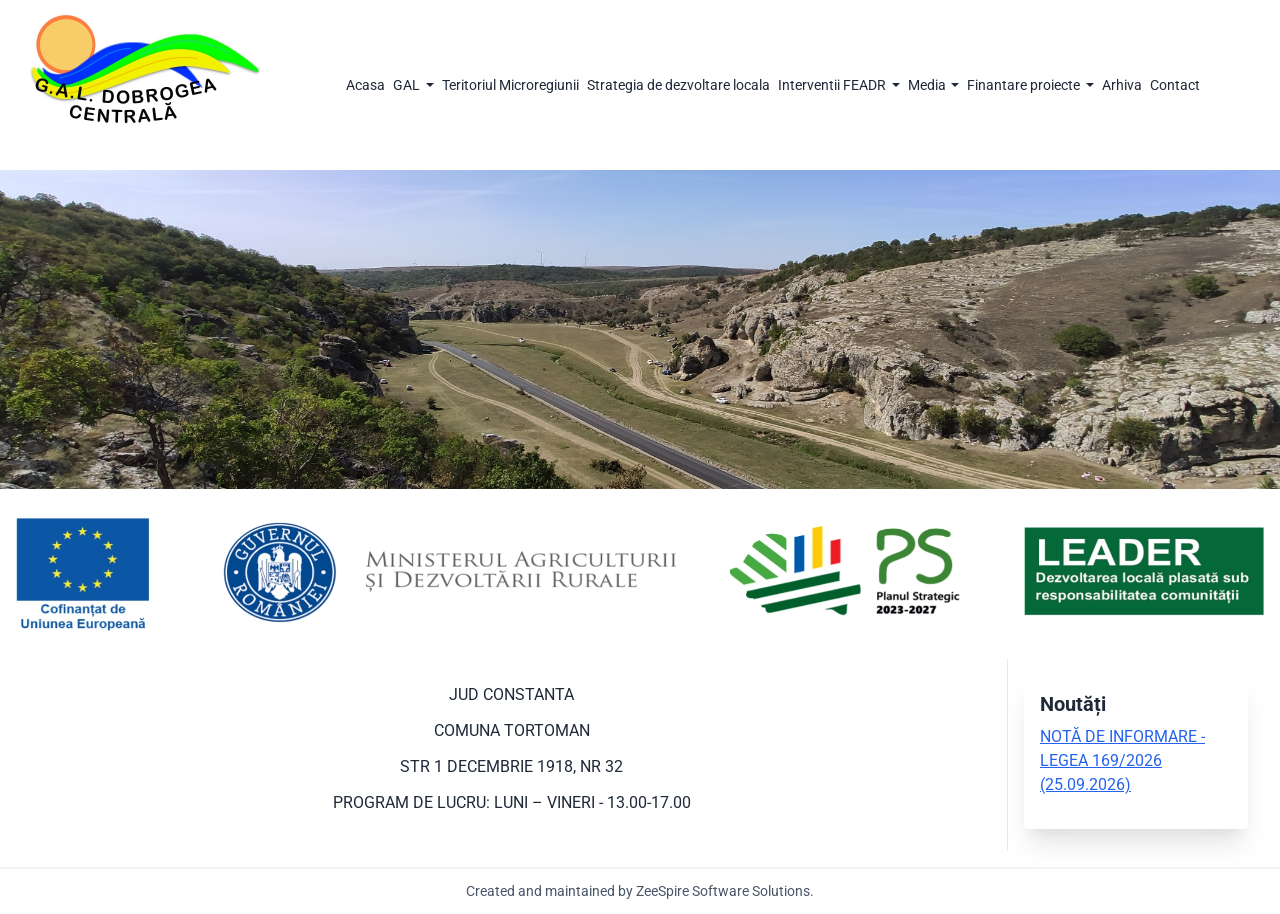
<file: acasa/index.html>
<!doctype html>
<html lang="ro" data-theme="corporate">
<head>
<meta charset="utf-8">
<meta name="viewport" content="width=device-width, initial-scale=1">
<title>GALDC - Grupul de Actiune Locala Dobrogea Centrala</title>
<meta name="description" content="Grupul de Actiune Locala Dobrogea Centrala este un parteneriat public privat constituit conform programului LEADER">
<link rel="icon" href="../favicon.ico" type="image/x-icon">
<link rel="preconnect" href="https://fonts.googleapis.com">
<link rel="preconnect" href="https://fonts.gstatic.com" crossorigin>
<link rel="stylesheet" href="https://fonts.googleapis.com/css2?family=Roboto:ital,wght@0,100;0,300;0,400;0,700;1,100;1,300;1,400;1,700&display=swap">
<link rel="stylesheet" href="../assets/css/site.css?v=2026-05-26-5">
</head>
<body>
<div class="flex-col-min-screen">
<header>
  <div class="container navbar">
    <div class="navbar-start">
      <a href="../acasa/index.html"><img src="../helper/gal-logo-new.jpg" alt="gal logo" width="250" height="139"></a>
    </div>
    <nav class="navbar-center" aria-label="Navigație principală">
      <ul class="menu-horizontal">
        <li><a href="../acasa/index.html">Acasa</a></li>
        <li class="dropdown">
          <button class="dropdown-trigger" type="button" aria-haspopup="true" aria-expanded="false">GAL<span class="dropdown-caret" aria-hidden="true"></span></button>
          <ul class="dropdown-content">
            <li><a href="../details-of-organisations/index.html">Details of organisation</a></li>
            <li><a href="../implementarea-sdl-prin-leader/index.html">Implementarea SDL prin LEADER</a></li>
            <li><a href="https://ec.europa.eu/enrd/leader-clld_en.html" target="_blank" rel="noopener">Informatii generale</a></li>
          </ul>
        </li>
        <li><a href="../teritoriul-microregiunii/index.html">Teritoriul Microregiunii</a></li>
        <li><a href="../strategia-de-dezvoltare-locala/SDL_GAL_DOBROGEA_CENTRALA_REVIZIE_1.pdf" target="_blank" rel="noopener">Strategia de dezvoltare locala</a></li>
        <li class="dropdown">
          <button class="dropdown-trigger" type="button" aria-haspopup="true" aria-expanded="false">Interventii FEADR<span class="dropdown-caret" aria-hidden="true"></span></button>
          <ul class="dropdown-content">
            <li><a href="../interventii/1-durabilitatea-mediului-in-satul-dobrogean.pdf">Durabilitatea mediului in satul dobrogean</a></li>
            <li><a href="../interventii/2-investitii-in-domeniul-sanatatii.pdf">Investitii in domeniul sănătăţii</a></li>
            <li><a href="../interventii/3-investitii-si-servicii-de-baza-destinate-comunitatii.pdf">Investiţii şi servicii de baza destinate comunității</a></li>
            <li><a href="../interventii/4-investitii-colective-in-domeniul-agricol.pdf">Investitii colective in domeniul agricol</a></li>
            <li><a href="../interventii/5-start-up-neagricol.pdf">Start-up neagricol</a></li>
            <li><a href="../interventii/6-activitati-neagricole-in-satul-dobrogean.pdf">Activitati neagricole in satul dobrogean</a></li>
            <li><a href="../interventii/7-cooperare-inter-teritoriala.pdf">Cooperare inter-teritoriala pentru agricultura si turism</a></li>
          </ul>
        </li>
        <li class="dropdown">
          <button class="dropdown-trigger" type="button" aria-haspopup="true" aria-expanded="false">Media<span class="dropdown-caret" aria-hidden="true"></span></button>
          <ul class="dropdown-content">
            <li><a href="../media/actiuni-animare/index.html">Actiuni animare</a></li>
            <li><a href="../media/calendar-animare-tr2-an-2.pdf" target="_blank" rel="noopener">Calendar</a></li>
            <li><a href="../media/comunicate/index.html">Comunicate</a></li>
            <li><a href="../acasa/index.html">Comunicari: AM, RRN, AFIR</a></li>
            <li><a href="../media/materiale-publicitare/index.html">Materiale publicitare</a></li>
          </ul>
        </li>
        <li class="dropdown">
          <button class="dropdown-trigger" type="button" aria-haspopup="true" aria-expanded="false">Finantare proiecte<span class="dropdown-caret" aria-hidden="true"></span></button>
          <ul class="dropdown-content">
            <li><a href="../finantare-proiecte/calendar-apeluri-selectie/index.html">Calendar apeluri selectie</a></li>
            <li><a href="../finantare-proiecte/apeluri-selectie/index.html">Apeluri selectie</a></li>
            <li><a href="../finantare-proiecte/rapoarte-selectie/index.html">Rapoarte selectie</a></li>
            <li><a href="../acasa/index.html">Proiecte finalizate</a></li>
          </ul>
        </li>
        <li><a href="../arhiva/index.html">Arhiva</a></li>
        <li><a href="../contact/index.html">Contact</a></li>
      </ul>
    </nav>
    <div class="mobile-menu-wrap">
      <button class="navbar-toggle" type="button" data-mobile-toggle aria-label="Meniu" aria-expanded="false">
        <svg xmlns="http://www.w3.org/2000/svg" viewBox="0 0 24 24" fill="none" stroke="currentColor" stroke-width="2" stroke-linecap="round" stroke-linejoin="round" aria-hidden="true"><path d="M4 6h16M4 12h8m-8 6h16"/></svg>
      </button>
      <ul class="mobile-menu" data-mobile-menu>
        <li><a href="../acasa/index.html">Acasa</a></li>
        <li>
          <span class="menu-title">GAL</span>
          <ul>
            <li><a href="../details-of-organisations/index.html">Details of organisation</a></li>
            <li><a href="../implementarea-sdl-prin-leader/index.html">Implementarea SDL prin LEADER</a></li>
            <li><a href="https://ec.europa.eu/enrd/leader-clld_en.html" target="_blank" rel="noopener">Informatii generale</a></li>
          </ul>
        </li>
        <li><a href="../teritoriul-microregiunii/index.html">Teritoriul Microregiunii</a></li>
        <li><a href="../strategia-de-dezvoltare-locala/SDL_GAL_DOBROGEA_CENTRALA_REVIZIE_1.pdf" target="_blank" rel="noopener">Strategia de dezvoltare locala</a></li>
        <li>
          <span class="menu-title">Interventii FEADR</span>
          <ul>
            <li><a href="../interventii/1-durabilitatea-mediului-in-satul-dobrogean.pdf">Durabilitatea mediului in satul dobrogean</a></li>
            <li><a href="../interventii/2-investitii-in-domeniul-sanatatii.pdf">Investitii in domeniul sănătăţii</a></li>
            <li><a href="../interventii/3-investitii-si-servicii-de-baza-destinate-comunitatii.pdf">Investiţii şi servicii de baza destinate comunității</a></li>
            <li><a href="../interventii/4-investitii-colective-in-domeniul-agricol.pdf">Investitii colective in domeniul agricol</a></li>
            <li><a href="../interventii/5-start-up-neagricol.pdf">Start-up neagricol</a></li>
            <li><a href="../interventii/6-activitati-neagricole-in-satul-dobrogean.pdf">Activitati neagricole in satul dobrogean</a></li>
            <li><a href="../interventii/7-cooperare-inter-teritoriala.pdf">Cooperare inter-teritoriala pentru agricultura si turism</a></li>
          </ul>
        </li>
        <li>
          <span class="menu-title">Media</span>
          <ul>
            <li><a href="../media/actiuni-animare/index.html">Actiuni animare</a></li>
            <li><a href="../media/calendar-animare-tr2-an-2.pdf" target="_blank" rel="noopener">Calendar</a></li>
            <li><a href="../media/comunicate/index.html">Comunicate</a></li>
            <li><a href="../acasa/index.html">Comunicari: AM, RRN, AFIR</a></li>
            <li><a href="../media/materiale-publicitare/index.html">Materiale publicitare</a></li>
          </ul>
        </li>
        <li>
          <span class="menu-title">Finantare proiecte</span>
          <ul>
            <li><a href="../finantare-proiecte/calendar-apeluri-selectie/index.html">Calendar apeluri selectie</a></li>
            <li><a href="../finantare-proiecte/apeluri-selectie/index.html">Apeluri selectie</a></li>
            <li><a href="../finantare-proiecte/rapoarte-selectie/index.html">Rapoarte selectie</a></li>
            <li><a href="../acasa/index.html">Proiecte finalizate</a></li>
          </ul>
        </li>
        <li><a href="../arhiva/index.html">Arhiva</a></li>
        <li><a href="../contact/index.html">Contact</a></li>
      </ul>
    </div>
  </div>
  <div class="hero-strip">
    <img src="../helper/IMG_20200920_125334-small.jpg" alt="Hero background" width="2000" height="800">
  </div>
</header>
<div class="container page-banner">
  <img src="../helper/banner-gal.jpg" alt="banner gal" width="1280" height="170">
</div>
<div class="container page-body">
<main>
<p class="text-center">JUD CONSTANTA</p>
<p class="text-center">COMUNA TORTOMAN</p>
<p class="text-center">STR 1 DECEMBRIE 1918, NR 32</p>
<p class="text-center">PROGRAM DE LUCRU:  LUNI – VINERI  - 13.00-17.00 </p>
</main>
<aside class="sidebar">
  <div class="card">
    <h2>Noutăți</h2>
    <ul class="list-none">
      <li><a class="link" href="../media/nota-informare-legea-169-2026.pdf" target="_blank" rel="noopener">NOTĂ DE INFORMARE - LEGEA 169/2026 (25.09.2026)</a></li>
    </ul>
  </div>
</aside>
</div>
<footer class="site-footer">
  <div class="container">
    Created and maintained by <a href="https://zeespire.com" target="_blank" rel="noopener noreferrer">ZeeSpire Software Solutions</a>.
  </div>
</footer>
</div>
<script src="../assets/js/site.js" defer></script>
</body>
</html>
</file>
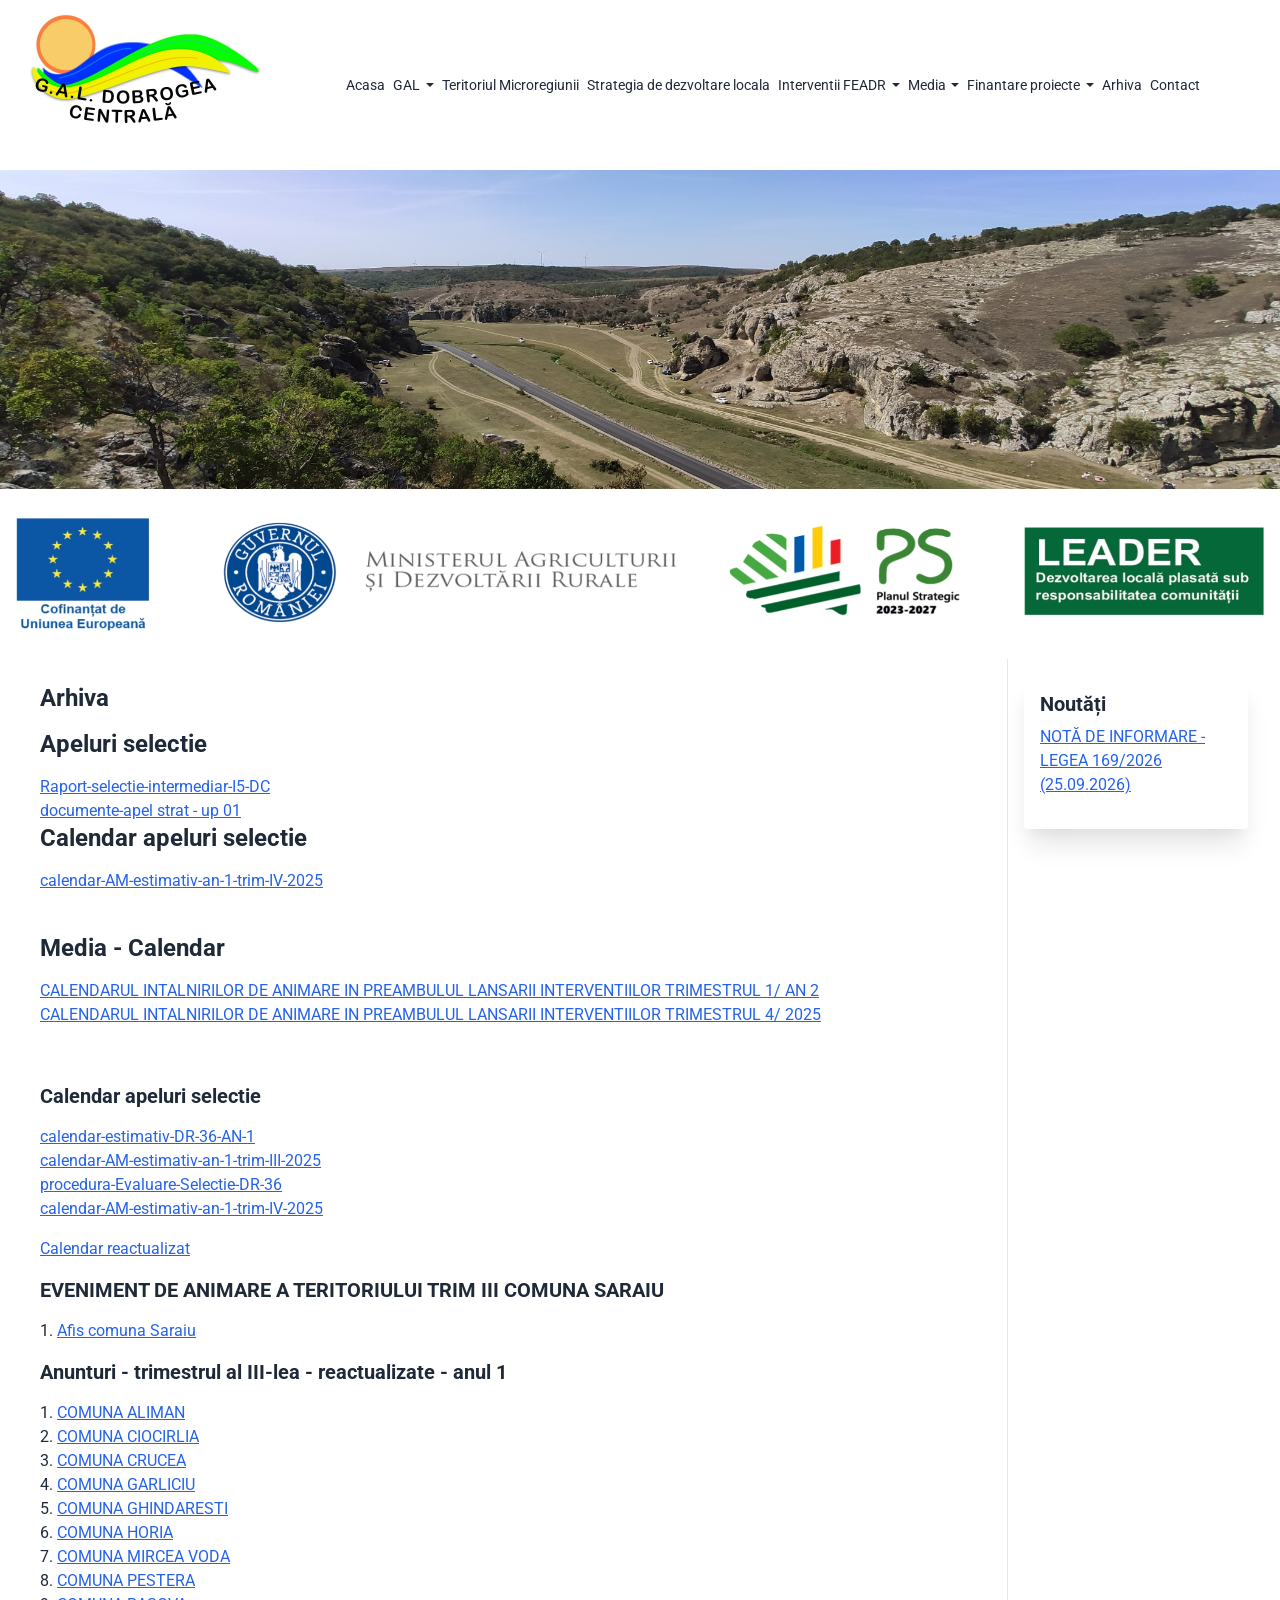
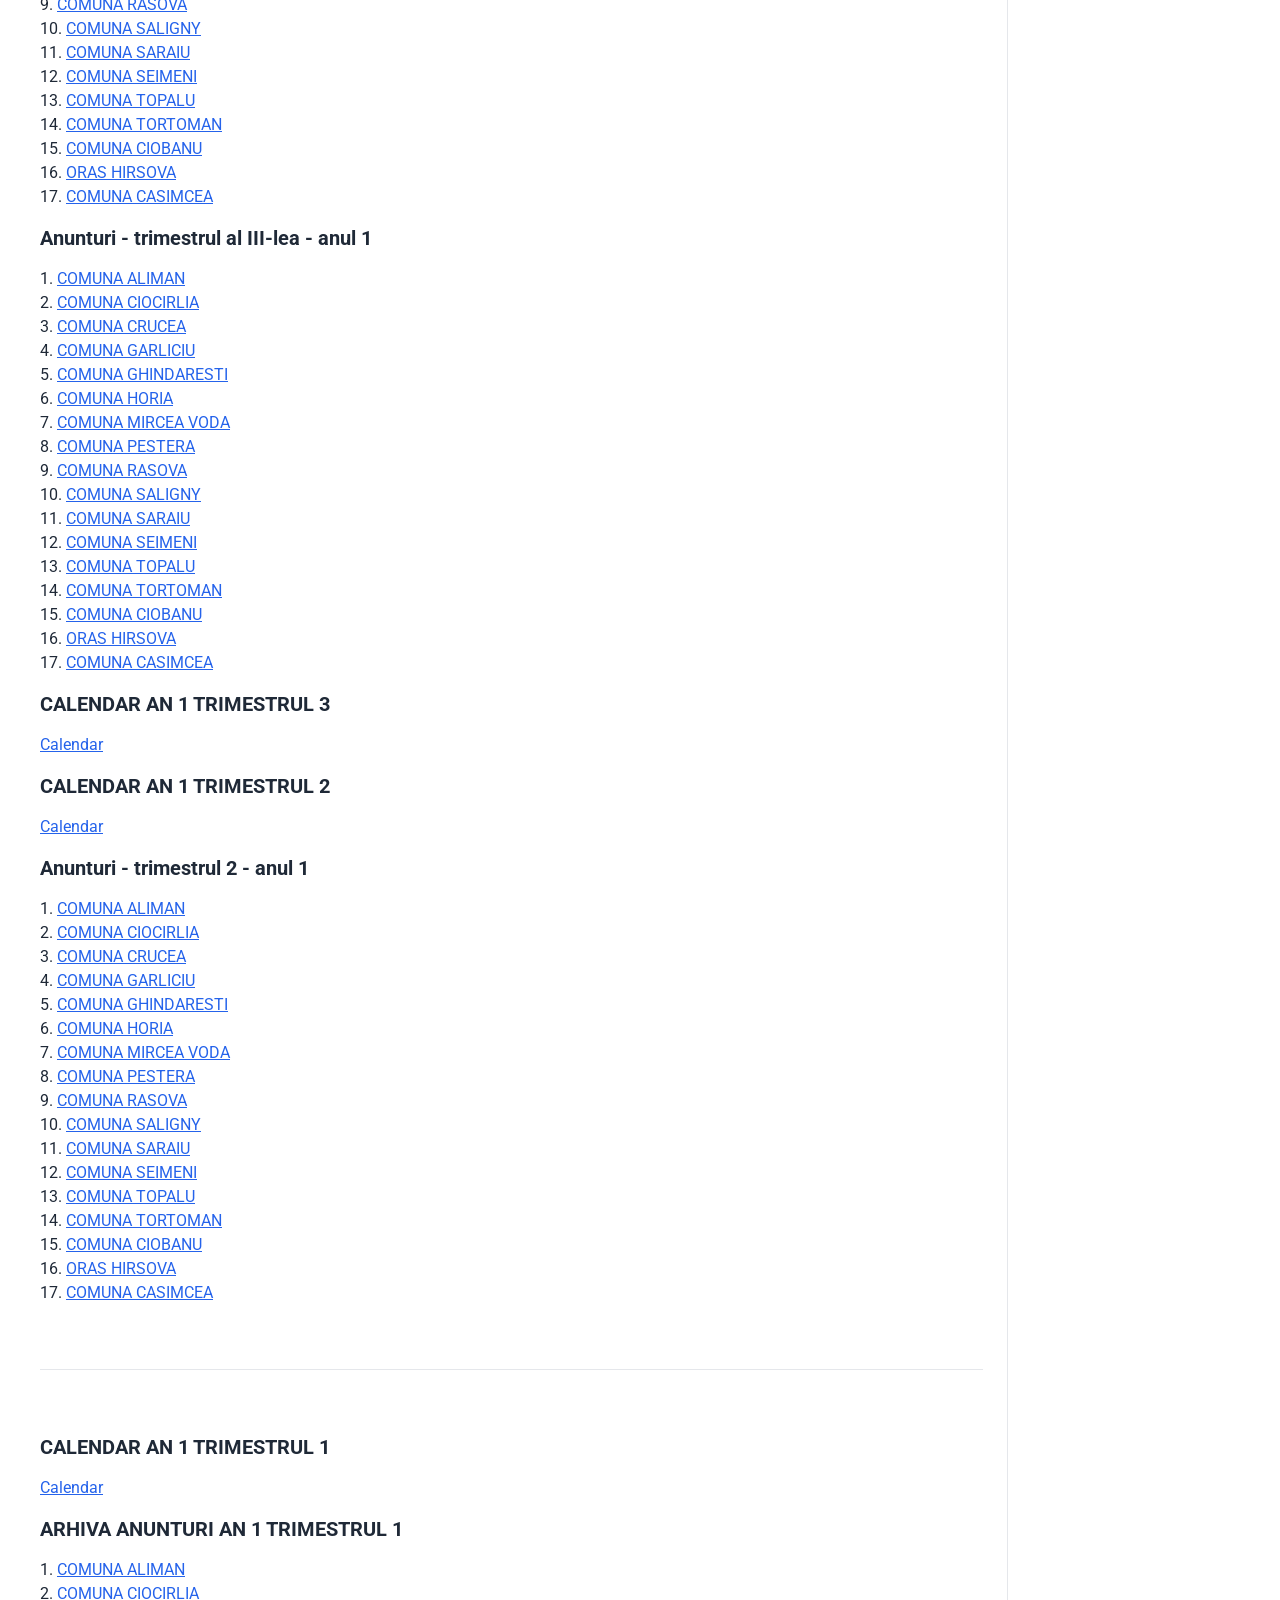
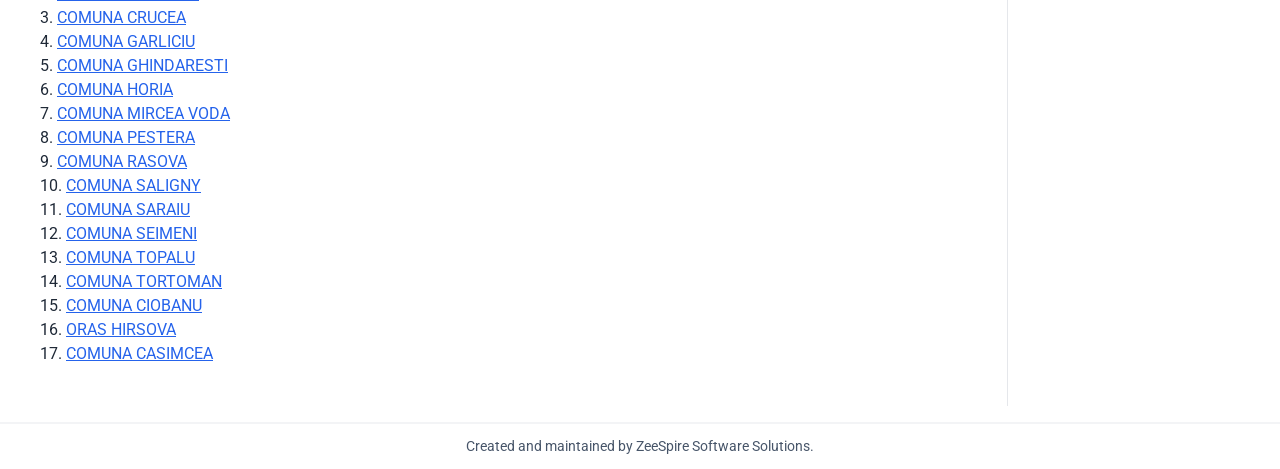
<file: arhiva/index.html>
<!doctype html>
<html lang="ro" data-theme="corporate">
<head>
<meta charset="utf-8">
<meta name="viewport" content="width=device-width, initial-scale=1">
<title>GALDC - Grupul de Actiune Locala Dobrogea Centrala</title>
<meta name="description" content="Grupul de Actiune Locala Dobrogea Centrala este un parteneriat public privat constituit conform programului LEADER">
<link rel="icon" href="../favicon.ico" type="image/x-icon">
<link rel="preconnect" href="https://fonts.googleapis.com">
<link rel="preconnect" href="https://fonts.gstatic.com" crossorigin>
<link rel="stylesheet" href="https://fonts.googleapis.com/css2?family=Roboto:ital,wght@0,100;0,300;0,400;0,700;1,100;1,300;1,400;1,700&display=swap">
<link rel="stylesheet" href="../assets/css/site.css?v=2026-05-26-5">
</head>
<body>
<div class="flex-col-min-screen">
<header>
  <div class="container navbar">
    <div class="navbar-start">
      <a href="../acasa/index.html"><img src="../helper/gal-logo-new.jpg" alt="gal logo" width="250" height="139"></a>
    </div>
    <nav class="navbar-center" aria-label="Navigație principală">
      <ul class="menu-horizontal">
        <li><a href="../acasa/index.html">Acasa</a></li>
        <li class="dropdown">
          <button class="dropdown-trigger" type="button" aria-haspopup="true" aria-expanded="false">GAL<span class="dropdown-caret" aria-hidden="true"></span></button>
          <ul class="dropdown-content">
            <li><a href="../details-of-organisations/index.html">Details of organisation</a></li>
            <li><a href="../implementarea-sdl-prin-leader/index.html">Implementarea SDL prin LEADER</a></li>
            <li><a href="https://ec.europa.eu/enrd/leader-clld_en.html" target="_blank" rel="noopener">Informatii generale</a></li>
          </ul>
        </li>
        <li><a href="../teritoriul-microregiunii/index.html">Teritoriul Microregiunii</a></li>
        <li><a href="../strategia-de-dezvoltare-locala/SDL_GAL_DOBROGEA_CENTRALA_REVIZIE_1.pdf" target="_blank" rel="noopener">Strategia de dezvoltare locala</a></li>
        <li class="dropdown">
          <button class="dropdown-trigger" type="button" aria-haspopup="true" aria-expanded="false">Interventii FEADR<span class="dropdown-caret" aria-hidden="true"></span></button>
          <ul class="dropdown-content">
            <li><a href="../interventii/1-durabilitatea-mediului-in-satul-dobrogean.pdf">Durabilitatea mediului in satul dobrogean</a></li>
            <li><a href="../interventii/2-investitii-in-domeniul-sanatatii.pdf">Investitii in domeniul sănătăţii</a></li>
            <li><a href="../interventii/3-investitii-si-servicii-de-baza-destinate-comunitatii.pdf">Investiţii şi servicii de baza destinate comunității</a></li>
            <li><a href="../interventii/4-investitii-colective-in-domeniul-agricol.pdf">Investitii colective in domeniul agricol</a></li>
            <li><a href="../interventii/5-start-up-neagricol.pdf">Start-up neagricol</a></li>
            <li><a href="../interventii/6-activitati-neagricole-in-satul-dobrogean.pdf">Activitati neagricole in satul dobrogean</a></li>
            <li><a href="../interventii/7-cooperare-inter-teritoriala.pdf">Cooperare inter-teritoriala pentru agricultura si turism</a></li>
          </ul>
        </li>
        <li class="dropdown">
          <button class="dropdown-trigger" type="button" aria-haspopup="true" aria-expanded="false">Media<span class="dropdown-caret" aria-hidden="true"></span></button>
          <ul class="dropdown-content">
            <li><a href="../media/actiuni-animare/index.html">Actiuni animare</a></li>
            <li><a href="../media/calendar-animare-tr2-an-2.pdf" target="_blank" rel="noopener">Calendar</a></li>
            <li><a href="../media/comunicate/index.html">Comunicate</a></li>
            <li><a href="../acasa/index.html">Comunicari: AM, RRN, AFIR</a></li>
            <li><a href="../media/materiale-publicitare/index.html">Materiale publicitare</a></li>
          </ul>
        </li>
        <li class="dropdown">
          <button class="dropdown-trigger" type="button" aria-haspopup="true" aria-expanded="false">Finantare proiecte<span class="dropdown-caret" aria-hidden="true"></span></button>
          <ul class="dropdown-content">
            <li><a href="../finantare-proiecte/calendar-apeluri-selectie/index.html">Calendar apeluri selectie</a></li>
            <li><a href="../finantare-proiecte/apeluri-selectie/index.html">Apeluri selectie</a></li>
            <li><a href="../finantare-proiecte/rapoarte-selectie/index.html">Rapoarte selectie</a></li>
            <li><a href="../acasa/index.html">Proiecte finalizate</a></li>
          </ul>
        </li>
        <li><a href="../arhiva/index.html">Arhiva</a></li>
        <li><a href="../contact/index.html">Contact</a></li>
      </ul>
    </nav>
    <div class="mobile-menu-wrap">
      <button class="navbar-toggle" type="button" data-mobile-toggle aria-label="Meniu" aria-expanded="false">
        <svg xmlns="http://www.w3.org/2000/svg" viewBox="0 0 24 24" fill="none" stroke="currentColor" stroke-width="2" stroke-linecap="round" stroke-linejoin="round" aria-hidden="true"><path d="M4 6h16M4 12h8m-8 6h16"/></svg>
      </button>
      <ul class="mobile-menu" data-mobile-menu>
        <li><a href="../acasa/index.html">Acasa</a></li>
        <li>
          <span class="menu-title">GAL</span>
          <ul>
            <li><a href="../details-of-organisations/index.html">Details of organisation</a></li>
            <li><a href="../implementarea-sdl-prin-leader/index.html">Implementarea SDL prin LEADER</a></li>
            <li><a href="https://ec.europa.eu/enrd/leader-clld_en.html" target="_blank" rel="noopener">Informatii generale</a></li>
          </ul>
        </li>
        <li><a href="../teritoriul-microregiunii/index.html">Teritoriul Microregiunii</a></li>
        <li><a href="../strategia-de-dezvoltare-locala/SDL_GAL_DOBROGEA_CENTRALA_REVIZIE_1.pdf" target="_blank" rel="noopener">Strategia de dezvoltare locala</a></li>
        <li>
          <span class="menu-title">Interventii FEADR</span>
          <ul>
            <li><a href="../interventii/1-durabilitatea-mediului-in-satul-dobrogean.pdf">Durabilitatea mediului in satul dobrogean</a></li>
            <li><a href="../interventii/2-investitii-in-domeniul-sanatatii.pdf">Investitii in domeniul sănătăţii</a></li>
            <li><a href="../interventii/3-investitii-si-servicii-de-baza-destinate-comunitatii.pdf">Investiţii şi servicii de baza destinate comunității</a></li>
            <li><a href="../interventii/4-investitii-colective-in-domeniul-agricol.pdf">Investitii colective in domeniul agricol</a></li>
            <li><a href="../interventii/5-start-up-neagricol.pdf">Start-up neagricol</a></li>
            <li><a href="../interventii/6-activitati-neagricole-in-satul-dobrogean.pdf">Activitati neagricole in satul dobrogean</a></li>
            <li><a href="../interventii/7-cooperare-inter-teritoriala.pdf">Cooperare inter-teritoriala pentru agricultura si turism</a></li>
          </ul>
        </li>
        <li>
          <span class="menu-title">Media</span>
          <ul>
            <li><a href="../media/actiuni-animare/index.html">Actiuni animare</a></li>
            <li><a href="../media/calendar-animare-tr2-an-2.pdf" target="_blank" rel="noopener">Calendar</a></li>
            <li><a href="../media/comunicate/index.html">Comunicate</a></li>
            <li><a href="../acasa/index.html">Comunicari: AM, RRN, AFIR</a></li>
            <li><a href="../media/materiale-publicitare/index.html">Materiale publicitare</a></li>
          </ul>
        </li>
        <li>
          <span class="menu-title">Finantare proiecte</span>
          <ul>
            <li><a href="../finantare-proiecte/calendar-apeluri-selectie/index.html">Calendar apeluri selectie</a></li>
            <li><a href="../finantare-proiecte/apeluri-selectie/index.html">Apeluri selectie</a></li>
            <li><a href="../finantare-proiecte/rapoarte-selectie/index.html">Rapoarte selectie</a></li>
            <li><a href="../acasa/index.html">Proiecte finalizate</a></li>
          </ul>
        </li>
        <li><a href="../arhiva/index.html">Arhiva</a></li>
        <li><a href="../contact/index.html">Contact</a></li>
      </ul>
    </div>
  </div>
  <div class="hero-strip">
    <img src="../helper/IMG_20200920_125334-small.jpg" alt="Hero background" width="2000" height="800">
  </div>
</header>
<div class="container page-banner">
  <img src="../helper/banner-gal.jpg" alt="banner gal" width="1280" height="170">
</div>
<div class="container page-body">
<main>
<h1>Arhiva</h1>
<h1>Apeluri selectie</h1>
<a class="link" href="../media/Raport-selectie-intermediar-I5-DC.pdf" target="_blank" rel="noopener">Raport-selectie-intermediar-I5-DC</a><br>
<a class="link" href="../media/documente-apel%20strat%20-%20up%2001.zip" target="_blank" rel="noopener">documente-apel strat - up 01</a><br>

<h1>Calendar apeluri selectie</h1>
<ul class="list-none">
  <li><a class="link" href="../media/calendar%20estimativ%20DR%2036%20AN%201%20trim%204%20r.jpg" target="_blank" rel="noopener">calendar-AM-estimativ-an-1-trim-IV-2025</a></li>
</ul>
<br>
<h1>Media - Calendar</h1>
<ul class="list-none">
  <li><a class="link" href="../media/calendar-animare-tr1-an-2.pdf" target="_blank" rel="noopener">CALENDARUL INTALNIRILOR DE ANIMARE IN PREAMBULUL LANSARII INTERVENTIILOR TRIMESTRUL 1/ AN 2</a></li>
  <li><a class="link" href="../media/calendar%20animare%20TR4.pdf" target="_blank" rel="noopener">CALENDARUL INTALNIRILOR DE ANIMARE IN PREAMBULUL LANSARII INTERVENTIILOR TRIMESTRUL 4/ 2025</a></li>
</ul>
<br>
<h2>Calendar apeluri selectie</h2>
<ul class="list-none">
  <li><a class="link" href="../media/calendar-estimativ-DR-36-AN-1.jpg" target="_blank" rel="noopener">calendar-estimativ-DR-36-AN-1</a></li>
  <li><a class="link" href="../media/calendar-AM-estimativ-an-1-trim-III-2025.pdf" target="_blank" rel="noopener">calendar-AM-estimativ-an-1-trim-III-2025</a></li>
  <li><a class="link" href="../media/procedura-Evaluare-Selectie-DR-36.pdf" target="_blank" rel="noopener">procedura-Evaluare-Selectie-DR-36</a></li>
  <li><a class="link" href="../media/calendar-AM-estimativ-an-1-trim-IV-2025.pdf" target="_blank" rel="noopener">calendar-AM-estimativ-an-1-trim-IV-2025</a></li>
</ul>
<a class="link" href="../media/calendar-trim-3_2.pdf" target="_blank" rel="noopener">Calendar reactualizat</a>

<h2>EVENIMENT DE ANIMARE A TERITORIULUI TRIM III COMUNA SARAIU</h2>
<ul class="list-none">
  <li>1. <a class="link" href="../media/actiuni-animare/anunturi-an-1-sem-3/afis-saraiu-trim-3.pdf">Afis comuna Saraiu</a></li>
</ul>
<h2>Anunturi - trimestrul al III-lea - reactualizate - anul 1</h2>
<ul class="list-none">
  <li>1. <a class="link" href="../media/actiuni-animare/anunturi-an-1-sem-3-reactualizat/anunt-aliman.pdf">COMUNA ALIMAN</a></li>
  <li>2. <a class="link" href="../media/actiuni-animare/anunturi-an-1-sem-3-reactualizat/anunt-ciocirlia.pdf">COMUNA CIOCIRLIA</a></li>
  <li>3. <a class="link" href="../media/actiuni-animare/anunturi-an-1-sem-3-reactualizat/anunt-crucea.pdf">COMUNA CRUCEA</a></li>
  <li>4. <a class="link" href="../media/actiuni-animare/anunturi-an-1-sem-3-reactualizat/anunt-garliciu.pdf">COMUNA GARLICIU</a></li>
  <li>5. <a class="link" href="../media/actiuni-animare/anunturi-an-1-sem-3-reactualizat/anunt-ghindaresti.pdf">COMUNA GHINDARESTI</a></li>
  <li>6. <a class="link" href="../media/actiuni-animare/anunturi-an-1-sem-3-reactualizat/anunt-horia.pdf">COMUNA HORIA</a></li>
  <li>7. <a class="link" href="../media/actiuni-animare/anunturi-an-1-sem-3-reactualizat/anunt-mircea-voda.pdf">COMUNA MIRCEA VODA</a></li>
  <li>8. <a class="link" href="../media/actiuni-animare/anunturi-an-1-sem-3-reactualizat/anunt-pestera.pdf">COMUNA PESTERA</a></li>
  <li>9. <a class="link" href="../media/actiuni-animare/anunturi-an-1-sem-3-reactualizat/anunt-rasova.pdf">COMUNA RASOVA</a></li>
  <li>10. <a class="link" href="../media/actiuni-animare/anunturi-an-1-sem-3-reactualizat/anunt-saligny.pdf">COMUNA SALIGNY</a></li>
  <li>11. <a class="link" href="../media/actiuni-animare/anunturi-an-1-sem-3-reactualizat/anunt-saraiu.pdf">COMUNA SARAIU</a></li>
  <li>12. <a class="link" href="../media/actiuni-animare/anunturi-an-1-sem-3-reactualizat/anunt-seimeni.pdf">COMUNA SEIMENI</a></li>
  <li>13. <a class="link" href="../media/actiuni-animare/anunturi-an-1-sem-3-reactualizat/anunt-topalu.pdf">COMUNA TOPALU</a></li>
  <li>14. <a class="link" href="../media/actiuni-animare/anunturi-an-1-sem-3-reactualizat/anunt-tortoman.pdf">COMUNA TORTOMAN</a></li>
  <li>15. <a class="link" href="../media/actiuni-animare/anunturi-an-1-sem-3-reactualizat/anunt-ciobanu.pdf">COMUNA CIOBANU</a></li>
  <li>16. <a class="link" href="../media/actiuni-animare/anunturi-an-1-sem-3-reactualizat/anunt-harsova.pdf">ORAS HIRSOVA</a></li>
  <li>17. <a class="link" href="../media/actiuni-animare/anunturi-an-1-sem-3-reactualizat/anunt-casimcea.pdf">COMUNA CASIMCEA</a></li>
</ul>

<h2>Anunturi - trimestrul al III-lea - anul 1</h2>
<ul class="list-none">
  <li>1. <a class="link" href="../media/actiuni-animare/anunturi-an-1-sem-3/anunt-aliman.pdf">COMUNA ALIMAN</a></li>
  <li>2. <a class="link" href="../media/actiuni-animare/anunturi-an-1-sem-3/anunt-ciocirlia.pdf">COMUNA CIOCIRLIA</a></li>
  <li>3. <a class="link" href="../media/actiuni-animare/anunturi-an-1-sem-3/anunt-crucea.pdf">COMUNA CRUCEA</a></li>
  <li>4. <a class="link" href="../media/actiuni-animare/anunturi-an-1-sem-3/anunt-garliciu.pdf">COMUNA GARLICIU</a></li>
  <li>5. <a class="link" href="../media/actiuni-animare/anunturi-an-1-sem-3/anunt-ghindaresti.pdf">COMUNA GHINDARESTI</a></li>
  <li>6. <a class="link" href="../media/actiuni-animare/anunturi-an-1-sem-3/anunt-horia.pdf">COMUNA HORIA</a></li>
  <li>7. <a class="link" href="../media/actiuni-animare/anunturi-an-1-sem-3/anunt-mircea-voda.pdf">COMUNA MIRCEA VODA</a></li>
  <li>8. <a class="link" href="../media/actiuni-animare/anunturi-an-1-sem-3/anunt-pestera.pdf">COMUNA PESTERA</a></li>
  <li>9. <a class="link" href="../media/actiuni-animare/anunturi-an-1-sem-3/anunt-rasova.pdf">COMUNA RASOVA</a></li>
  <li>10. <a class="link" href="../media/actiuni-animare/anunturi-an-1-sem-3/anunt-saligny.pdf">COMUNA SALIGNY</a></li>
  <li>11. <a class="link" href="../media/actiuni-animare/anunturi-an-1-sem-3/anunt-saraiu.pdf">COMUNA SARAIU</a></li>
  <li>12. <a class="link" href="../media/actiuni-animare/anunturi-an-1-sem-3/anunt-seimeni.pdf">COMUNA SEIMENI</a></li>
  <li>13. <a class="link" href="../media/actiuni-animare/anunturi-an-1-sem-3/anunt-topalu.pdf">COMUNA TOPALU</a></li>
  <li>14. <a class="link" href="../media/actiuni-animare/anunturi-an-1-sem-3/anunt-tortoman.pdf">COMUNA TORTOMAN</a></li>
  <li>15. <a class="link" href="../media/actiuni-animare/anunturi-an-1-sem-3/anunt-ciobanu.pdf">COMUNA CIOBANU</a></li>
  <li>16. <a class="link" href="../media/actiuni-animare/anunturi-an-1-sem-3/anunt-harsova.pdf">ORAS HIRSOVA</a></li>
  <li>17. <a class="link" href="../media/actiuni-animare/anunturi-an-1-sem-3/anunt-casimcea.pdf">COMUNA CASIMCEA</a></li>
</ul>
<h2>CALENDAR AN 1 TRIMESTRUL 3</h2>
<a class="link" href="../media/calendar-trim-3.pdf">Calendar</a>
<h2>CALENDAR AN 1 TRIMESTRUL 2</h2>
<a class="link" href="../media/calendar-trim-2.pdf">Calendar</a>
<h2>Anunturi - trimestrul 2 - anul 1</h2>
<ul class="list-none">
  <li>1. <a class="link" href="../media/actiuni-animare/anunturi-an-1-sem-2/anunt-aliman.pdf">COMUNA ALIMAN</a></li>
  <li>2. <a class="link" href="../media/actiuni-animare/anunturi-an-1-sem-2/anunt-ciocirlia.pdf">COMUNA CIOCIRLIA</a></li>
  <li>3. <a class="link" href="../media/actiuni-animare/anunturi-an-1-sem-2/anunt-crucea.pdf">COMUNA CRUCEA</a></li>
  <li>4. <a class="link" href="../media/actiuni-animare/anunturi-an-1-sem-2/anunt-garliciu.pdf">COMUNA GARLICIU</a></li>
  <li>5. <a class="link" href="../media/actiuni-animare/anunturi-an-1-sem-2/anunt-ghindaresti.pdf">COMUNA GHINDARESTI</a></li>
  <li>6. <a class="link" href="../media/actiuni-animare/anunturi-an-1-sem-2/anunt-horia.pdf">COMUNA HORIA</a></li>
  <li>7. <a class="link" href="../media/actiuni-animare/anunturi-an-1-sem-2/anunt-mircea-voda.pdf">COMUNA MIRCEA VODA</a></li>
  <li>8. <a class="link" href="../media/actiuni-animare/anunturi-an-1-sem-2/anunt-pestera.pdf">COMUNA PESTERA</a></li>
  <li>9. <a class="link" href="../media/actiuni-animare/anunturi-an-1-sem-2/anunt-rasova.pdf">COMUNA RASOVA</a></li>
  <li>10. <a class="link" href="../media/actiuni-animare/anunturi-an-1-sem-2/anunt-saligny.pdf">COMUNA SALIGNY</a></li>
  <li>11. <a class="link" href="../media/actiuni-animare/anunturi-an-1-sem-2/anunt-saraiu.pdf">COMUNA SARAIU</a></li>
  <li>12. <a class="link" href="../media/actiuni-animare/anunturi-an-1-sem-2/anunt-seimeni.pdf">COMUNA SEIMENI</a></li>
  <li>13. <a class="link" href="../media/actiuni-animare/anunturi-an-1-sem-2/anunt-topalu.pdf">COMUNA TOPALU</a></li>
  <li>14. <a class="link" href="../media/actiuni-animare/anunturi-an-1-sem-2/anunt-tortoman.pdf">COMUNA TORTOMAN</a></li>
  <li>15. <a class="link" href="../media/actiuni-animare/anunturi-an-1-sem-2/anunt-ciobanu.pdf">COMUNA CIOBANU</a></li>
  <li>16. <a class="link" href="../media/actiuni-animare/anunturi-an-1-sem-2/anunt-harsova.pdf">ORAS HIRSOVA</a></li>
  <li>17. <a class="link" href="../media/actiuni-animare/anunturi-an-1-sem-2/anunt-casimcea.pdf">COMUNA CASIMCEA</a></li>
</ul>
<br>
<hr>
<br>
<h2>CALENDAR AN 1 TRIMESTRUL 1</h2>
<a class="link" href="../media/calendar.pdf">Calendar</a>
<h2>ARHIVA ANUNTURI AN 1 TRIMESTRUL 1</h2>
<ul class="list-none">
  <li>1. <a class="link" href="../media/actiuni-animare/anunturi/anunt-aliman.pdf">COMUNA ALIMAN</a></li>
  <li>2. <a class="link" href="../media/actiuni-animare/anunturi/anunt-ciocirlia.pdf">COMUNA CIOCIRLIA</a></li>
  <li>3. <a class="link" href="../media/actiuni-animare/anunturi/anunt-crucea.pdf">COMUNA CRUCEA</a></li>
  <li>4. <a class="link" href="../media/actiuni-animare/anunturi/anunt-garliciu.pdf">COMUNA GARLICIU</a></li>
  <li>5. <a class="link" href="../media/actiuni-animare/anunturi/anunt-ghindaresti.pdf">COMUNA GHINDARESTI</a></li>
  <li>6. <a class="link" href="../media/actiuni-animare/anunturi/anunt-horia.pdf">COMUNA HORIA</a></li>
  <li>7. <a class="link" href="../media/actiuni-animare/anunturi/anunt-mircea-voda.pdf">COMUNA MIRCEA VODA</a></li>
  <li>8. <a class="link" href="../media/actiuni-animare/anunturi/anunt-pestera.pdf">COMUNA PESTERA</a></li>
  <li>9. <a class="link" href="../media/actiuni-animare/anunturi/anunt-rasova.pdf">COMUNA RASOVA</a></li>
  <li>10. <a class="link" href="../media/actiuni-animare/anunturi/anunt-saligny.pdf">COMUNA SALIGNY</a></li>
  <li>11. <a class="link" href="../media/actiuni-animare/anunturi/anunt-saraiu.pdf">COMUNA SARAIU</a></li>
  <li>12. <a class="link" href="../media/actiuni-animare/anunturi/anunt-seimeni.pdf">COMUNA SEIMENI</a></li>
  <li>13. <a class="link" href="../media/actiuni-animare/anunturi/anunt-topalu.pdf">COMUNA TOPALU</a></li>
  <li>14. <a class="link" href="../media/actiuni-animare/anunturi/anunt-tortoman.pdf">COMUNA TORTOMAN</a></li>
  <li>15. <a class="link" href="../media/actiuni-animare/anunturi/anunt-ciobanu.pdf">COMUNA CIOBANU</a></li>
  <li>16. <a class="link" href="../media/actiuni-animare/anunturi/anunt-harsova.pdf">ORAS HIRSOVA</a></li>
  <li>17. <a class="link" href="../media/actiuni-animare/anunturi/anunt-casimcea.pdf">COMUNA CASIMCEA</a></li>
</ul>
</main>
<aside class="sidebar">
  <div class="card">
    <h2>Noutăți</h2>
    <ul class="list-none">
      <li><a class="link" href="../media/nota-informare-legea-169-2026.pdf" target="_blank" rel="noopener">NOTĂ DE INFORMARE - LEGEA 169/2026 (25.09.2026)</a></li>
    </ul>
  </div>
</aside>
</div>
<footer class="site-footer">
  <div class="container">
    Created and maintained by <a href="https://zeespire.com" target="_blank" rel="noopener noreferrer">ZeeSpire Software Solutions</a>.
  </div>
</footer>
</div>
<script src="../assets/js/site.js" defer></script>
</body>
</html>
</file>
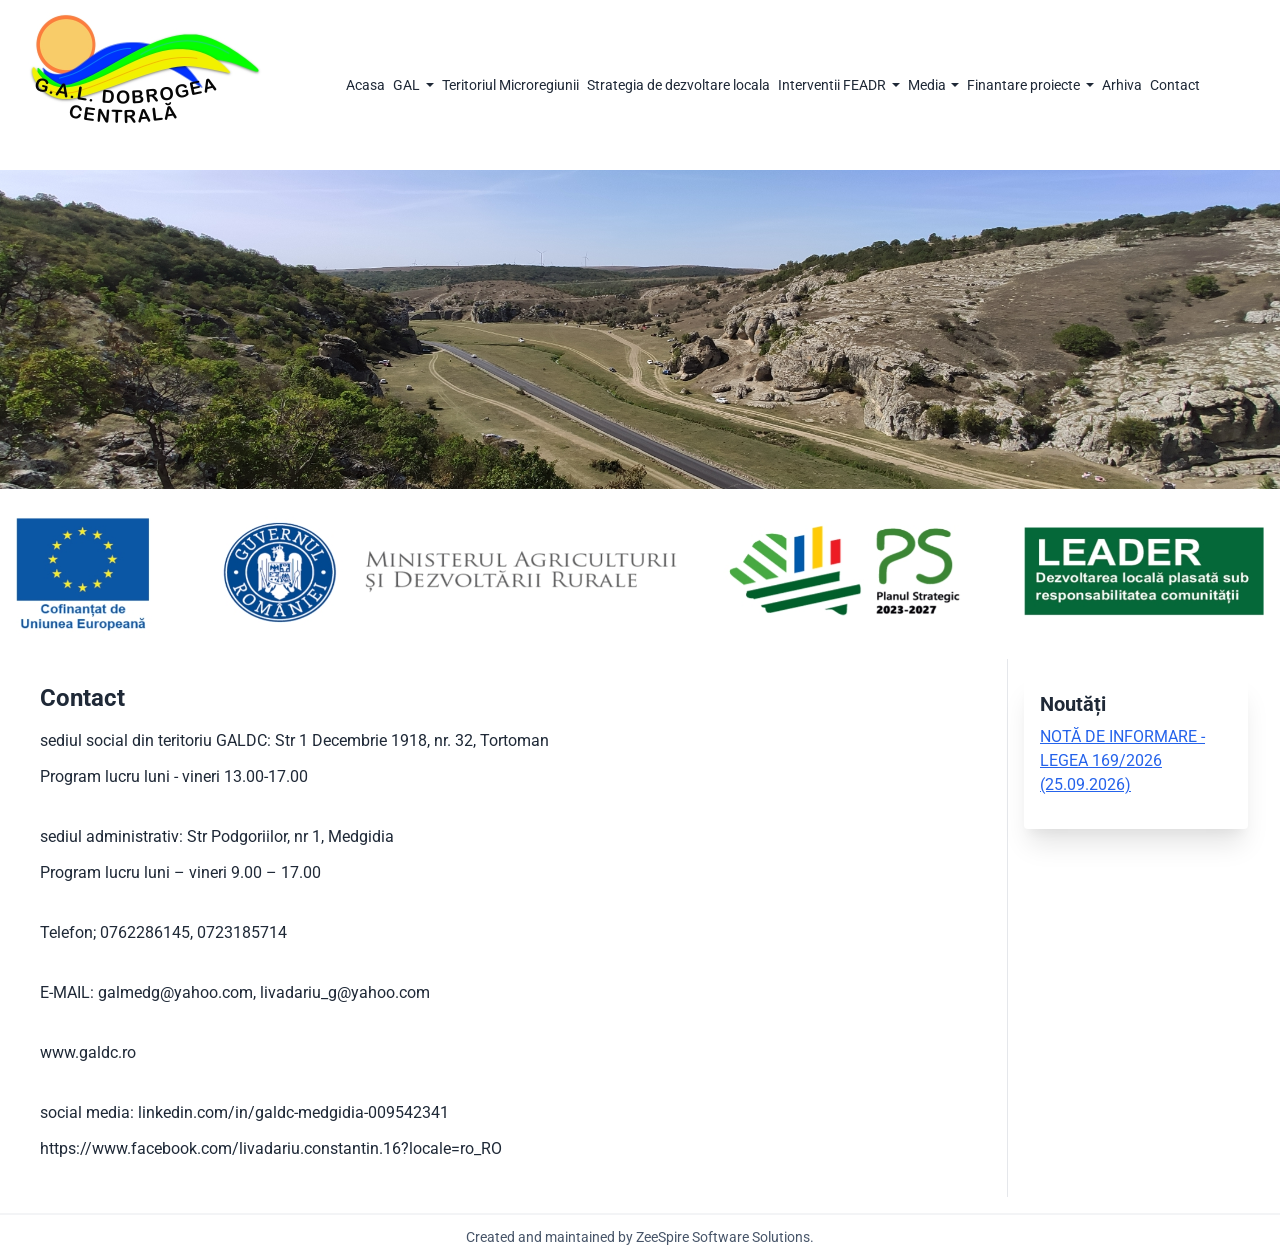
<file: contact/index.html>
<!doctype html>
<html lang="ro" data-theme="corporate">
<head>
<meta charset="utf-8">
<meta name="viewport" content="width=device-width, initial-scale=1">
<title>GALDC - Grupul de Actiune Locala Dobrogea Centrala</title>
<meta name="description" content="Grupul de Actiune Locala Dobrogea Centrala este un parteneriat public privat constituit conform programului LEADER">
<link rel="icon" href="../favicon.ico" type="image/x-icon">
<link rel="preconnect" href="https://fonts.googleapis.com">
<link rel="preconnect" href="https://fonts.gstatic.com" crossorigin>
<link rel="stylesheet" href="https://fonts.googleapis.com/css2?family=Roboto:ital,wght@0,100;0,300;0,400;0,700;1,100;1,300;1,400;1,700&display=swap">
<link rel="stylesheet" href="../assets/css/site.css?v=2026-05-26-5">
</head>
<body>
<div class="flex-col-min-screen">
<header>
  <div class="container navbar">
    <div class="navbar-start">
      <a href="../acasa/index.html"><img src="../helper/gal-logo-new.jpg" alt="gal logo" width="250" height="139"></a>
    </div>
    <nav class="navbar-center" aria-label="Navigație principală">
      <ul class="menu-horizontal">
        <li><a href="../acasa/index.html">Acasa</a></li>
        <li class="dropdown">
          <button class="dropdown-trigger" type="button" aria-haspopup="true" aria-expanded="false">GAL<span class="dropdown-caret" aria-hidden="true"></span></button>
          <ul class="dropdown-content">
            <li><a href="../details-of-organisations/index.html">Details of organisation</a></li>
            <li><a href="../implementarea-sdl-prin-leader/index.html">Implementarea SDL prin LEADER</a></li>
            <li><a href="https://ec.europa.eu/enrd/leader-clld_en.html" target="_blank" rel="noopener">Informatii generale</a></li>
          </ul>
        </li>
        <li><a href="../teritoriul-microregiunii/index.html">Teritoriul Microregiunii</a></li>
        <li><a href="../strategia-de-dezvoltare-locala/SDL_GAL_DOBROGEA_CENTRALA_REVIZIE_1.pdf" target="_blank" rel="noopener">Strategia de dezvoltare locala</a></li>
        <li class="dropdown">
          <button class="dropdown-trigger" type="button" aria-haspopup="true" aria-expanded="false">Interventii FEADR<span class="dropdown-caret" aria-hidden="true"></span></button>
          <ul class="dropdown-content">
            <li><a href="../interventii/1-durabilitatea-mediului-in-satul-dobrogean.pdf">Durabilitatea mediului in satul dobrogean</a></li>
            <li><a href="../interventii/2-investitii-in-domeniul-sanatatii.pdf">Investitii in domeniul sănătăţii</a></li>
            <li><a href="../interventii/3-investitii-si-servicii-de-baza-destinate-comunitatii.pdf">Investiţii şi servicii de baza destinate comunității</a></li>
            <li><a href="../interventii/4-investitii-colective-in-domeniul-agricol.pdf">Investitii colective in domeniul agricol</a></li>
            <li><a href="../interventii/5-start-up-neagricol.pdf">Start-up neagricol</a></li>
            <li><a href="../interventii/6-activitati-neagricole-in-satul-dobrogean.pdf">Activitati neagricole in satul dobrogean</a></li>
            <li><a href="../interventii/7-cooperare-inter-teritoriala.pdf">Cooperare inter-teritoriala pentru agricultura si turism</a></li>
          </ul>
        </li>
        <li class="dropdown">
          <button class="dropdown-trigger" type="button" aria-haspopup="true" aria-expanded="false">Media<span class="dropdown-caret" aria-hidden="true"></span></button>
          <ul class="dropdown-content">
            <li><a href="../media/actiuni-animare/index.html">Actiuni animare</a></li>
            <li><a href="../media/calendar-animare-tr2-an-2.pdf" target="_blank" rel="noopener">Calendar</a></li>
            <li><a href="../media/comunicate/index.html">Comunicate</a></li>
            <li><a href="../acasa/index.html">Comunicari: AM, RRN, AFIR</a></li>
            <li><a href="../media/materiale-publicitare/index.html">Materiale publicitare</a></li>
          </ul>
        </li>
        <li class="dropdown">
          <button class="dropdown-trigger" type="button" aria-haspopup="true" aria-expanded="false">Finantare proiecte<span class="dropdown-caret" aria-hidden="true"></span></button>
          <ul class="dropdown-content">
            <li><a href="../finantare-proiecte/calendar-apeluri-selectie/index.html">Calendar apeluri selectie</a></li>
            <li><a href="../finantare-proiecte/apeluri-selectie/index.html">Apeluri selectie</a></li>
            <li><a href="../finantare-proiecte/rapoarte-selectie/index.html">Rapoarte selectie</a></li>
            <li><a href="../acasa/index.html">Proiecte finalizate</a></li>
          </ul>
        </li>
        <li><a href="../arhiva/index.html">Arhiva</a></li>
        <li><a href="../contact/index.html">Contact</a></li>
      </ul>
    </nav>
    <div class="mobile-menu-wrap">
      <button class="navbar-toggle" type="button" data-mobile-toggle aria-label="Meniu" aria-expanded="false">
        <svg xmlns="http://www.w3.org/2000/svg" viewBox="0 0 24 24" fill="none" stroke="currentColor" stroke-width="2" stroke-linecap="round" stroke-linejoin="round" aria-hidden="true"><path d="M4 6h16M4 12h8m-8 6h16"/></svg>
      </button>
      <ul class="mobile-menu" data-mobile-menu>
        <li><a href="../acasa/index.html">Acasa</a></li>
        <li>
          <span class="menu-title">GAL</span>
          <ul>
            <li><a href="../details-of-organisations/index.html">Details of organisation</a></li>
            <li><a href="../implementarea-sdl-prin-leader/index.html">Implementarea SDL prin LEADER</a></li>
            <li><a href="https://ec.europa.eu/enrd/leader-clld_en.html" target="_blank" rel="noopener">Informatii generale</a></li>
          </ul>
        </li>
        <li><a href="../teritoriul-microregiunii/index.html">Teritoriul Microregiunii</a></li>
        <li><a href="../strategia-de-dezvoltare-locala/SDL_GAL_DOBROGEA_CENTRALA_REVIZIE_1.pdf" target="_blank" rel="noopener">Strategia de dezvoltare locala</a></li>
        <li>
          <span class="menu-title">Interventii FEADR</span>
          <ul>
            <li><a href="../interventii/1-durabilitatea-mediului-in-satul-dobrogean.pdf">Durabilitatea mediului in satul dobrogean</a></li>
            <li><a href="../interventii/2-investitii-in-domeniul-sanatatii.pdf">Investitii in domeniul sănătăţii</a></li>
            <li><a href="../interventii/3-investitii-si-servicii-de-baza-destinate-comunitatii.pdf">Investiţii şi servicii de baza destinate comunității</a></li>
            <li><a href="../interventii/4-investitii-colective-in-domeniul-agricol.pdf">Investitii colective in domeniul agricol</a></li>
            <li><a href="../interventii/5-start-up-neagricol.pdf">Start-up neagricol</a></li>
            <li><a href="../interventii/6-activitati-neagricole-in-satul-dobrogean.pdf">Activitati neagricole in satul dobrogean</a></li>
            <li><a href="../interventii/7-cooperare-inter-teritoriala.pdf">Cooperare inter-teritoriala pentru agricultura si turism</a></li>
          </ul>
        </li>
        <li>
          <span class="menu-title">Media</span>
          <ul>
            <li><a href="../media/actiuni-animare/index.html">Actiuni animare</a></li>
            <li><a href="../media/calendar-animare-tr2-an-2.pdf" target="_blank" rel="noopener">Calendar</a></li>
            <li><a href="../media/comunicate/index.html">Comunicate</a></li>
            <li><a href="../acasa/index.html">Comunicari: AM, RRN, AFIR</a></li>
            <li><a href="../media/materiale-publicitare/index.html">Materiale publicitare</a></li>
          </ul>
        </li>
        <li>
          <span class="menu-title">Finantare proiecte</span>
          <ul>
            <li><a href="../finantare-proiecte/calendar-apeluri-selectie/index.html">Calendar apeluri selectie</a></li>
            <li><a href="../finantare-proiecte/apeluri-selectie/index.html">Apeluri selectie</a></li>
            <li><a href="../finantare-proiecte/rapoarte-selectie/index.html">Rapoarte selectie</a></li>
            <li><a href="../acasa/index.html">Proiecte finalizate</a></li>
          </ul>
        </li>
        <li><a href="../arhiva/index.html">Arhiva</a></li>
        <li><a href="../contact/index.html">Contact</a></li>
      </ul>
    </div>
  </div>
  <div class="hero-strip">
    <img src="../helper/IMG_20200920_125334-small.jpg" alt="Hero background" width="2000" height="800">
  </div>
</header>
<div class="container page-banner">
  <img src="../helper/banner-gal.jpg" alt="banner gal" width="1280" height="170">
</div>
<div class="container page-body">
<main>
<h1>Contact</h1>
<p>sediul social din teritoriu GALDC:  Str 1 Decembrie 1918, nr. 32, Tortoman</p>
<p> Program lucru luni - vineri 13.00-17.00</p>
<br>
<p>sediul administrativ:  Str Podgoriilor, nr 1, Medgidia </p>
<p>Program lucru luni – vineri 9.00 – 17.00</p>
<br>
<p>Telefon; 0762286145, 0723185714</p>
<br>
<p>E-MAIL: galmedg@yahoo.com, livadariu_g@yahoo.com</p>
<br>
<p>www.galdc.ro</p>
<br>
<p>social media: linkedin.com/in/galdc-medgidia-009542341</p>
<p>https://www.facebook.com/livadariu.constantin.16?locale=ro_RO</p>
</main>
<aside class="sidebar">
  <div class="card">
    <h2>Noutăți</h2>
    <ul class="list-none">
      <li><a class="link" href="../media/nota-informare-legea-169-2026.pdf" target="_blank" rel="noopener">NOTĂ DE INFORMARE - LEGEA 169/2026 (25.09.2026)</a></li>
    </ul>
  </div>
</aside>
</div>
<footer class="site-footer">
  <div class="container">
    Created and maintained by <a href="https://zeespire.com" target="_blank" rel="noopener noreferrer">ZeeSpire Software Solutions</a>.
  </div>
</footer>
</div>
<script src="../assets/js/site.js" defer></script>
</body>
</html>
</file>
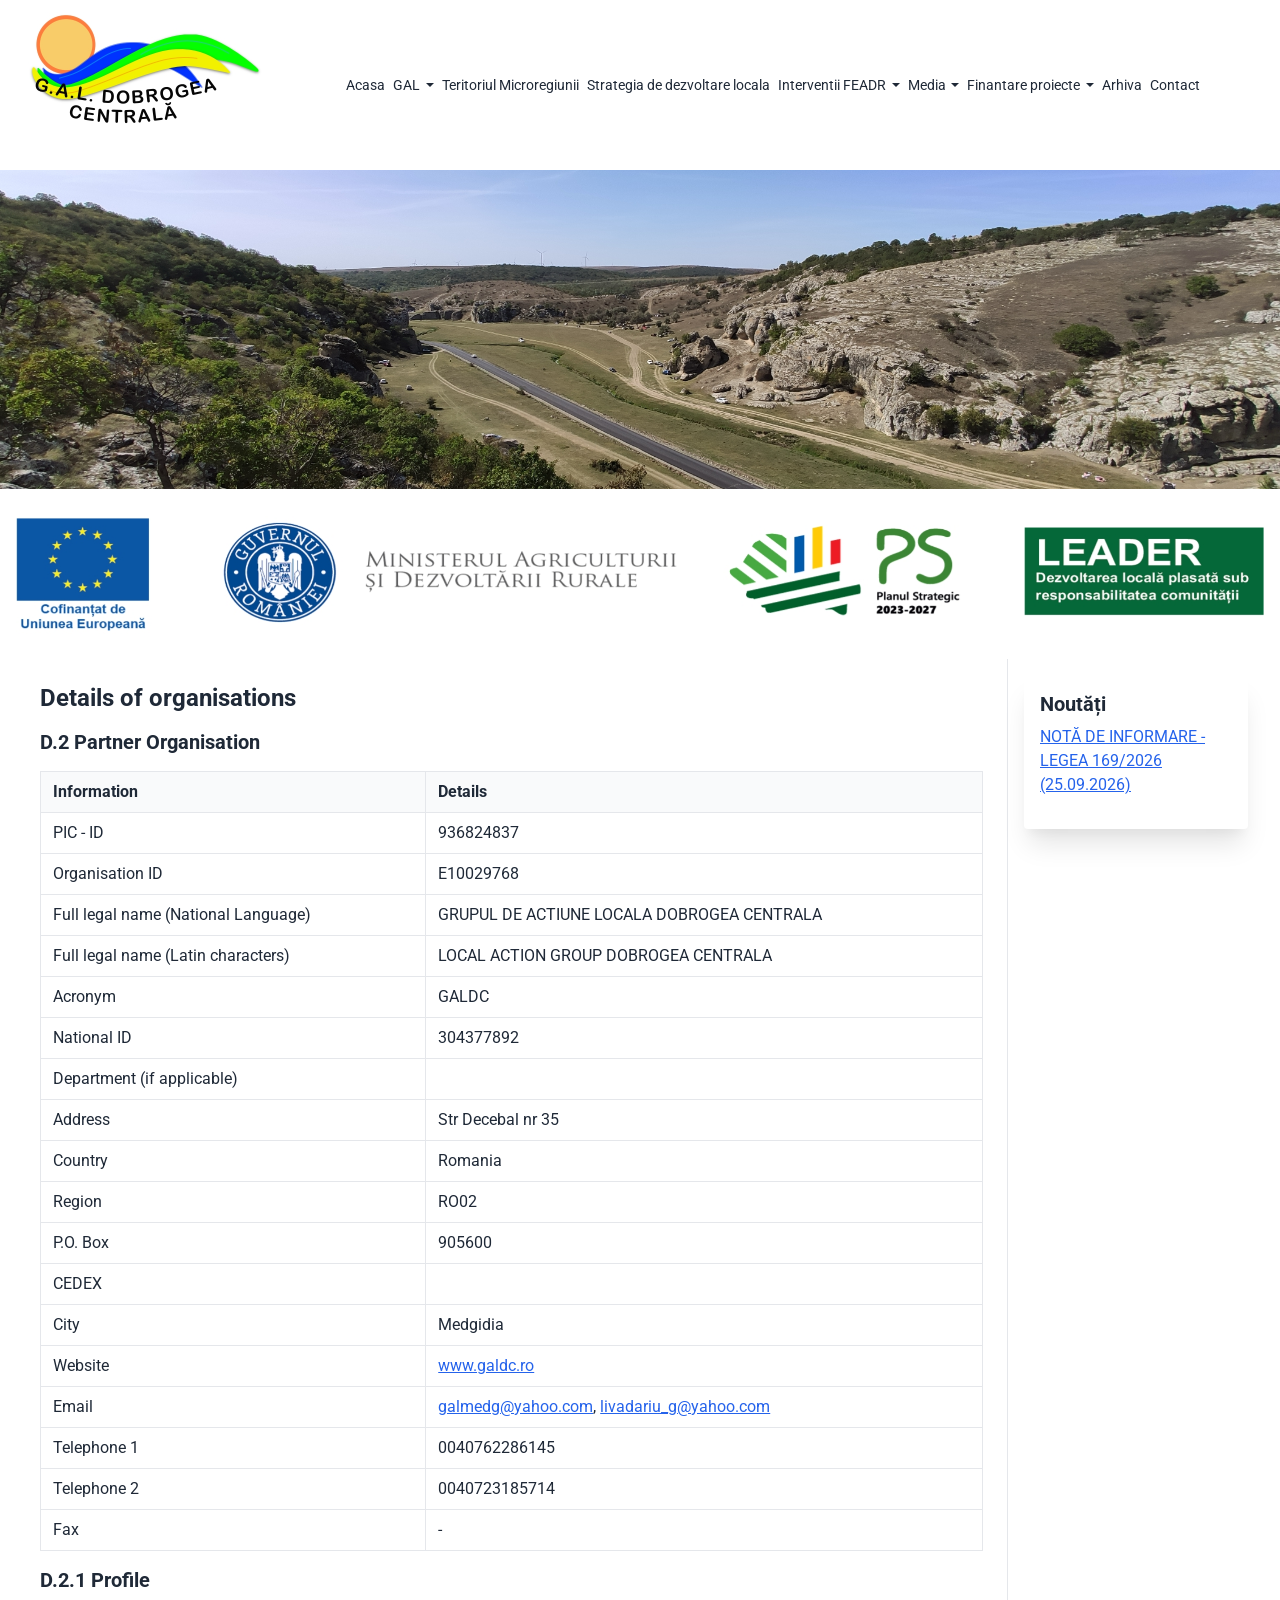
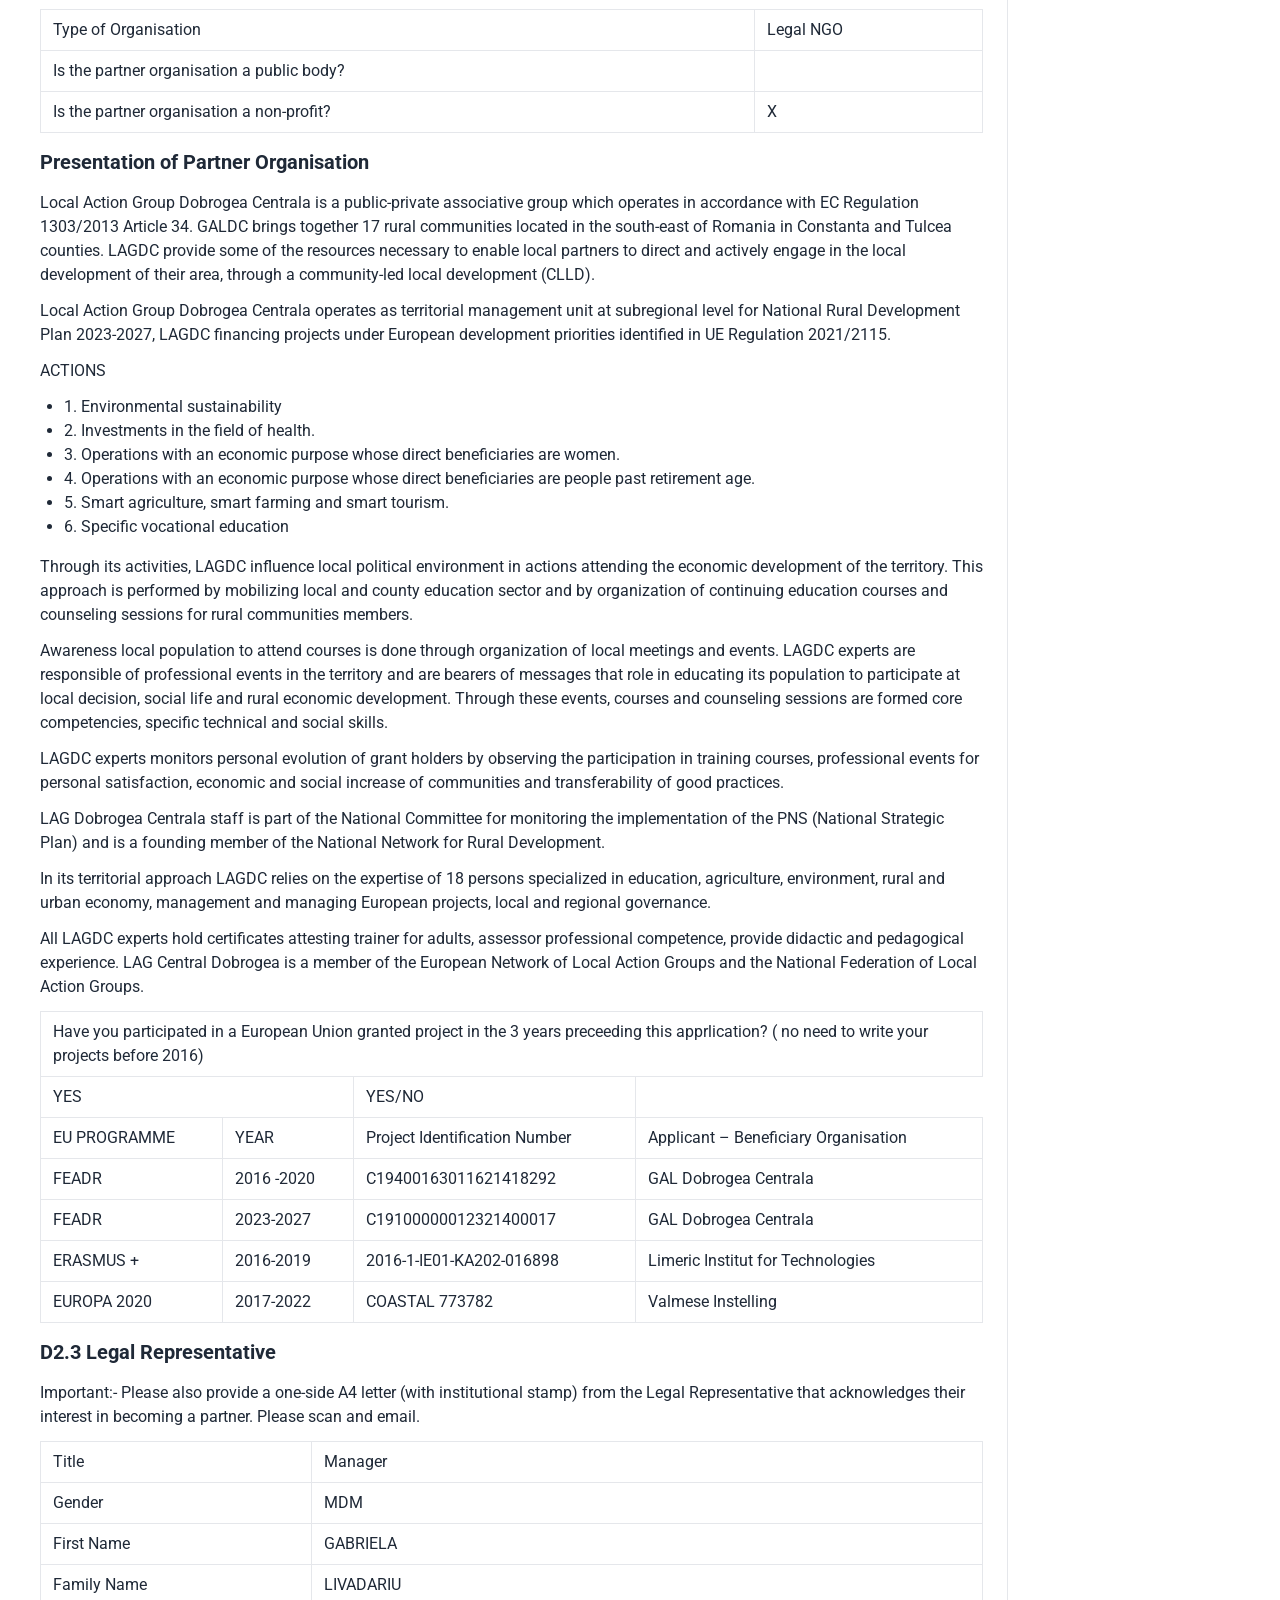
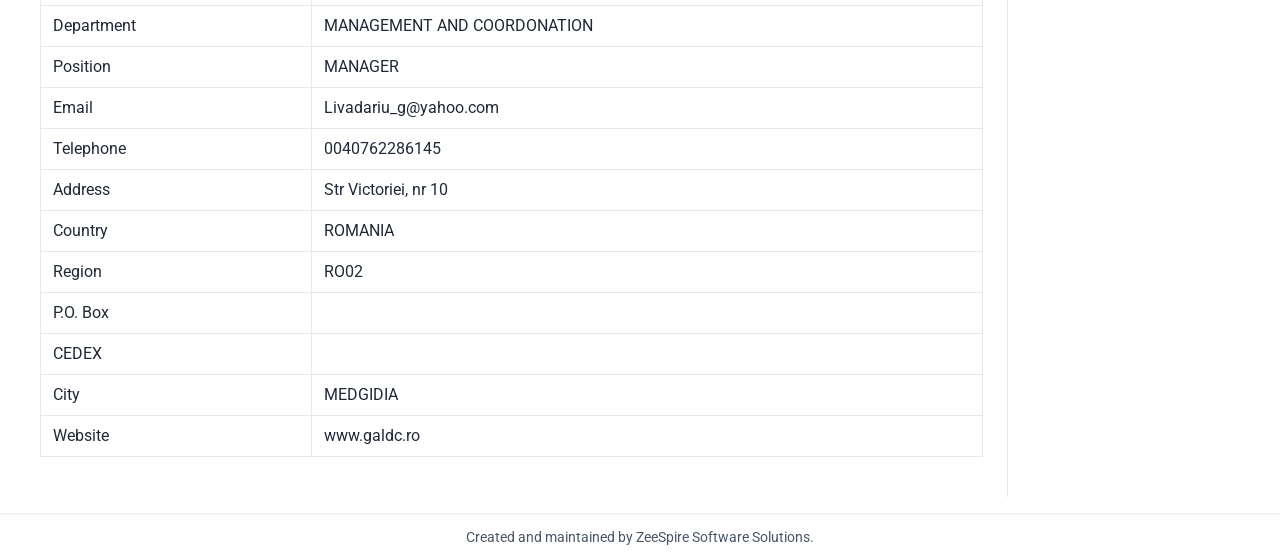
<file: details-of-organisations/index.html>
<!doctype html>
<html lang="ro" data-theme="corporate">
<head>
<meta charset="utf-8">
<meta name="viewport" content="width=device-width, initial-scale=1">
<title>GALDC - Grupul de Actiune Locala Dobrogea Centrala</title>
<meta name="description" content="Grupul de Actiune Locala Dobrogea Centrala este un parteneriat public privat constituit conform programului LEADER">
<link rel="icon" href="../favicon.ico" type="image/x-icon">
<link rel="preconnect" href="https://fonts.googleapis.com">
<link rel="preconnect" href="https://fonts.gstatic.com" crossorigin>
<link rel="stylesheet" href="https://fonts.googleapis.com/css2?family=Roboto:ital,wght@0,100;0,300;0,400;0,700;1,100;1,300;1,400;1,700&display=swap">
<link rel="stylesheet" href="../assets/css/site.css?v=2026-05-26-5">
</head>
<body>
<div class="flex-col-min-screen">
<header>
  <div class="container navbar">
    <div class="navbar-start">
      <a href="../acasa/index.html"><img src="../helper/gal-logo-new.jpg" alt="gal logo" width="250" height="139"></a>
    </div>
    <nav class="navbar-center" aria-label="Navigație principală">
      <ul class="menu-horizontal">
        <li><a href="../acasa/index.html">Acasa</a></li>
        <li class="dropdown">
          <button class="dropdown-trigger" type="button" aria-haspopup="true" aria-expanded="false">GAL<span class="dropdown-caret" aria-hidden="true"></span></button>
          <ul class="dropdown-content">
            <li><a href="../details-of-organisations/index.html">Details of organisation</a></li>
            <li><a href="../implementarea-sdl-prin-leader/index.html">Implementarea SDL prin LEADER</a></li>
            <li><a href="https://ec.europa.eu/enrd/leader-clld_en.html" target="_blank" rel="noopener">Informatii generale</a></li>
          </ul>
        </li>
        <li><a href="../teritoriul-microregiunii/index.html">Teritoriul Microregiunii</a></li>
        <li><a href="../strategia-de-dezvoltare-locala/SDL_GAL_DOBROGEA_CENTRALA_REVIZIE_1.pdf" target="_blank" rel="noopener">Strategia de dezvoltare locala</a></li>
        <li class="dropdown">
          <button class="dropdown-trigger" type="button" aria-haspopup="true" aria-expanded="false">Interventii FEADR<span class="dropdown-caret" aria-hidden="true"></span></button>
          <ul class="dropdown-content">
            <li><a href="../interventii/1-durabilitatea-mediului-in-satul-dobrogean.pdf">Durabilitatea mediului in satul dobrogean</a></li>
            <li><a href="../interventii/2-investitii-in-domeniul-sanatatii.pdf">Investitii in domeniul sănătăţii</a></li>
            <li><a href="../interventii/3-investitii-si-servicii-de-baza-destinate-comunitatii.pdf">Investiţii şi servicii de baza destinate comunității</a></li>
            <li><a href="../interventii/4-investitii-colective-in-domeniul-agricol.pdf">Investitii colective in domeniul agricol</a></li>
            <li><a href="../interventii/5-start-up-neagricol.pdf">Start-up neagricol</a></li>
            <li><a href="../interventii/6-activitati-neagricole-in-satul-dobrogean.pdf">Activitati neagricole in satul dobrogean</a></li>
            <li><a href="../interventii/7-cooperare-inter-teritoriala.pdf">Cooperare inter-teritoriala pentru agricultura si turism</a></li>
          </ul>
        </li>
        <li class="dropdown">
          <button class="dropdown-trigger" type="button" aria-haspopup="true" aria-expanded="false">Media<span class="dropdown-caret" aria-hidden="true"></span></button>
          <ul class="dropdown-content">
            <li><a href="../media/actiuni-animare/index.html">Actiuni animare</a></li>
            <li><a href="../media/calendar-animare-tr2-an-2.pdf" target="_blank" rel="noopener">Calendar</a></li>
            <li><a href="../media/comunicate/index.html">Comunicate</a></li>
            <li><a href="../acasa/index.html">Comunicari: AM, RRN, AFIR</a></li>
            <li><a href="../media/materiale-publicitare/index.html">Materiale publicitare</a></li>
          </ul>
        </li>
        <li class="dropdown">
          <button class="dropdown-trigger" type="button" aria-haspopup="true" aria-expanded="false">Finantare proiecte<span class="dropdown-caret" aria-hidden="true"></span></button>
          <ul class="dropdown-content">
            <li><a href="../finantare-proiecte/calendar-apeluri-selectie/index.html">Calendar apeluri selectie</a></li>
            <li><a href="../finantare-proiecte/apeluri-selectie/index.html">Apeluri selectie</a></li>
            <li><a href="../finantare-proiecte/rapoarte-selectie/index.html">Rapoarte selectie</a></li>
            <li><a href="../acasa/index.html">Proiecte finalizate</a></li>
          </ul>
        </li>
        <li><a href="../arhiva/index.html">Arhiva</a></li>
        <li><a href="../contact/index.html">Contact</a></li>
      </ul>
    </nav>
    <div class="mobile-menu-wrap">
      <button class="navbar-toggle" type="button" data-mobile-toggle aria-label="Meniu" aria-expanded="false">
        <svg xmlns="http://www.w3.org/2000/svg" viewBox="0 0 24 24" fill="none" stroke="currentColor" stroke-width="2" stroke-linecap="round" stroke-linejoin="round" aria-hidden="true"><path d="M4 6h16M4 12h8m-8 6h16"/></svg>
      </button>
      <ul class="mobile-menu" data-mobile-menu>
        <li><a href="../acasa/index.html">Acasa</a></li>
        <li>
          <span class="menu-title">GAL</span>
          <ul>
            <li><a href="../details-of-organisations/index.html">Details of organisation</a></li>
            <li><a href="../implementarea-sdl-prin-leader/index.html">Implementarea SDL prin LEADER</a></li>
            <li><a href="https://ec.europa.eu/enrd/leader-clld_en.html" target="_blank" rel="noopener">Informatii generale</a></li>
          </ul>
        </li>
        <li><a href="../teritoriul-microregiunii/index.html">Teritoriul Microregiunii</a></li>
        <li><a href="../strategia-de-dezvoltare-locala/SDL_GAL_DOBROGEA_CENTRALA_REVIZIE_1.pdf" target="_blank" rel="noopener">Strategia de dezvoltare locala</a></li>
        <li>
          <span class="menu-title">Interventii FEADR</span>
          <ul>
            <li><a href="../interventii/1-durabilitatea-mediului-in-satul-dobrogean.pdf">Durabilitatea mediului in satul dobrogean</a></li>
            <li><a href="../interventii/2-investitii-in-domeniul-sanatatii.pdf">Investitii in domeniul sănătăţii</a></li>
            <li><a href="../interventii/3-investitii-si-servicii-de-baza-destinate-comunitatii.pdf">Investiţii şi servicii de baza destinate comunității</a></li>
            <li><a href="../interventii/4-investitii-colective-in-domeniul-agricol.pdf">Investitii colective in domeniul agricol</a></li>
            <li><a href="../interventii/5-start-up-neagricol.pdf">Start-up neagricol</a></li>
            <li><a href="../interventii/6-activitati-neagricole-in-satul-dobrogean.pdf">Activitati neagricole in satul dobrogean</a></li>
            <li><a href="../interventii/7-cooperare-inter-teritoriala.pdf">Cooperare inter-teritoriala pentru agricultura si turism</a></li>
          </ul>
        </li>
        <li>
          <span class="menu-title">Media</span>
          <ul>
            <li><a href="../media/actiuni-animare/index.html">Actiuni animare</a></li>
            <li><a href="../media/calendar-animare-tr2-an-2.pdf" target="_blank" rel="noopener">Calendar</a></li>
            <li><a href="../media/comunicate/index.html">Comunicate</a></li>
            <li><a href="../acasa/index.html">Comunicari: AM, RRN, AFIR</a></li>
            <li><a href="../media/materiale-publicitare/index.html">Materiale publicitare</a></li>
          </ul>
        </li>
        <li>
          <span class="menu-title">Finantare proiecte</span>
          <ul>
            <li><a href="../finantare-proiecte/calendar-apeluri-selectie/index.html">Calendar apeluri selectie</a></li>
            <li><a href="../finantare-proiecte/apeluri-selectie/index.html">Apeluri selectie</a></li>
            <li><a href="../finantare-proiecte/rapoarte-selectie/index.html">Rapoarte selectie</a></li>
            <li><a href="../acasa/index.html">Proiecte finalizate</a></li>
          </ul>
        </li>
        <li><a href="../arhiva/index.html">Arhiva</a></li>
        <li><a href="../contact/index.html">Contact</a></li>
      </ul>
    </div>
  </div>
  <div class="hero-strip">
    <img src="../helper/IMG_20200920_125334-small.jpg" alt="Hero background" width="2000" height="800">
  </div>
</header>
<div class="container page-banner">
  <img src="../helper/banner-gal.jpg" alt="banner gal" width="1280" height="170">
</div>
<div class="container page-body">
<main>
<h1>Details of organisations</h1>

<h2>D.2 Partner Organisation</h2>
<div class="table-wrap">
<table>
  <thead>
    <tr><th>Information</th><th>Details</th></tr>
  </thead>
  <tbody>
    <tr><td>PIC - ID</td><td>936824837</td></tr>
    <tr><td>Organisation ID</td><td>E10029768</td></tr>
    <tr><td>Full legal name (National Language)</td><td>GRUPUL DE ACTIUNE LOCALA DOBROGEA CENTRALA</td></tr>
    <tr><td>Full legal name (Latin characters)</td><td>LOCAL ACTION GROUP DOBROGEA CENTRALA</td></tr>
    <tr><td>Acronym</td><td>GALDC</td></tr>
    <tr><td>National ID</td><td>304377892</td></tr>
    <tr><td>Department (if applicable)</td><td></td></tr>
    <tr><td>Address</td><td>Str Decebal nr 35</td></tr>
    <tr><td>Country</td><td>Romania</td></tr>
    <tr><td>Region</td><td>RO02</td></tr>
    <tr><td>P.O. Box</td><td>905600</td></tr>
    <tr><td>CEDEX</td><td></td></tr>
    <tr><td>City</td><td>Medgidia</td></tr>
    <tr><td>Website</td><td><a class="link" href="http://www.galdc.ro">www.galdc.ro</a></td></tr>
    <tr><td>Email</td><td><a class="link" href="mailto:galmedg@yahoo.com">galmedg@yahoo.com</a>, <a class="link" href="mailto:livadariu_g@yahoo.com">livadariu_g@yahoo.com</a></td></tr>
    <tr><td>Telephone 1</td><td>0040762286145</td></tr>
    <tr><td>Telephone 2</td><td>0040723185714</td></tr>
    <tr><td>Fax</td><td>-</td></tr>
  </tbody>
</table>
</div>

<h2>D.2.1 Profile</h2>
<div class="table-wrap">
<table>
  <tbody>
    <tr><td>Type of Organisation</td><td>Legal NGO</td></tr>
    <tr><td>Is the partner organisation a public body?</td><td></td></tr>
    <tr><td>Is the partner organisation a non-profit?</td><td>X</td></tr>
  </tbody>
</table>
</div>

<h2>Presentation of Partner Organisation</h2>
<p>Local Action Group Dobrogea Centrala is a public-private associative group which operates in accordance with EC Regulation 1303/2013 Article 34. GALDC brings together 17 rural communities located in the south-east of Romania in Constanta and Tulcea counties. LAGDC provide some of the resources necessary to enable local partners to direct and actively engage in the local development of their area, through a community-led local development (CLLD).</p>
<p>Local Action Group Dobrogea Centrala operates as territorial management unit at subregional level for National Rural Development Plan 2023-2027, LAGDC financing projects under European development priorities identified in UE Regulation 2021/2115. </p>

<p>ACTIONS</p>
<ul>
  <li>1. Environmental sustainability</li>
  <li>2. Investments in the field of health.</li>
  <li>3. Operations with an economic purpose whose direct beneficiaries are women.</li>
  <li>4. Operations with an economic purpose whose direct beneficiaries are people past retirement age.</li>
  <li>5. Smart agriculture, smart farming and smart tourism.</li>
  <li>6. Specific vocational education</li>
</ul>
<p>Through its activities, LAGDC influence local political environment in actions attending the economic development of the territory. This approach is performed by mobilizing local and county education sector and by organization of continuing education courses and counseling sessions for rural communities members.</p>
<p>Awareness local population to attend courses is done through organization of local meetings and events. LAGDC experts are responsible of professional events in the territory and are bearers of messages that role in educating its population to participate at local decision, social life and rural economic development. Through these events, courses and counseling sessions are formed core competencies, specific technical and social skills.</p>
<p>LAGDC experts monitors personal evolution of grant holders by observing the participation in training courses, professional events for personal satisfaction, economic and social increase of communities and transferability of good practices.</p>
<p>LAG Dobrogea Centrala staff is part of the National Committee for monitoring the implementation of the PNS (National Strategic Plan) and is a founding member of the National Network for Rural Development.</p>
<p>In its territorial approach LAGDC relies on the expertise of 18 persons specialized in education, agriculture, environment, rural and urban economy, management and managing European projects, local and regional governance.</p>
<p>All LAGDC experts hold certificates attesting trainer for adults, assessor professional competence, provide didactic and pedagogical experience. LAG Central Dobrogea is a member of the European Network of Local Action Groups and the National Federation of Local Action Groups.</p>

<div class="table-wrap">
<table>
  <tbody>
    <tr><td colspan="4">Have you participated in a European Union granted project in the 3 years preceeding this apprlication? ( no need to write your projects before 2016)</td></tr>
    <tr><td colspan="2">YES</td><td>YES/NO</td></tr>
    <tr><td>EU PROGRAMME</td><td>YEAR</td><td>Project Identification Number</td><td>Applicant – Beneficiary Organisation</td></tr>
    <tr><td>FEADR</td><td>2016 -2020</td><td>C19400163011621418292</td><td>GAL Dobrogea Centrala</td></tr>
    <tr><td>FEADR</td><td>2023-2027</td><td>C19100000012321400017</td><td>GAL Dobrogea Centrala</td></tr>
    <tr><td>ERASMUS +</td><td>2016-2019</td><td>2016-1-IE01-KA202-016898</td><td>Limeric Institut for Technologies</td></tr>
    <tr><td>EUROPA 2020</td><td>2017-2022</td><td>COASTAL 773782</td><td>Valmese Instelling</td></tr>
  </tbody>
</table>
</div>

<h2>D2.3 Legal Representative</h2>
<p>Important:- Please also provide a one-side A4 letter (with institutional stamp) from the Legal Representative that acknowledges their interest in becoming a partner. Please scan and email.</p>
<div class="table-wrap">
<table>
  <tbody>
    <tr><td>Title</td><td>Manager</td></tr>
    <tr><td>Gender</td><td>MDM</td></tr>
    <tr><td>First Name</td><td>GABRIELA</td></tr>
    <tr><td>Family Name</td><td>LIVADARIU</td></tr>
    <tr><td>Department</td><td>MANAGEMENT AND COORDONATION</td></tr>
    <tr><td>Position</td><td>MANAGER</td></tr>
    <tr><td>Email</td><td>Livadariu_g@yahoo.com</td></tr>
    <tr><td>Telephone</td><td>0040762286145</td></tr>
    <tr><td>Address</td><td>Str Victoriei, nr 10</td></tr>
    <tr><td>Country</td><td>ROMANIA</td></tr>
    <tr><td>Region</td><td>RO02</td></tr>
    <tr><td>P.O. Box</td><td></td></tr>
    <tr><td>CEDEX</td><td></td></tr>
    <tr><td>City</td><td>MEDGIDIA</td></tr>
    <tr><td>Website</td><td>www.galdc.ro</td></tr>
  </tbody>
</table>
</div>
</main>
<aside class="sidebar">
  <div class="card">
    <h2>Noutăți</h2>
    <ul class="list-none">
      <li><a class="link" href="../media/nota-informare-legea-169-2026.pdf" target="_blank" rel="noopener">NOTĂ DE INFORMARE - LEGEA 169/2026 (25.09.2026)</a></li>
    </ul>
  </div>
</aside>
</div>
<footer class="site-footer">
  <div class="container">
    Created and maintained by <a href="https://zeespire.com" target="_blank" rel="noopener noreferrer">ZeeSpire Software Solutions</a>.
  </div>
</footer>
</div>
<script src="../assets/js/site.js" defer></script>
</body>
</html>
</file>
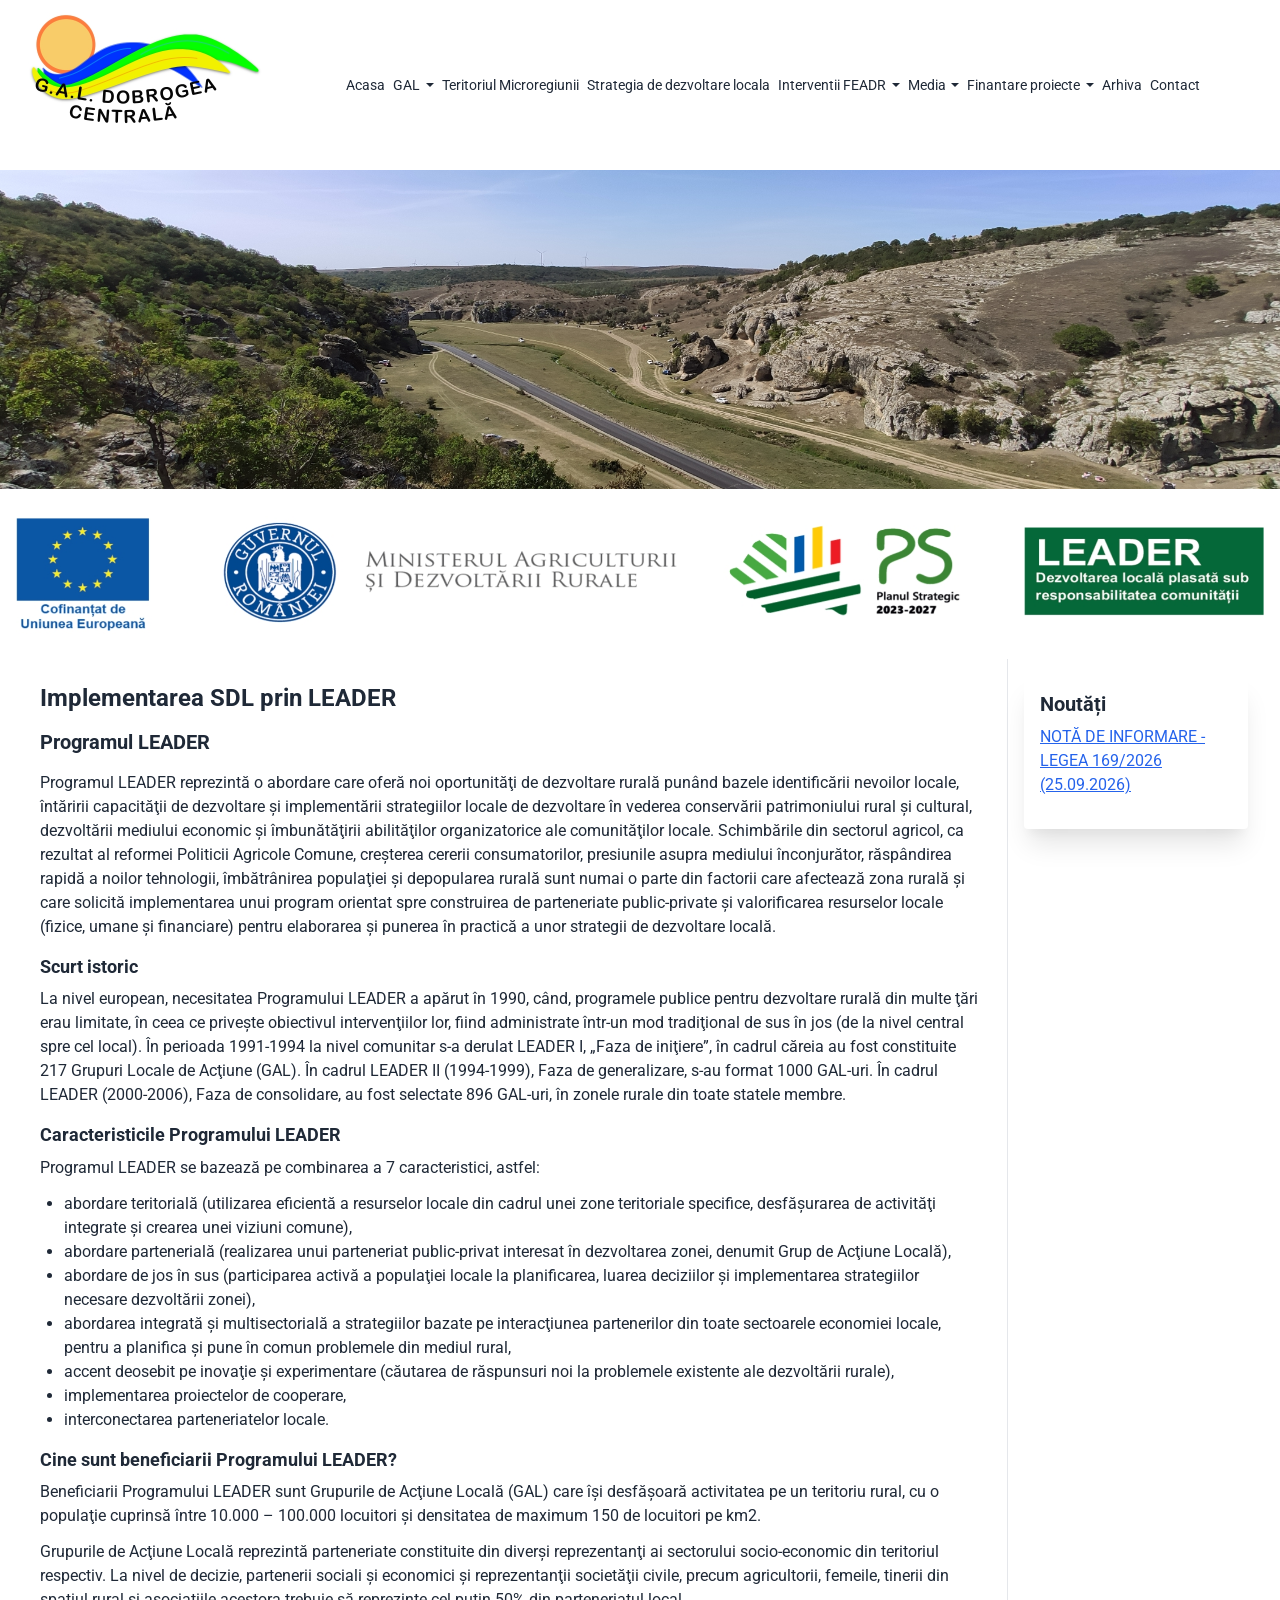
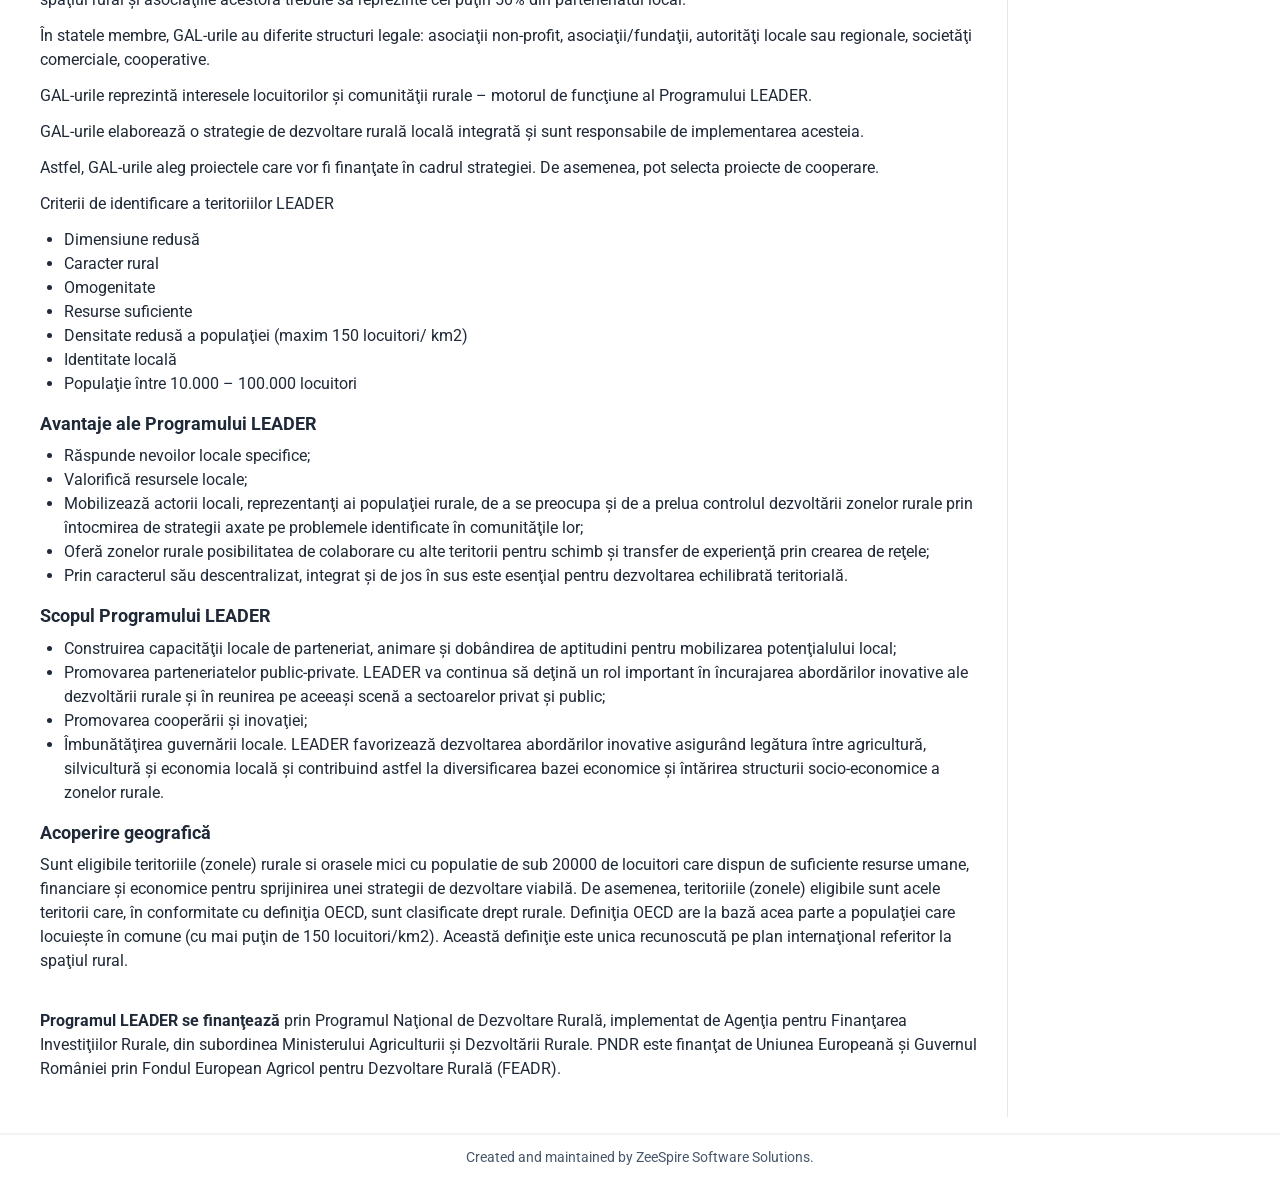
<file: implementarea-sdl-prin-leader/index.html>
<!doctype html>
<html lang="ro" data-theme="corporate">
<head>
<meta charset="utf-8">
<meta name="viewport" content="width=device-width, initial-scale=1">
<title>GALDC - Grupul de Actiune Locala Dobrogea Centrala</title>
<meta name="description" content="Grupul de Actiune Locala Dobrogea Centrala este un parteneriat public privat constituit conform programului LEADER">
<link rel="icon" href="../favicon.ico" type="image/x-icon">
<link rel="preconnect" href="https://fonts.googleapis.com">
<link rel="preconnect" href="https://fonts.gstatic.com" crossorigin>
<link rel="stylesheet" href="https://fonts.googleapis.com/css2?family=Roboto:ital,wght@0,100;0,300;0,400;0,700;1,100;1,300;1,400;1,700&display=swap">
<link rel="stylesheet" href="../assets/css/site.css?v=2026-05-26-5">
</head>
<body>
<div class="flex-col-min-screen">
<header>
  <div class="container navbar">
    <div class="navbar-start">
      <a href="../acasa/index.html"><img src="../helper/gal-logo-new.jpg" alt="gal logo" width="250" height="139"></a>
    </div>
    <nav class="navbar-center" aria-label="Navigație principală">
      <ul class="menu-horizontal">
        <li><a href="../acasa/index.html">Acasa</a></li>
        <li class="dropdown">
          <button class="dropdown-trigger" type="button" aria-haspopup="true" aria-expanded="false">GAL<span class="dropdown-caret" aria-hidden="true"></span></button>
          <ul class="dropdown-content">
            <li><a href="../details-of-organisations/index.html">Details of organisation</a></li>
            <li><a href="../implementarea-sdl-prin-leader/index.html">Implementarea SDL prin LEADER</a></li>
            <li><a href="https://ec.europa.eu/enrd/leader-clld_en.html" target="_blank" rel="noopener">Informatii generale</a></li>
          </ul>
        </li>
        <li><a href="../teritoriul-microregiunii/index.html">Teritoriul Microregiunii</a></li>
        <li><a href="../strategia-de-dezvoltare-locala/SDL_GAL_DOBROGEA_CENTRALA_REVIZIE_1.pdf" target="_blank" rel="noopener">Strategia de dezvoltare locala</a></li>
        <li class="dropdown">
          <button class="dropdown-trigger" type="button" aria-haspopup="true" aria-expanded="false">Interventii FEADR<span class="dropdown-caret" aria-hidden="true"></span></button>
          <ul class="dropdown-content">
            <li><a href="../interventii/1-durabilitatea-mediului-in-satul-dobrogean.pdf">Durabilitatea mediului in satul dobrogean</a></li>
            <li><a href="../interventii/2-investitii-in-domeniul-sanatatii.pdf">Investitii in domeniul sănătăţii</a></li>
            <li><a href="../interventii/3-investitii-si-servicii-de-baza-destinate-comunitatii.pdf">Investiţii şi servicii de baza destinate comunității</a></li>
            <li><a href="../interventii/4-investitii-colective-in-domeniul-agricol.pdf">Investitii colective in domeniul agricol</a></li>
            <li><a href="../interventii/5-start-up-neagricol.pdf">Start-up neagricol</a></li>
            <li><a href="../interventii/6-activitati-neagricole-in-satul-dobrogean.pdf">Activitati neagricole in satul dobrogean</a></li>
            <li><a href="../interventii/7-cooperare-inter-teritoriala.pdf">Cooperare inter-teritoriala pentru agricultura si turism</a></li>
          </ul>
        </li>
        <li class="dropdown">
          <button class="dropdown-trigger" type="button" aria-haspopup="true" aria-expanded="false">Media<span class="dropdown-caret" aria-hidden="true"></span></button>
          <ul class="dropdown-content">
            <li><a href="../media/actiuni-animare/index.html">Actiuni animare</a></li>
            <li><a href="../media/calendar-animare-tr2-an-2.pdf" target="_blank" rel="noopener">Calendar</a></li>
            <li><a href="../media/comunicate/index.html">Comunicate</a></li>
            <li><a href="../acasa/index.html">Comunicari: AM, RRN, AFIR</a></li>
            <li><a href="../media/materiale-publicitare/index.html">Materiale publicitare</a></li>
          </ul>
        </li>
        <li class="dropdown">
          <button class="dropdown-trigger" type="button" aria-haspopup="true" aria-expanded="false">Finantare proiecte<span class="dropdown-caret" aria-hidden="true"></span></button>
          <ul class="dropdown-content">
            <li><a href="../finantare-proiecte/calendar-apeluri-selectie/index.html">Calendar apeluri selectie</a></li>
            <li><a href="../finantare-proiecte/apeluri-selectie/index.html">Apeluri selectie</a></li>
            <li><a href="../finantare-proiecte/rapoarte-selectie/index.html">Rapoarte selectie</a></li>
            <li><a href="../acasa/index.html">Proiecte finalizate</a></li>
          </ul>
        </li>
        <li><a href="../arhiva/index.html">Arhiva</a></li>
        <li><a href="../contact/index.html">Contact</a></li>
      </ul>
    </nav>
    <div class="mobile-menu-wrap">
      <button class="navbar-toggle" type="button" data-mobile-toggle aria-label="Meniu" aria-expanded="false">
        <svg xmlns="http://www.w3.org/2000/svg" viewBox="0 0 24 24" fill="none" stroke="currentColor" stroke-width="2" stroke-linecap="round" stroke-linejoin="round" aria-hidden="true"><path d="M4 6h16M4 12h8m-8 6h16"/></svg>
      </button>
      <ul class="mobile-menu" data-mobile-menu>
        <li><a href="../acasa/index.html">Acasa</a></li>
        <li>
          <span class="menu-title">GAL</span>
          <ul>
            <li><a href="../details-of-organisations/index.html">Details of organisation</a></li>
            <li><a href="../implementarea-sdl-prin-leader/index.html">Implementarea SDL prin LEADER</a></li>
            <li><a href="https://ec.europa.eu/enrd/leader-clld_en.html" target="_blank" rel="noopener">Informatii generale</a></li>
          </ul>
        </li>
        <li><a href="../teritoriul-microregiunii/index.html">Teritoriul Microregiunii</a></li>
        <li><a href="../strategia-de-dezvoltare-locala/SDL_GAL_DOBROGEA_CENTRALA_REVIZIE_1.pdf" target="_blank" rel="noopener">Strategia de dezvoltare locala</a></li>
        <li>
          <span class="menu-title">Interventii FEADR</span>
          <ul>
            <li><a href="../interventii/1-durabilitatea-mediului-in-satul-dobrogean.pdf">Durabilitatea mediului in satul dobrogean</a></li>
            <li><a href="../interventii/2-investitii-in-domeniul-sanatatii.pdf">Investitii in domeniul sănătăţii</a></li>
            <li><a href="../interventii/3-investitii-si-servicii-de-baza-destinate-comunitatii.pdf">Investiţii şi servicii de baza destinate comunității</a></li>
            <li><a href="../interventii/4-investitii-colective-in-domeniul-agricol.pdf">Investitii colective in domeniul agricol</a></li>
            <li><a href="../interventii/5-start-up-neagricol.pdf">Start-up neagricol</a></li>
            <li><a href="../interventii/6-activitati-neagricole-in-satul-dobrogean.pdf">Activitati neagricole in satul dobrogean</a></li>
            <li><a href="../interventii/7-cooperare-inter-teritoriala.pdf">Cooperare inter-teritoriala pentru agricultura si turism</a></li>
          </ul>
        </li>
        <li>
          <span class="menu-title">Media</span>
          <ul>
            <li><a href="../media/actiuni-animare/index.html">Actiuni animare</a></li>
            <li><a href="../media/calendar-animare-tr2-an-2.pdf" target="_blank" rel="noopener">Calendar</a></li>
            <li><a href="../media/comunicate/index.html">Comunicate</a></li>
            <li><a href="../acasa/index.html">Comunicari: AM, RRN, AFIR</a></li>
            <li><a href="../media/materiale-publicitare/index.html">Materiale publicitare</a></li>
          </ul>
        </li>
        <li>
          <span class="menu-title">Finantare proiecte</span>
          <ul>
            <li><a href="../finantare-proiecte/calendar-apeluri-selectie/index.html">Calendar apeluri selectie</a></li>
            <li><a href="../finantare-proiecte/apeluri-selectie/index.html">Apeluri selectie</a></li>
            <li><a href="../finantare-proiecte/rapoarte-selectie/index.html">Rapoarte selectie</a></li>
            <li><a href="../acasa/index.html">Proiecte finalizate</a></li>
          </ul>
        </li>
        <li><a href="../arhiva/index.html">Arhiva</a></li>
        <li><a href="../contact/index.html">Contact</a></li>
      </ul>
    </div>
  </div>
  <div class="hero-strip">
    <img src="../helper/IMG_20200920_125334-small.jpg" alt="Hero background" width="2000" height="800">
  </div>
</header>
<div class="container page-banner">
  <img src="../helper/banner-gal.jpg" alt="banner gal" width="1280" height="170">
</div>
<div class="container page-body">
<main>
<h1>Implementarea SDL prin LEADER</h1>
<h2>Programul LEADER</h2>
<p>Programul LEADER reprezintă o abordare care oferă noi oportunităţi de dezvoltare rurală punând bazele identificării nevoilor locale, întăririi capacităţii de dezvoltare şi implementării strategiilor locale de dezvoltare în vederea conservării patrimoniului rural şi cultural, dezvoltării mediului economic şi îmbunătăţirii abilităţilor organizatorice ale comunităţilor locale. Schimbările din sectorul agricol, ca rezultat al reformei Politicii Agricole Comune, creşterea cererii consumatorilor, presiunile asupra mediului înconjurător, răspândirea rapidă a noilor tehnologii, îmbătrânirea populaţiei şi depopularea rurală sunt numai o parte din  factorii care afectează zona rurală şi care solicită implementarea unui program orientat spre construirea de parteneriate public-private şi valorificarea resurselor locale (fizice, umane şi financiare) pentru elaborarea şi punerea în practică a unor strategii de dezvoltare locală.</p>
<h3>Scurt istoric</h3>
<p>La nivel european, necesitatea Programului LEADER a apărut în 1990, când, programele publice pentru dezvoltare rurală din multe ţări erau limitate, în ceea ce priveşte obiectivul intervenţiilor lor, fiind administrate într-un mod tradiţional de sus în jos (de la nivel central spre cel local). În perioada 1991-1994 la nivel comunitar s-a derulat LEADER I, „Faza de iniţiere”, în cadrul căreia au fost constituite 217 Grupuri Locale de Acţiune (GAL).  În cadrul LEADER II (1994-1999), Faza de generalizare, s-au format 1000 GAL-uri.  În cadrul LEADER (2000-2006), Faza de consolidare, au fost selectate 896 GAL-uri, în zonele rurale din toate statele membre.</p>
<h3>Caracteristicile Programului LEADER</h3>
<p>Programul LEADER se bazează pe combinarea a 7 caracteristici, astfel:</p>
<ul class="list-disc">
  <li>abordare teritorială (utilizarea eficientă a resurselor locale din cadrul unei zone teritoriale specifice, desfăşurarea de activităţi integrate şi crearea unei viziuni comune),</li>
  <li>abordare partenerială (realizarea unui parteneriat public-privat interesat în dezvoltarea zonei, denumit Grup de Acţiune Locală),</li>
  <li>abordare de jos în sus (participarea activă a populaţiei locale la planificarea, luarea deciziilor şi implementarea strategiilor necesare dezvoltării zonei), </li>
  <li>abordarea integrată şi multisectorială a strategiilor bazate pe interacţiunea partenerilor din toate sectoarele economiei locale, pentru a planifica şi pune în comun problemele din mediul rural,</li>
  <li>accent deosebit pe inovaţie şi experimentare (căutarea de răspunsuri noi la problemele existente ale dezvoltării rurale),</li>
  <li>implementarea proiectelor de cooperare,</li>
  <li>interconectarea parteneriatelor locale.</li>
</ul>
<h3>Cine sunt beneficiarii Programului LEADER?</h3>
<p>Beneficiarii Programului LEADER sunt Grupurile de Acţiune Locală (GAL) care îşi desfăşoară activitatea pe un teritoriu rural, cu o populaţie cuprinsă între 10.000 – 100.000 locuitori şi densitatea de maximum 150 de locuitori pe km2.</p>
<p>Grupurile de Acţiune Locală reprezintă parteneriate constituite din diverşi reprezentanţi ai sectorului socio-economic din teritoriul respectiv. La nivel de decizie, partenerii sociali şi economici şi reprezentanţii societăţii civile, precum agricultorii, femeile, tinerii din spaţiul rural şi asociaţiile  acestora trebuie să reprezinte cel puţin 50% din parteneriatul local.</p>
<p>În statele membre, GAL-urile au diferite structuri legale: asociaţii non-profit, asociaţii/fundaţii, autorităţi locale sau regionale, societăţi comerciale, cooperative.</p>
<p>GAL-urile reprezintă interesele locuitorilor şi comunităţii rurale – motorul de funcţiune al Programului LEADER.</p>
<p>GAL-urile elaborează o strategie de dezvoltare rurală locală integrată şi sunt responsabile de implementarea acesteia.</p>
<p>Astfel, GAL-urile aleg proiectele care vor fi finanţate în cadrul strategiei. De asemenea, pot selecta proiecte de cooperare.</p>
<p>Criterii de identificare a teritoriilor LEADER</p>
<ul class="list-disc">
  <li>Dimensiune redusă</li>
  <li>Caracter rural</li>
  <li>Omogenitate</li>
  <li>Resurse suficiente</li>
  <li>Densitate redusă a populaţiei (maxim 150 locuitori/ km2)</li>
  <li>Identitate locală</li>
  <li>Populaţie între 10.000 – 100.000 locuitori</li>
</ul>
<h3>Avantaje ale Programului LEADER</h3>
<ul class="list-disc">
  <li>Răspunde nevoilor locale specifice;</li>
  <li>Valorifică resursele locale;</li>
  <li>Mobilizează actorii locali, reprezentanţi ai populaţiei rurale, de a se preocupa şi de a prelua controlul dezvoltării zonelor rurale prin întocmirea de strategii axate pe problemele identificate în comunităţile lor;</li>
  <li>Oferă zonelor rurale posibilitatea de colaborare  cu alte teritorii pentru schimb şi transfer de experienţă prin crearea de reţele;</li>
  <li>Prin caracterul său descentralizat, integrat şi de jos în sus este esenţial pentru dezvoltarea echilibrată teritorială.</li>
</ul>
<h3>Scopul Programului LEADER</h3>
<ul class="list-disc">
  <li>Construirea capacităţii locale de parteneriat, animare şi dobândirea de aptitudini pentru mobilizarea potenţialului local;</li>
  <li>Promovarea parteneriatelor public-private. LEADER va continua să deţină un rol important în încurajarea abordărilor inovative ale dezvoltării rurale şi în reunirea pe aceeaşi scenă a sectoarelor privat şi public;</li>
  <li>Promovarea cooperării şi inovaţiei;</li>
  <li>Îmbunătăţirea guvernării locale. LEADER favorizează dezvoltarea abordărilor inovative asigurând legătura între agricultură, silvicultură şi economia locală şi contribuind astfel la diversificarea bazei economice şi întărirea structurii socio-economice a zonelor rurale.</li>
</ul>
<h3>Acoperire geografică</h3>
<p>Sunt eligibile teritoriile (zonele) rurale si orasele mici cu populatie de sub 20000 de locuitori care dispun de suficiente resurse umane, financiare şi economice pentru sprijinirea unei strategii de dezvoltare viabilă.  De asemenea, teritoriile (zonele) eligibile sunt acele teritorii care, în conformitate cu definiţia OECD, sunt clasificate drept rurale. Definiţia OECD are la bază acea parte a populaţiei  care locuieşte în comune (cu mai puţin de 150 locuitori/km2). Această definiţie este unica recunoscută pe plan internaţional referitor la spaţiul rural.</p>

<br>
<p><b>Programul LEADER se finanţează</b> prin Programul Naţional de Dezvoltare Rurală, implementat de Agenţia pentru Finanţarea Investiţiilor Rurale, din subordinea Ministerului Agriculturii şi Dezvoltării Rurale. PNDR este finanţat de Uniunea Europeană şi Guvernul României prin Fondul European Agricol pentru Dezvoltare Rurală (FEADR).</p>
</main>
<aside class="sidebar">
  <div class="card">
    <h2>Noutăți</h2>
    <ul class="list-none">
      <li><a class="link" href="../media/nota-informare-legea-169-2026.pdf" target="_blank" rel="noopener">NOTĂ DE INFORMARE - LEGEA 169/2026 (25.09.2026)</a></li>
    </ul>
  </div>
</aside>
</div>
<footer class="site-footer">
  <div class="container">
    Created and maintained by <a href="https://zeespire.com" target="_blank" rel="noopener noreferrer">ZeeSpire Software Solutions</a>.
  </div>
</footer>
</div>
<script src="../assets/js/site.js" defer></script>
</body>
</html>
</file>
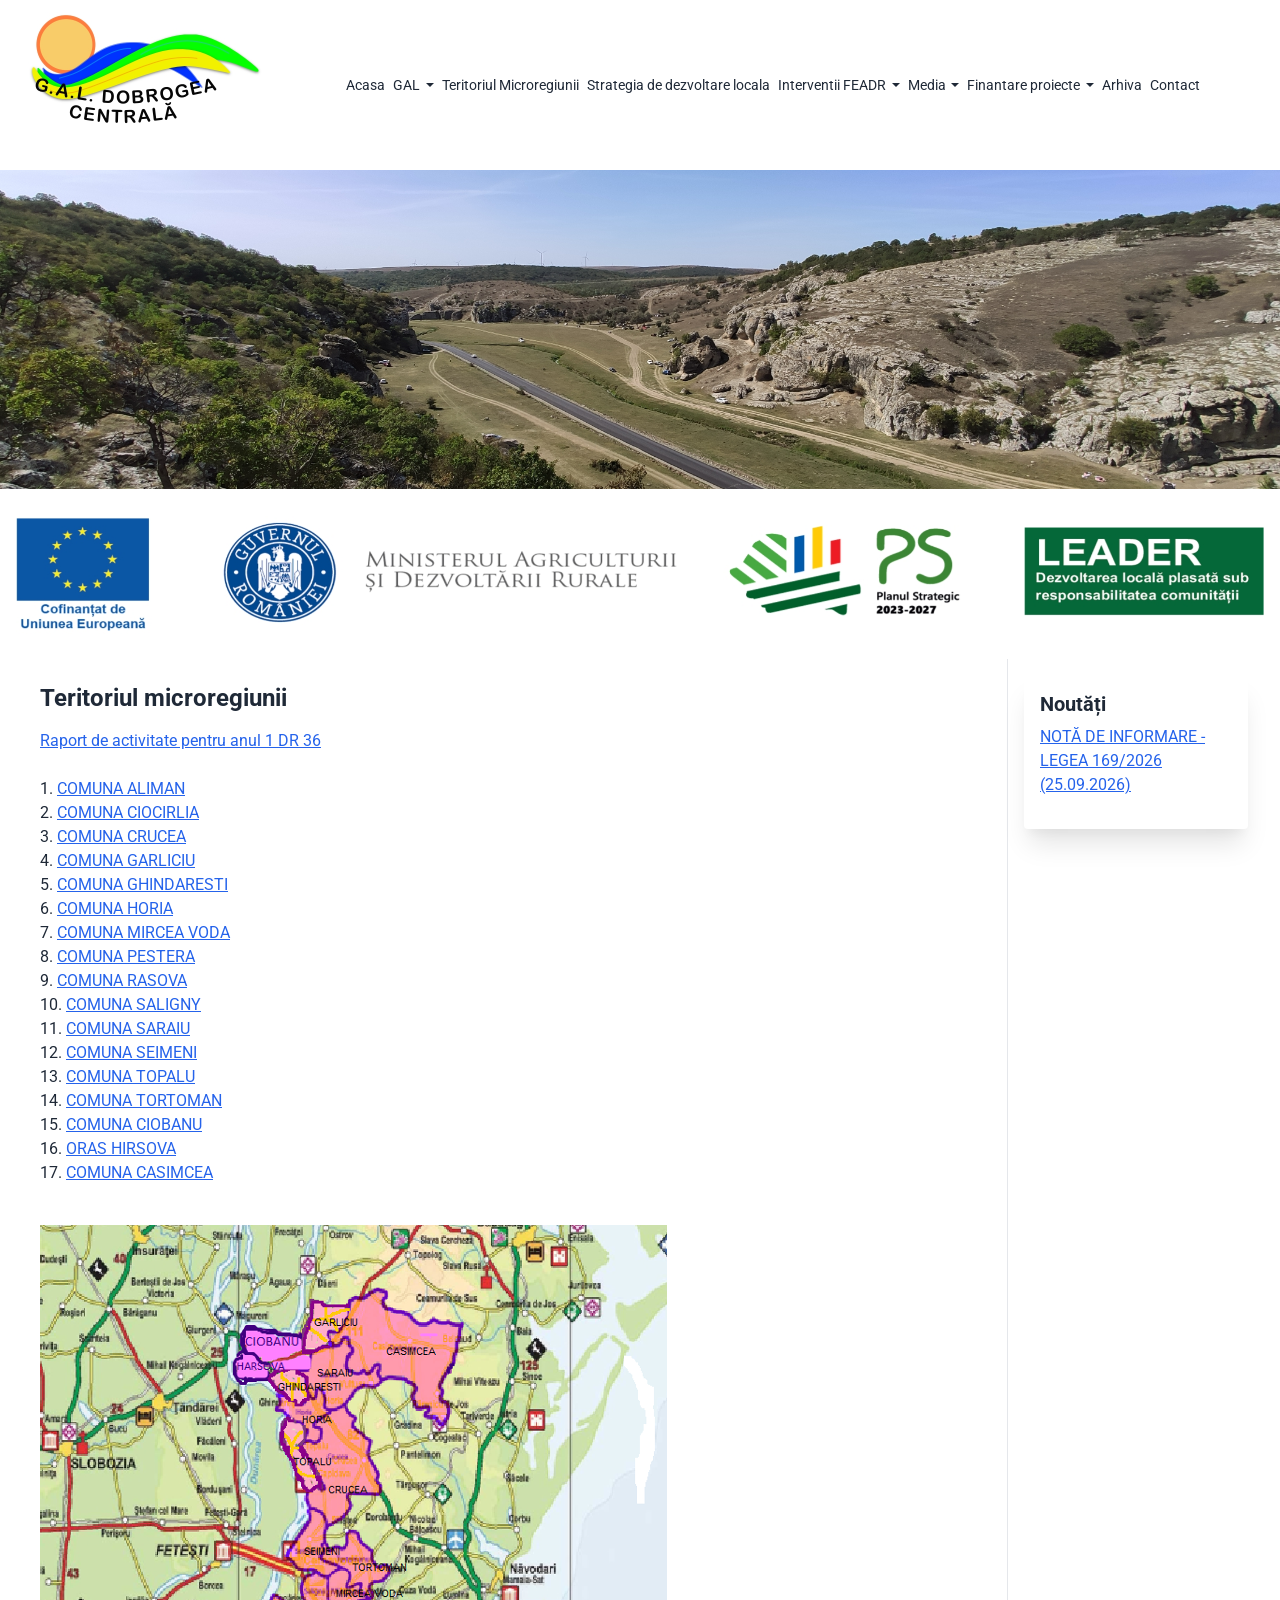
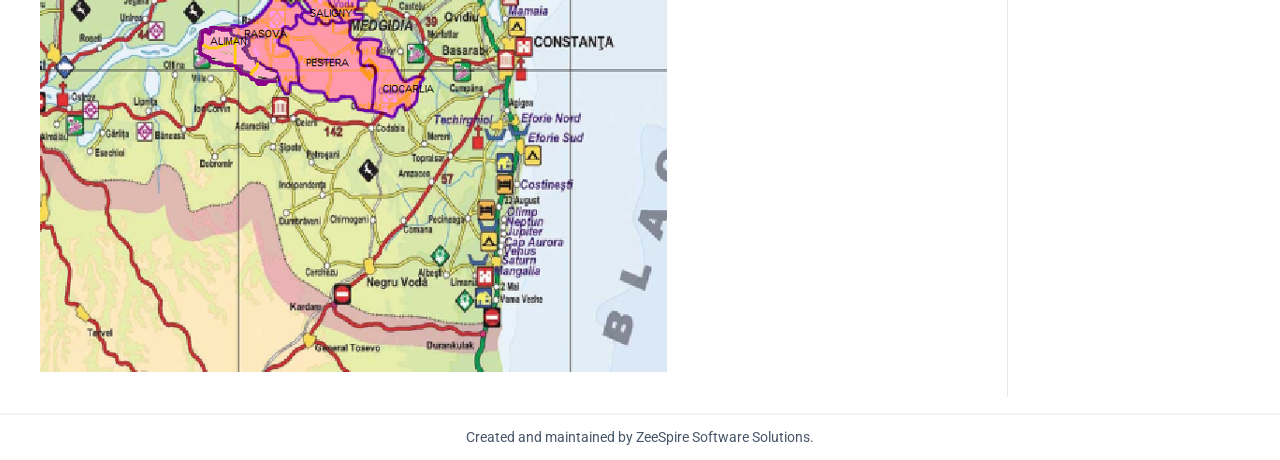
<file: teritoriul-microregiunii/index.html>
<!doctype html>
<html lang="ro" data-theme="corporate">
<head>
<meta charset="utf-8">
<meta name="viewport" content="width=device-width, initial-scale=1">
<title>GALDC - Grupul de Actiune Locala Dobrogea Centrala</title>
<meta name="description" content="Grupul de Actiune Locala Dobrogea Centrala este un parteneriat public privat constituit conform programului LEADER">
<link rel="icon" href="../favicon.ico" type="image/x-icon">
<link rel="preconnect" href="https://fonts.googleapis.com">
<link rel="preconnect" href="https://fonts.gstatic.com" crossorigin>
<link rel="stylesheet" href="https://fonts.googleapis.com/css2?family=Roboto:ital,wght@0,100;0,300;0,400;0,700;1,100;1,300;1,400;1,700&display=swap">
<link rel="stylesheet" href="../assets/css/site.css?v=2026-05-26-5">
</head>
<body>
<div class="flex-col-min-screen">
<header>
  <div class="container navbar">
    <div class="navbar-start">
      <a href="../acasa/index.html"><img src="../helper/gal-logo-new.jpg" alt="gal logo" width="250" height="139"></a>
    </div>
    <nav class="navbar-center" aria-label="Navigație principală">
      <ul class="menu-horizontal">
        <li><a href="../acasa/index.html">Acasa</a></li>
        <li class="dropdown">
          <button class="dropdown-trigger" type="button" aria-haspopup="true" aria-expanded="false">GAL<span class="dropdown-caret" aria-hidden="true"></span></button>
          <ul class="dropdown-content">
            <li><a href="../details-of-organisations/index.html">Details of organisation</a></li>
            <li><a href="../implementarea-sdl-prin-leader/index.html">Implementarea SDL prin LEADER</a></li>
            <li><a href="https://ec.europa.eu/enrd/leader-clld_en.html" target="_blank" rel="noopener">Informatii generale</a></li>
          </ul>
        </li>
        <li><a href="../teritoriul-microregiunii/index.html">Teritoriul Microregiunii</a></li>
        <li><a href="../strategia-de-dezvoltare-locala/SDL_GAL_DOBROGEA_CENTRALA_REVIZIE_1.pdf" target="_blank" rel="noopener">Strategia de dezvoltare locala</a></li>
        <li class="dropdown">
          <button class="dropdown-trigger" type="button" aria-haspopup="true" aria-expanded="false">Interventii FEADR<span class="dropdown-caret" aria-hidden="true"></span></button>
          <ul class="dropdown-content">
            <li><a href="../interventii/1-durabilitatea-mediului-in-satul-dobrogean.pdf">Durabilitatea mediului in satul dobrogean</a></li>
            <li><a href="../interventii/2-investitii-in-domeniul-sanatatii.pdf">Investitii in domeniul sănătăţii</a></li>
            <li><a href="../interventii/3-investitii-si-servicii-de-baza-destinate-comunitatii.pdf">Investiţii şi servicii de baza destinate comunității</a></li>
            <li><a href="../interventii/4-investitii-colective-in-domeniul-agricol.pdf">Investitii colective in domeniul agricol</a></li>
            <li><a href="../interventii/5-start-up-neagricol.pdf">Start-up neagricol</a></li>
            <li><a href="../interventii/6-activitati-neagricole-in-satul-dobrogean.pdf">Activitati neagricole in satul dobrogean</a></li>
            <li><a href="../interventii/7-cooperare-inter-teritoriala.pdf">Cooperare inter-teritoriala pentru agricultura si turism</a></li>
          </ul>
        </li>
        <li class="dropdown">
          <button class="dropdown-trigger" type="button" aria-haspopup="true" aria-expanded="false">Media<span class="dropdown-caret" aria-hidden="true"></span></button>
          <ul class="dropdown-content">
            <li><a href="../media/actiuni-animare/index.html">Actiuni animare</a></li>
            <li><a href="../media/calendar-animare-tr2-an-2.pdf" target="_blank" rel="noopener">Calendar</a></li>
            <li><a href="../media/comunicate/index.html">Comunicate</a></li>
            <li><a href="../acasa/index.html">Comunicari: AM, RRN, AFIR</a></li>
            <li><a href="../media/materiale-publicitare/index.html">Materiale publicitare</a></li>
          </ul>
        </li>
        <li class="dropdown">
          <button class="dropdown-trigger" type="button" aria-haspopup="true" aria-expanded="false">Finantare proiecte<span class="dropdown-caret" aria-hidden="true"></span></button>
          <ul class="dropdown-content">
            <li><a href="../finantare-proiecte/calendar-apeluri-selectie/index.html">Calendar apeluri selectie</a></li>
            <li><a href="../finantare-proiecte/apeluri-selectie/index.html">Apeluri selectie</a></li>
            <li><a href="../finantare-proiecte/rapoarte-selectie/index.html">Rapoarte selectie</a></li>
            <li><a href="../acasa/index.html">Proiecte finalizate</a></li>
          </ul>
        </li>
        <li><a href="../arhiva/index.html">Arhiva</a></li>
        <li><a href="../contact/index.html">Contact</a></li>
      </ul>
    </nav>
    <div class="mobile-menu-wrap">
      <button class="navbar-toggle" type="button" data-mobile-toggle aria-label="Meniu" aria-expanded="false">
        <svg xmlns="http://www.w3.org/2000/svg" viewBox="0 0 24 24" fill="none" stroke="currentColor" stroke-width="2" stroke-linecap="round" stroke-linejoin="round" aria-hidden="true"><path d="M4 6h16M4 12h8m-8 6h16"/></svg>
      </button>
      <ul class="mobile-menu" data-mobile-menu>
        <li><a href="../acasa/index.html">Acasa</a></li>
        <li>
          <span class="menu-title">GAL</span>
          <ul>
            <li><a href="../details-of-organisations/index.html">Details of organisation</a></li>
            <li><a href="../implementarea-sdl-prin-leader/index.html">Implementarea SDL prin LEADER</a></li>
            <li><a href="https://ec.europa.eu/enrd/leader-clld_en.html" target="_blank" rel="noopener">Informatii generale</a></li>
          </ul>
        </li>
        <li><a href="../teritoriul-microregiunii/index.html">Teritoriul Microregiunii</a></li>
        <li><a href="../strategia-de-dezvoltare-locala/SDL_GAL_DOBROGEA_CENTRALA_REVIZIE_1.pdf" target="_blank" rel="noopener">Strategia de dezvoltare locala</a></li>
        <li>
          <span class="menu-title">Interventii FEADR</span>
          <ul>
            <li><a href="../interventii/1-durabilitatea-mediului-in-satul-dobrogean.pdf">Durabilitatea mediului in satul dobrogean</a></li>
            <li><a href="../interventii/2-investitii-in-domeniul-sanatatii.pdf">Investitii in domeniul sănătăţii</a></li>
            <li><a href="../interventii/3-investitii-si-servicii-de-baza-destinate-comunitatii.pdf">Investiţii şi servicii de baza destinate comunității</a></li>
            <li><a href="../interventii/4-investitii-colective-in-domeniul-agricol.pdf">Investitii colective in domeniul agricol</a></li>
            <li><a href="../interventii/5-start-up-neagricol.pdf">Start-up neagricol</a></li>
            <li><a href="../interventii/6-activitati-neagricole-in-satul-dobrogean.pdf">Activitati neagricole in satul dobrogean</a></li>
            <li><a href="../interventii/7-cooperare-inter-teritoriala.pdf">Cooperare inter-teritoriala pentru agricultura si turism</a></li>
          </ul>
        </li>
        <li>
          <span class="menu-title">Media</span>
          <ul>
            <li><a href="../media/actiuni-animare/index.html">Actiuni animare</a></li>
            <li><a href="../media/calendar-animare-tr2-an-2.pdf" target="_blank" rel="noopener">Calendar</a></li>
            <li><a href="../media/comunicate/index.html">Comunicate</a></li>
            <li><a href="../acasa/index.html">Comunicari: AM, RRN, AFIR</a></li>
            <li><a href="../media/materiale-publicitare/index.html">Materiale publicitare</a></li>
          </ul>
        </li>
        <li>
          <span class="menu-title">Finantare proiecte</span>
          <ul>
            <li><a href="../finantare-proiecte/calendar-apeluri-selectie/index.html">Calendar apeluri selectie</a></li>
            <li><a href="../finantare-proiecte/apeluri-selectie/index.html">Apeluri selectie</a></li>
            <li><a href="../finantare-proiecte/rapoarte-selectie/index.html">Rapoarte selectie</a></li>
            <li><a href="../acasa/index.html">Proiecte finalizate</a></li>
          </ul>
        </li>
        <li><a href="../arhiva/index.html">Arhiva</a></li>
        <li><a href="../contact/index.html">Contact</a></li>
      </ul>
    </div>
  </div>
  <div class="hero-strip">
    <img src="../helper/IMG_20200920_125334-small.jpg" alt="Hero background" width="2000" height="800">
  </div>
</header>
<div class="container page-banner">
  <img src="../helper/banner-gal.jpg" alt="banner gal" width="1280" height="170">
</div>
<div class="container page-body">
<main>
<h1>Teritoriul microregiunii</h1>
<a class="link" href="../media/raport-de-activitate-pentru-anul-1-DR-36.pdf">Raport de activitate pentru anul 1 DR 36</a>
<br><br>
<ul class="list-none">
  <li>1. <a class="link" href="../teritoriul-microregiunii/1-comuna-aliman.pdf">COMUNA ALIMAN</a></li>
  <li>2. <a class="link" href="../teritoriul-microregiunii/2-comuna-ciocarlia.pdf">COMUNA CIOCIRLIA</a></li>
  <li>3. <a class="link" href="../teritoriul-microregiunii/3-comuna-crucea.pdf">COMUNA CRUCEA</a></li>
  <li>4. <a class="link" href="../teritoriul-microregiunii/4-comuna-garliciu.pdf">COMUNA GARLICIU</a></li>
  <li>5. <a class="link" href="../teritoriul-microregiunii/5-comuna-ghindaresti.pdf">COMUNA GHINDARESTI</a></li>
  <li>6. <a class="link" href="../teritoriul-microregiunii/6-comuna-horia.pdf">COMUNA HORIA</a></li>
  <li>7. <a class="link" href="../teritoriul-microregiunii/7-comuna-mircea-voda.pdf">COMUNA MIRCEA VODA</a></li>
  <li>8. <a class="link" href="../teritoriul-microregiunii/8-comuna-pestera.pdf">COMUNA PESTERA</a></li>
  <li>9. <a class="link" href="../teritoriul-microregiunii/9-comuna-rasova.pdf">COMUNA RASOVA</a></li>
  <li>10. <a class="link" href="../teritoriul-microregiunii/10-comuna-saligny.pdf">COMUNA SALIGNY</a></li>
  <li>11. <a class="link" href="../teritoriul-microregiunii/11-comuna-saraiu.pdf">COMUNA SARAIU</a></li>
  <li>12. <a class="link" href="../teritoriul-microregiunii/12-comuna-seimeni.pdf">COMUNA SEIMENI</a></li>
  <li>13. <a class="link" href="../teritoriul-microregiunii/13-comuna-topalu.pdf">COMUNA TOPALU</a></li>
  <li>14. <a class="link" href="../teritoriul-microregiunii/14-comuna-tortoman.pdf">COMUNA TORTOMAN</a></li>
  <li>15. <a class="link" href="../teritoriul-microregiunii/15-comuna-ciobanu.pdf">COMUNA CIOBANU</a></li>
  <li>16. <a class="link" href="../teritoriul-microregiunii/16-oras-harsova.pdf">ORAS HIRSOVA</a></li>
  <li>17. <a class="link" href="../teritoriul-microregiunii/17-comuna-casimcea.pdf">COMUNA CASIMCEA</a></li>
</ul>
<br>
<img src="../teritoriul-microregiunii/harta-microregiunii.png" alt="harta gal" width="628" height="748">
</main>
<aside class="sidebar">
  <div class="card">
    <h2>Noutăți</h2>
    <ul class="list-none">
      <li><a class="link" href="../media/nota-informare-legea-169-2026.pdf" target="_blank" rel="noopener">NOTĂ DE INFORMARE - LEGEA 169/2026 (25.09.2026)</a></li>
    </ul>
  </div>
</aside>
</div>
<footer class="site-footer">
  <div class="container">
    Created and maintained by <a href="https://zeespire.com" target="_blank" rel="noopener noreferrer">ZeeSpire Software Solutions</a>.
  </div>
</footer>
</div>
<script src="../assets/js/site.js" defer></script>
</body>
</html>
</file>
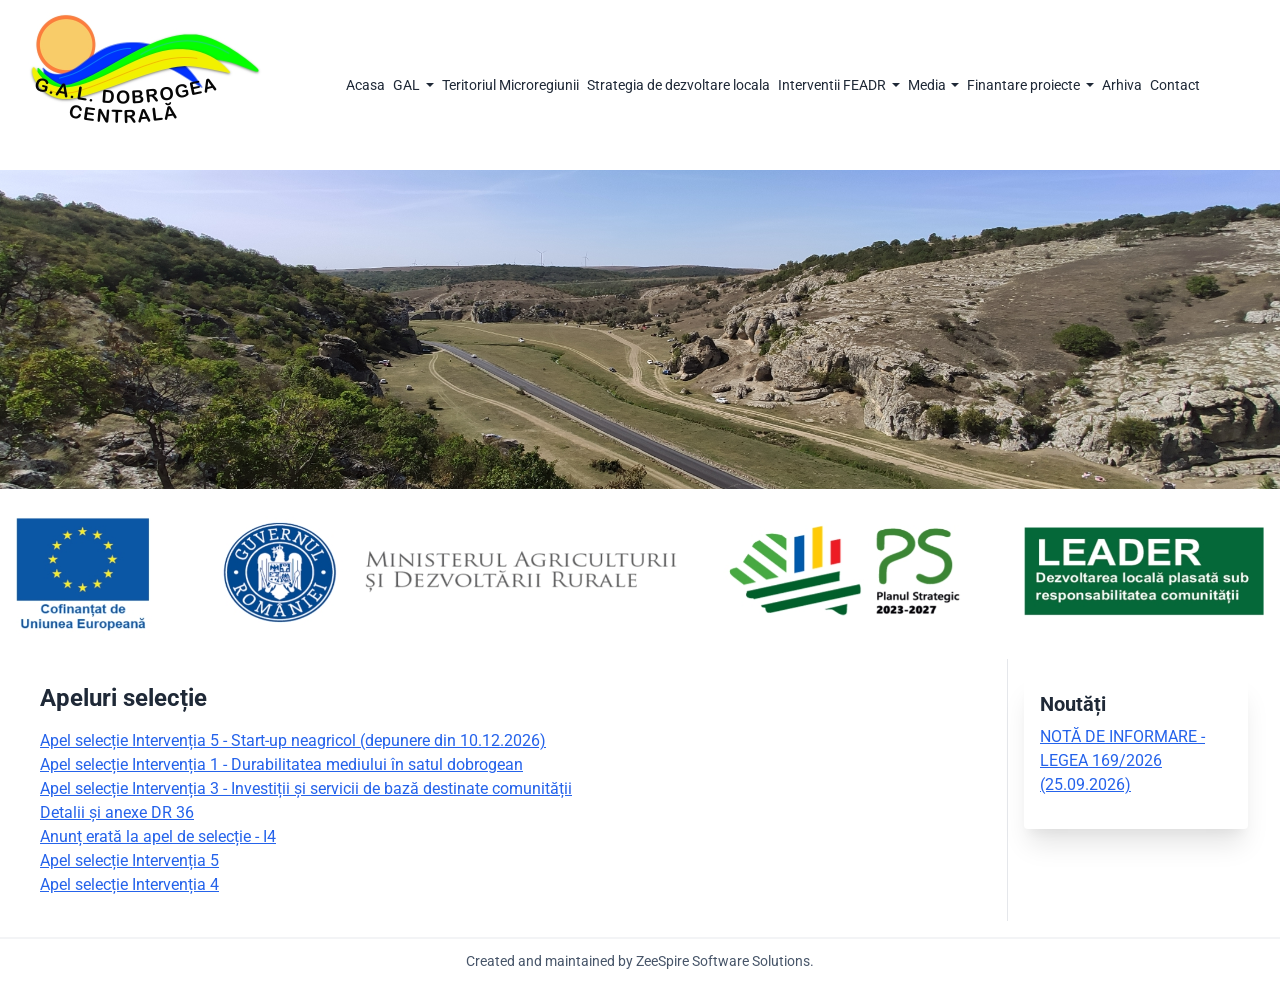
<file: finantare-proiecte/apeluri-selectie/index.html>
<!doctype html>
<html lang="ro" data-theme="corporate">
<head>
<meta charset="utf-8">
<meta name="viewport" content="width=device-width, initial-scale=1">
<title>GALDC - Grupul de Actiune Locala Dobrogea Centrala</title>
<meta name="description" content="Grupul de Actiune Locala Dobrogea Centrala este un parteneriat public privat constituit conform programului LEADER">
<link rel="icon" href="../../favicon.ico" type="image/x-icon">
<link rel="preconnect" href="https://fonts.googleapis.com">
<link rel="preconnect" href="https://fonts.gstatic.com" crossorigin>
<link rel="stylesheet" href="https://fonts.googleapis.com/css2?family=Roboto:ital,wght@0,100;0,300;0,400;0,700;1,100;1,300;1,400;1,700&display=swap">
<link rel="stylesheet" href="../../assets/css/site.css?v=2026-05-26-5">
</head>
<body>
<div class="flex-col-min-screen">
<header>
  <div class="container navbar">
    <div class="navbar-start">
      <a href="../../acasa/index.html"><img src="../../helper/gal-logo-new.jpg" alt="gal logo" width="250" height="139"></a>
    </div>
    <nav class="navbar-center" aria-label="Navigație principală">
      <ul class="menu-horizontal">
        <li><a href="../../acasa/index.html">Acasa</a></li>
        <li class="dropdown">
          <button class="dropdown-trigger" type="button" aria-haspopup="true" aria-expanded="false">GAL<span class="dropdown-caret" aria-hidden="true"></span></button>
          <ul class="dropdown-content">
            <li><a href="../../details-of-organisations/index.html">Details of organisation</a></li>
            <li><a href="../../implementarea-sdl-prin-leader/index.html">Implementarea SDL prin LEADER</a></li>
            <li><a href="https://ec.europa.eu/enrd/leader-clld_en.html" target="_blank" rel="noopener">Informatii generale</a></li>
          </ul>
        </li>
        <li><a href="../../teritoriul-microregiunii/index.html">Teritoriul Microregiunii</a></li>
        <li><a href="../../strategia-de-dezvoltare-locala/SDL_GAL_DOBROGEA_CENTRALA_REVIZIE_1.pdf" target="_blank" rel="noopener">Strategia de dezvoltare locala</a></li>
        <li class="dropdown">
          <button class="dropdown-trigger" type="button" aria-haspopup="true" aria-expanded="false">Interventii FEADR<span class="dropdown-caret" aria-hidden="true"></span></button>
          <ul class="dropdown-content">
            <li><a href="../../interventii/1-durabilitatea-mediului-in-satul-dobrogean.pdf">Durabilitatea mediului in satul dobrogean</a></li>
            <li><a href="../../interventii/2-investitii-in-domeniul-sanatatii.pdf">Investitii in domeniul sănătăţii</a></li>
            <li><a href="../../interventii/3-investitii-si-servicii-de-baza-destinate-comunitatii.pdf">Investiţii şi servicii de baza destinate comunității</a></li>
            <li><a href="../../interventii/4-investitii-colective-in-domeniul-agricol.pdf">Investitii colective in domeniul agricol</a></li>
            <li><a href="../../interventii/5-start-up-neagricol.pdf">Start-up neagricol</a></li>
            <li><a href="../../interventii/6-activitati-neagricole-in-satul-dobrogean.pdf">Activitati neagricole in satul dobrogean</a></li>
            <li><a href="../../interventii/7-cooperare-inter-teritoriala.pdf">Cooperare inter-teritoriala pentru agricultura si turism</a></li>
          </ul>
        </li>
        <li class="dropdown">
          <button class="dropdown-trigger" type="button" aria-haspopup="true" aria-expanded="false">Media<span class="dropdown-caret" aria-hidden="true"></span></button>
          <ul class="dropdown-content">
            <li><a href="../../media/actiuni-animare/index.html">Actiuni animare</a></li>
            <li><a href="../../media/calendar-animare-tr2-an-2.pdf" target="_blank" rel="noopener">Calendar</a></li>
            <li><a href="../../media/comunicate/index.html">Comunicate</a></li>
            <li><a href="../../acasa/index.html">Comunicari: AM, RRN, AFIR</a></li>
            <li><a href="../../media/materiale-publicitare/index.html">Materiale publicitare</a></li>
          </ul>
        </li>
        <li class="dropdown">
          <button class="dropdown-trigger" type="button" aria-haspopup="true" aria-expanded="false">Finantare proiecte<span class="dropdown-caret" aria-hidden="true"></span></button>
          <ul class="dropdown-content">
            <li><a href="../../finantare-proiecte/calendar-apeluri-selectie/index.html">Calendar apeluri selectie</a></li>
            <li><a href="../../finantare-proiecte/apeluri-selectie/index.html">Apeluri selectie</a></li>
            <li><a href="../../finantare-proiecte/rapoarte-selectie/index.html">Rapoarte selectie</a></li>
            <li><a href="../../acasa/index.html">Proiecte finalizate</a></li>
          </ul>
        </li>
        <li><a href="../../arhiva/index.html">Arhiva</a></li>
        <li><a href="../../contact/index.html">Contact</a></li>
      </ul>
    </nav>
    <div class="mobile-menu-wrap">
      <button class="navbar-toggle" type="button" data-mobile-toggle aria-label="Meniu" aria-expanded="false">
        <svg xmlns="http://www.w3.org/2000/svg" viewBox="0 0 24 24" fill="none" stroke="currentColor" stroke-width="2" stroke-linecap="round" stroke-linejoin="round" aria-hidden="true"><path d="M4 6h16M4 12h8m-8 6h16"/></svg>
      </button>
      <ul class="mobile-menu" data-mobile-menu>
        <li><a href="../../acasa/index.html">Acasa</a></li>
        <li>
          <span class="menu-title">GAL</span>
          <ul>
            <li><a href="../../details-of-organisations/index.html">Details of organisation</a></li>
            <li><a href="../../implementarea-sdl-prin-leader/index.html">Implementarea SDL prin LEADER</a></li>
            <li><a href="https://ec.europa.eu/enrd/leader-clld_en.html" target="_blank" rel="noopener">Informatii generale</a></li>
          </ul>
        </li>
        <li><a href="../../teritoriul-microregiunii/index.html">Teritoriul Microregiunii</a></li>
        <li><a href="../../strategia-de-dezvoltare-locala/SDL_GAL_DOBROGEA_CENTRALA_REVIZIE_1.pdf" target="_blank" rel="noopener">Strategia de dezvoltare locala</a></li>
        <li>
          <span class="menu-title">Interventii FEADR</span>
          <ul>
            <li><a href="../../interventii/1-durabilitatea-mediului-in-satul-dobrogean.pdf">Durabilitatea mediului in satul dobrogean</a></li>
            <li><a href="../../interventii/2-investitii-in-domeniul-sanatatii.pdf">Investitii in domeniul sănătăţii</a></li>
            <li><a href="../../interventii/3-investitii-si-servicii-de-baza-destinate-comunitatii.pdf">Investiţii şi servicii de baza destinate comunității</a></li>
            <li><a href="../../interventii/4-investitii-colective-in-domeniul-agricol.pdf">Investitii colective in domeniul agricol</a></li>
            <li><a href="../../interventii/5-start-up-neagricol.pdf">Start-up neagricol</a></li>
            <li><a href="../../interventii/6-activitati-neagricole-in-satul-dobrogean.pdf">Activitati neagricole in satul dobrogean</a></li>
            <li><a href="../../interventii/7-cooperare-inter-teritoriala.pdf">Cooperare inter-teritoriala pentru agricultura si turism</a></li>
          </ul>
        </li>
        <li>
          <span class="menu-title">Media</span>
          <ul>
            <li><a href="../../media/actiuni-animare/index.html">Actiuni animare</a></li>
            <li><a href="../../media/calendar-animare-tr2-an-2.pdf" target="_blank" rel="noopener">Calendar</a></li>
            <li><a href="../../media/comunicate/index.html">Comunicate</a></li>
            <li><a href="../../acasa/index.html">Comunicari: AM, RRN, AFIR</a></li>
            <li><a href="../../media/materiale-publicitare/index.html">Materiale publicitare</a></li>
          </ul>
        </li>
        <li>
          <span class="menu-title">Finantare proiecte</span>
          <ul>
            <li><a href="../../finantare-proiecte/calendar-apeluri-selectie/index.html">Calendar apeluri selectie</a></li>
            <li><a href="../../finantare-proiecte/apeluri-selectie/index.html">Apeluri selectie</a></li>
            <li><a href="../../finantare-proiecte/rapoarte-selectie/index.html">Rapoarte selectie</a></li>
            <li><a href="../../acasa/index.html">Proiecte finalizate</a></li>
          </ul>
        </li>
        <li><a href="../../arhiva/index.html">Arhiva</a></li>
        <li><a href="../../contact/index.html">Contact</a></li>
      </ul>
    </div>
  </div>
  <div class="hero-strip">
    <img src="../../helper/IMG_20200920_125334-small.jpg" alt="Hero background" width="2000" height="800">
  </div>
</header>
<div class="container page-banner">
  <img src="../../helper/banner-gal.jpg" alt="banner gal" width="1280" height="170">
</div>
<div class="container page-body">
<main>
<h1>Apeluri selecție</h1>
<a class="link" href="../../media/apel_selectie_interventia_5_start_up_decembrie_2026.zip" target="_blank" rel="noopener">Apel selecție Intervenția 5 - Start-up neagricol (depunere din 10.12.2026)</a><br>
<a class="link" href="../../media/apel_selectie_Interventia_1_Durabilitatea_mediului_in_satul_dobrogean.zip" target="_blank" rel="noopener">Apel selecție Intervenția 1 - Durabilitatea mediului în satul dobrogean</a><br>
<a class="link" href="../../media/apel_selectie_interventia_3_Investitii_si_servicii_de_baza_destinate_comunitatii.zip" target="_blank" rel="noopener">Apel selecție Intervenția 3 - Investiții și servicii de bază destinate comunității</a><br>


<a class="link" href="https://www.afir.ro/domenii-de-interventie/detalii-si-anexe-dr-36/" target="_blank" rel="noopener">Detalii și anexe DR 36</a><br>
<a class="link" href="../../media/anunt-erata-apel-selectie-I4.pdf" target="_blank" rel="noopener">Anunț erată la apel de selecție - I4</a><br>
<a class="link" href="../../media/apel_selectie_interventia_5.rar" target="_blank" rel="noopener">Apel selecție Intervenția 5</a><br>
<a class="link" href="../../media/apel_selectie_interventia_4.rar" target="_blank" rel="noopener">Apel selecție Intervenția 4</a><br>
</main>
<aside class="sidebar">
  <div class="card">
    <h2>Noutăți</h2>
    <ul class="list-none">
      <li><a class="link" href="../../media/nota-informare-legea-169-2026.pdf" target="_blank" rel="noopener">NOTĂ DE INFORMARE - LEGEA 169/2026 (25.09.2026)</a></li>
    </ul>
  </div>
</aside>
</div>
<footer class="site-footer">
  <div class="container">
    Created and maintained by <a href="https://zeespire.com" target="_blank" rel="noopener noreferrer">ZeeSpire Software Solutions</a>.
  </div>
</footer>
</div>
<script src="../../assets/js/site.js" defer></script>
</body>
</html>
</file>
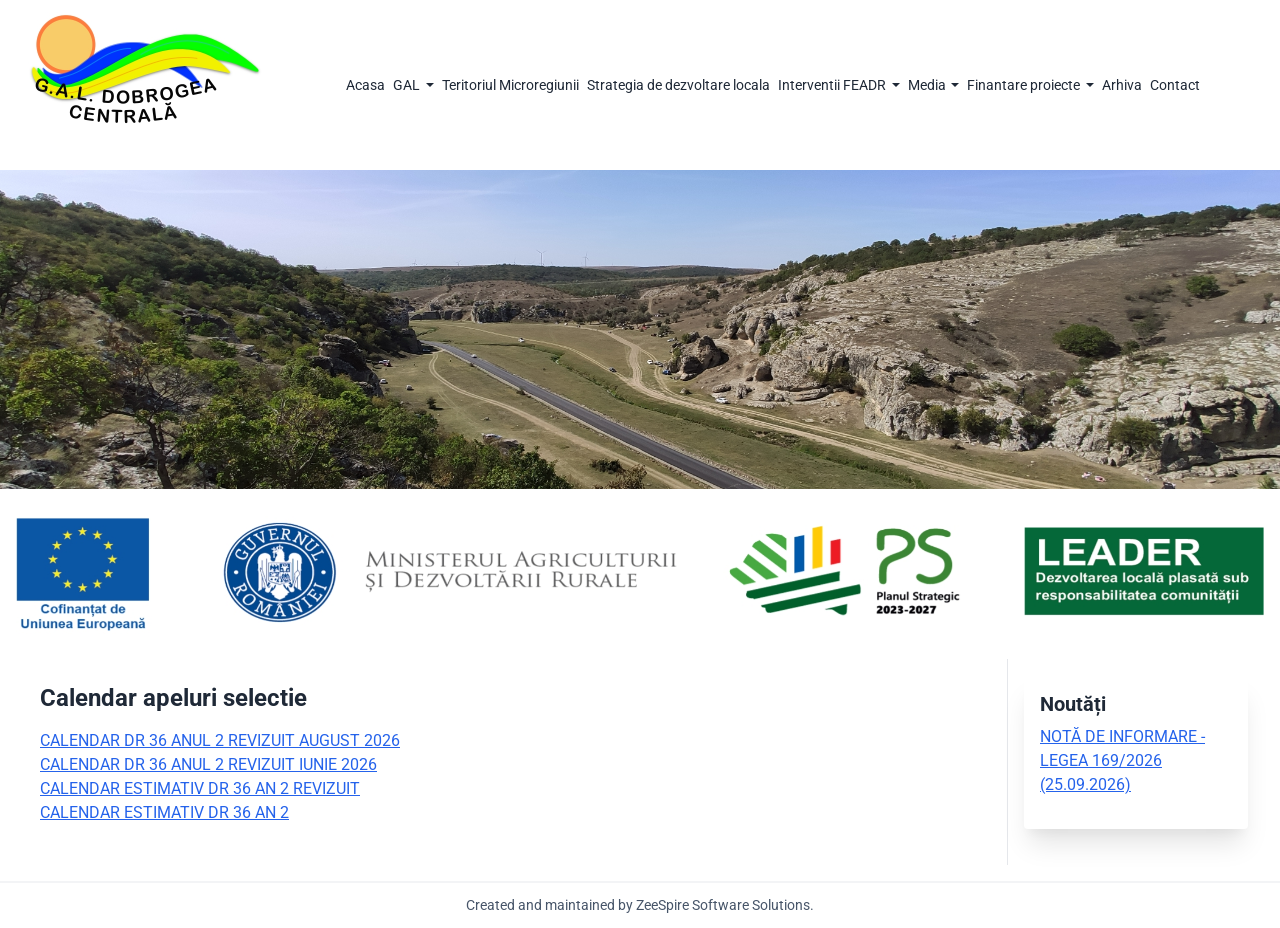
<file: finantare-proiecte/calendar-apeluri-selectie/index.html>
<!doctype html>
<html lang="ro" data-theme="corporate">
<head>
<meta charset="utf-8">
<meta name="viewport" content="width=device-width, initial-scale=1">
<title>GALDC - Grupul de Actiune Locala Dobrogea Centrala</title>
<meta name="description" content="Grupul de Actiune Locala Dobrogea Centrala este un parteneriat public privat constituit conform programului LEADER">
<link rel="icon" href="../../favicon.ico" type="image/x-icon">
<link rel="preconnect" href="https://fonts.googleapis.com">
<link rel="preconnect" href="https://fonts.gstatic.com" crossorigin>
<link rel="stylesheet" href="https://fonts.googleapis.com/css2?family=Roboto:ital,wght@0,100;0,300;0,400;0,700;1,100;1,300;1,400;1,700&display=swap">
<link rel="stylesheet" href="../../assets/css/site.css?v=2026-05-26-5">
</head>
<body>
<div class="flex-col-min-screen">
<header>
  <div class="container navbar">
    <div class="navbar-start">
      <a href="../../acasa/index.html"><img src="../../helper/gal-logo-new.jpg" alt="gal logo" width="250" height="139"></a>
    </div>
    <nav class="navbar-center" aria-label="Navigație principală">
      <ul class="menu-horizontal">
        <li><a href="../../acasa/index.html">Acasa</a></li>
        <li class="dropdown">
          <button class="dropdown-trigger" type="button" aria-haspopup="true" aria-expanded="false">GAL<span class="dropdown-caret" aria-hidden="true"></span></button>
          <ul class="dropdown-content">
            <li><a href="../../details-of-organisations/index.html">Details of organisation</a></li>
            <li><a href="../../implementarea-sdl-prin-leader/index.html">Implementarea SDL prin LEADER</a></li>
            <li><a href="https://ec.europa.eu/enrd/leader-clld_en.html" target="_blank" rel="noopener">Informatii generale</a></li>
          </ul>
        </li>
        <li><a href="../../teritoriul-microregiunii/index.html">Teritoriul Microregiunii</a></li>
        <li><a href="../../strategia-de-dezvoltare-locala/SDL_GAL_DOBROGEA_CENTRALA_REVIZIE_1.pdf" target="_blank" rel="noopener">Strategia de dezvoltare locala</a></li>
        <li class="dropdown">
          <button class="dropdown-trigger" type="button" aria-haspopup="true" aria-expanded="false">Interventii FEADR<span class="dropdown-caret" aria-hidden="true"></span></button>
          <ul class="dropdown-content">
            <li><a href="../../interventii/1-durabilitatea-mediului-in-satul-dobrogean.pdf">Durabilitatea mediului in satul dobrogean</a></li>
            <li><a href="../../interventii/2-investitii-in-domeniul-sanatatii.pdf">Investitii in domeniul sănătăţii</a></li>
            <li><a href="../../interventii/3-investitii-si-servicii-de-baza-destinate-comunitatii.pdf">Investiţii şi servicii de baza destinate comunității</a></li>
            <li><a href="../../interventii/4-investitii-colective-in-domeniul-agricol.pdf">Investitii colective in domeniul agricol</a></li>
            <li><a href="../../interventii/5-start-up-neagricol.pdf">Start-up neagricol</a></li>
            <li><a href="../../interventii/6-activitati-neagricole-in-satul-dobrogean.pdf">Activitati neagricole in satul dobrogean</a></li>
            <li><a href="../../interventii/7-cooperare-inter-teritoriala.pdf">Cooperare inter-teritoriala pentru agricultura si turism</a></li>
          </ul>
        </li>
        <li class="dropdown">
          <button class="dropdown-trigger" type="button" aria-haspopup="true" aria-expanded="false">Media<span class="dropdown-caret" aria-hidden="true"></span></button>
          <ul class="dropdown-content">
            <li><a href="../../media/actiuni-animare/index.html">Actiuni animare</a></li>
            <li><a href="../../media/calendar-animare-tr2-an-2.pdf" target="_blank" rel="noopener">Calendar</a></li>
            <li><a href="../../media/comunicate/index.html">Comunicate</a></li>
            <li><a href="../../acasa/index.html">Comunicari: AM, RRN, AFIR</a></li>
            <li><a href="../../media/materiale-publicitare/index.html">Materiale publicitare</a></li>
          </ul>
        </li>
        <li class="dropdown">
          <button class="dropdown-trigger" type="button" aria-haspopup="true" aria-expanded="false">Finantare proiecte<span class="dropdown-caret" aria-hidden="true"></span></button>
          <ul class="dropdown-content">
            <li><a href="../../finantare-proiecte/calendar-apeluri-selectie/index.html">Calendar apeluri selectie</a></li>
            <li><a href="../../finantare-proiecte/apeluri-selectie/index.html">Apeluri selectie</a></li>
            <li><a href="../../finantare-proiecte/rapoarte-selectie/index.html">Rapoarte selectie</a></li>
            <li><a href="../../acasa/index.html">Proiecte finalizate</a></li>
          </ul>
        </li>
        <li><a href="../../arhiva/index.html">Arhiva</a></li>
        <li><a href="../../contact/index.html">Contact</a></li>
      </ul>
    </nav>
    <div class="mobile-menu-wrap">
      <button class="navbar-toggle" type="button" data-mobile-toggle aria-label="Meniu" aria-expanded="false">
        <svg xmlns="http://www.w3.org/2000/svg" viewBox="0 0 24 24" fill="none" stroke="currentColor" stroke-width="2" stroke-linecap="round" stroke-linejoin="round" aria-hidden="true"><path d="M4 6h16M4 12h8m-8 6h16"/></svg>
      </button>
      <ul class="mobile-menu" data-mobile-menu>
        <li><a href="../../acasa/index.html">Acasa</a></li>
        <li>
          <span class="menu-title">GAL</span>
          <ul>
            <li><a href="../../details-of-organisations/index.html">Details of organisation</a></li>
            <li><a href="../../implementarea-sdl-prin-leader/index.html">Implementarea SDL prin LEADER</a></li>
            <li><a href="https://ec.europa.eu/enrd/leader-clld_en.html" target="_blank" rel="noopener">Informatii generale</a></li>
          </ul>
        </li>
        <li><a href="../../teritoriul-microregiunii/index.html">Teritoriul Microregiunii</a></li>
        <li><a href="../../strategia-de-dezvoltare-locala/SDL_GAL_DOBROGEA_CENTRALA_REVIZIE_1.pdf" target="_blank" rel="noopener">Strategia de dezvoltare locala</a></li>
        <li>
          <span class="menu-title">Interventii FEADR</span>
          <ul>
            <li><a href="../../interventii/1-durabilitatea-mediului-in-satul-dobrogean.pdf">Durabilitatea mediului in satul dobrogean</a></li>
            <li><a href="../../interventii/2-investitii-in-domeniul-sanatatii.pdf">Investitii in domeniul sănătăţii</a></li>
            <li><a href="../../interventii/3-investitii-si-servicii-de-baza-destinate-comunitatii.pdf">Investiţii şi servicii de baza destinate comunității</a></li>
            <li><a href="../../interventii/4-investitii-colective-in-domeniul-agricol.pdf">Investitii colective in domeniul agricol</a></li>
            <li><a href="../../interventii/5-start-up-neagricol.pdf">Start-up neagricol</a></li>
            <li><a href="../../interventii/6-activitati-neagricole-in-satul-dobrogean.pdf">Activitati neagricole in satul dobrogean</a></li>
            <li><a href="../../interventii/7-cooperare-inter-teritoriala.pdf">Cooperare inter-teritoriala pentru agricultura si turism</a></li>
          </ul>
        </li>
        <li>
          <span class="menu-title">Media</span>
          <ul>
            <li><a href="../../media/actiuni-animare/index.html">Actiuni animare</a></li>
            <li><a href="../../media/calendar-animare-tr2-an-2.pdf" target="_blank" rel="noopener">Calendar</a></li>
            <li><a href="../../media/comunicate/index.html">Comunicate</a></li>
            <li><a href="../../acasa/index.html">Comunicari: AM, RRN, AFIR</a></li>
            <li><a href="../../media/materiale-publicitare/index.html">Materiale publicitare</a></li>
          </ul>
        </li>
        <li>
          <span class="menu-title">Finantare proiecte</span>
          <ul>
            <li><a href="../../finantare-proiecte/calendar-apeluri-selectie/index.html">Calendar apeluri selectie</a></li>
            <li><a href="../../finantare-proiecte/apeluri-selectie/index.html">Apeluri selectie</a></li>
            <li><a href="../../finantare-proiecte/rapoarte-selectie/index.html">Rapoarte selectie</a></li>
            <li><a href="../../acasa/index.html">Proiecte finalizate</a></li>
          </ul>
        </li>
        <li><a href="../../arhiva/index.html">Arhiva</a></li>
        <li><a href="../../contact/index.html">Contact</a></li>
      </ul>
    </div>
  </div>
  <div class="hero-strip">
    <img src="../../helper/IMG_20200920_125334-small.jpg" alt="Hero background" width="2000" height="800">
  </div>
</header>
<div class="container page-banner">
  <img src="../../helper/banner-gal.jpg" alt="banner gal" width="1280" height="170">
</div>
<div class="container page-body">
<main>
<h1>Calendar apeluri selectie</h1>
<ul class="list-none">
  <li><a class="link" href="../../media/calendar-DR-36-anul-2-revizuit-august-2026.pdf" target="_blank" rel="noopener">CALENDAR DR 36 ANUL 2 REVIZUIT AUGUST 2026</a></li>
  <li><a class="link" href="../../media/calendar-DR-36-anul-2-revizuit-iunie-2026.pdf" target="_blank" rel="noopener">CALENDAR DR 36 ANUL 2 REVIZUIT IUNIE 2026</a></li>
  <li><a class="link" href="../../media/calendar%20estimativ%20DR%2036%20AN%202%20REVIZUIT.pdf" target="_blank" rel="noopener">CALENDAR ESTIMATIV DR 36 AN 2 REVIZUIT</a></li>
  <li><a class="link" href="../../media/calendar-estimativ-DR-36-AN-2.pdf" target="_blank" rel="noopener">CALENDAR ESTIMATIV DR 36 AN 2</a></li>
</ul>
</main>
<aside class="sidebar">
  <div class="card">
    <h2>Noutăți</h2>
    <ul class="list-none">
      <li><a class="link" href="../../media/nota-informare-legea-169-2026.pdf" target="_blank" rel="noopener">NOTĂ DE INFORMARE - LEGEA 169/2026 (25.09.2026)</a></li>
    </ul>
  </div>
</aside>
</div>
<footer class="site-footer">
  <div class="container">
    Created and maintained by <a href="https://zeespire.com" target="_blank" rel="noopener noreferrer">ZeeSpire Software Solutions</a>.
  </div>
</footer>
</div>
<script src="../../assets/js/site.js" defer></script>
</body>
</html>
</file>
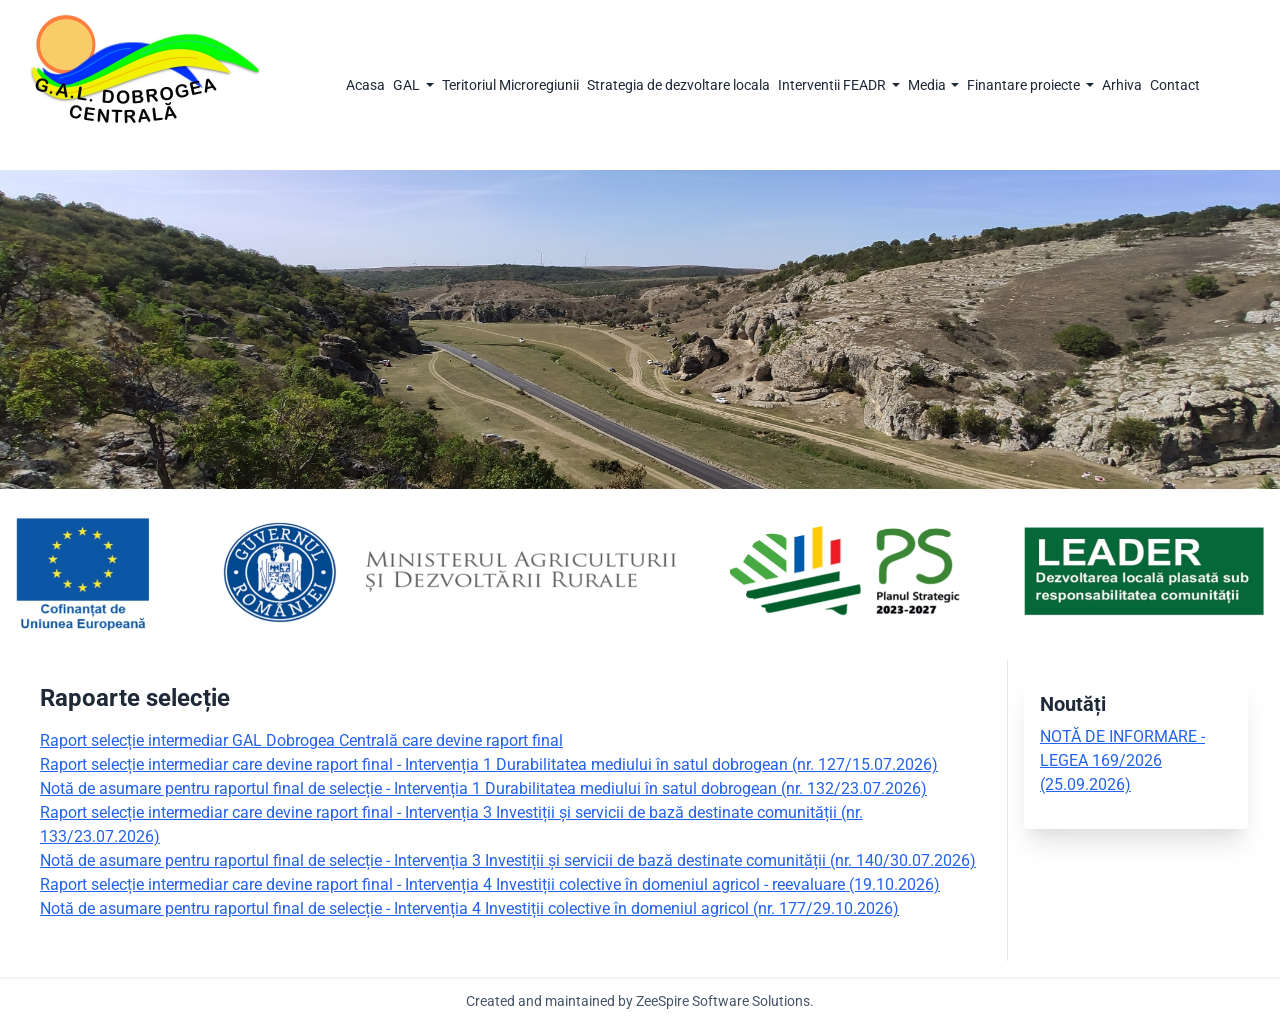
<file: finantare-proiecte/rapoarte-selectie/index.html>
<!doctype html>
<html lang="ro" data-theme="corporate">
<head>
<meta charset="utf-8">
<meta name="viewport" content="width=device-width, initial-scale=1">
<title>GALDC - Grupul de Actiune Locala Dobrogea Centrala</title>
<meta name="description" content="Grupul de Actiune Locala Dobrogea Centrala este un parteneriat public privat constituit conform programului LEADER">
<link rel="icon" href="../../favicon.ico" type="image/x-icon">
<link rel="preconnect" href="https://fonts.googleapis.com">
<link rel="preconnect" href="https://fonts.gstatic.com" crossorigin>
<link rel="stylesheet" href="https://fonts.googleapis.com/css2?family=Roboto:ital,wght@0,100;0,300;0,400;0,700;1,100;1,300;1,400;1,700&display=swap">
<link rel="stylesheet" href="../../assets/css/site.css?v=2026-05-26-5">
</head>
<body>
<div class="flex-col-min-screen">
<header>
  <div class="container navbar">
    <div class="navbar-start">
      <a href="../../acasa/index.html"><img src="../../helper/gal-logo-new.jpg" alt="gal logo" width="250" height="139"></a>
    </div>
    <nav class="navbar-center" aria-label="Navigație principală">
      <ul class="menu-horizontal">
        <li><a href="../../acasa/index.html">Acasa</a></li>
        <li class="dropdown">
          <button class="dropdown-trigger" type="button" aria-haspopup="true" aria-expanded="false">GAL<span class="dropdown-caret" aria-hidden="true"></span></button>
          <ul class="dropdown-content">
            <li><a href="../../details-of-organisations/index.html">Details of organisation</a></li>
            <li><a href="../../implementarea-sdl-prin-leader/index.html">Implementarea SDL prin LEADER</a></li>
            <li><a href="https://ec.europa.eu/enrd/leader-clld_en.html" target="_blank" rel="noopener">Informatii generale</a></li>
          </ul>
        </li>
        <li><a href="../../teritoriul-microregiunii/index.html">Teritoriul Microregiunii</a></li>
        <li><a href="../../strategia-de-dezvoltare-locala/SDL_GAL_DOBROGEA_CENTRALA_REVIZIE_1.pdf" target="_blank" rel="noopener">Strategia de dezvoltare locala</a></li>
        <li class="dropdown">
          <button class="dropdown-trigger" type="button" aria-haspopup="true" aria-expanded="false">Interventii FEADR<span class="dropdown-caret" aria-hidden="true"></span></button>
          <ul class="dropdown-content">
            <li><a href="../../interventii/1-durabilitatea-mediului-in-satul-dobrogean.pdf">Durabilitatea mediului in satul dobrogean</a></li>
            <li><a href="../../interventii/2-investitii-in-domeniul-sanatatii.pdf">Investitii in domeniul sănătăţii</a></li>
            <li><a href="../../interventii/3-investitii-si-servicii-de-baza-destinate-comunitatii.pdf">Investiţii şi servicii de baza destinate comunității</a></li>
            <li><a href="../../interventii/4-investitii-colective-in-domeniul-agricol.pdf">Investitii colective in domeniul agricol</a></li>
            <li><a href="../../interventii/5-start-up-neagricol.pdf">Start-up neagricol</a></li>
            <li><a href="../../interventii/6-activitati-neagricole-in-satul-dobrogean.pdf">Activitati neagricole in satul dobrogean</a></li>
            <li><a href="../../interventii/7-cooperare-inter-teritoriala.pdf">Cooperare inter-teritoriala pentru agricultura si turism</a></li>
          </ul>
        </li>
        <li class="dropdown">
          <button class="dropdown-trigger" type="button" aria-haspopup="true" aria-expanded="false">Media<span class="dropdown-caret" aria-hidden="true"></span></button>
          <ul class="dropdown-content">
            <li><a href="../../media/actiuni-animare/index.html">Actiuni animare</a></li>
            <li><a href="../../media/calendar-animare-tr2-an-2.pdf" target="_blank" rel="noopener">Calendar</a></li>
            <li><a href="../../media/comunicate/index.html">Comunicate</a></li>
            <li><a href="../../acasa/index.html">Comunicari: AM, RRN, AFIR</a></li>
            <li><a href="../../media/materiale-publicitare/index.html">Materiale publicitare</a></li>
          </ul>
        </li>
        <li class="dropdown">
          <button class="dropdown-trigger" type="button" aria-haspopup="true" aria-expanded="false">Finantare proiecte<span class="dropdown-caret" aria-hidden="true"></span></button>
          <ul class="dropdown-content">
            <li><a href="../../finantare-proiecte/calendar-apeluri-selectie/index.html">Calendar apeluri selectie</a></li>
            <li><a href="../../finantare-proiecte/apeluri-selectie/index.html">Apeluri selectie</a></li>
            <li><a href="../../finantare-proiecte/rapoarte-selectie/index.html">Rapoarte selectie</a></li>
            <li><a href="../../acasa/index.html">Proiecte finalizate</a></li>
          </ul>
        </li>
        <li><a href="../../arhiva/index.html">Arhiva</a></li>
        <li><a href="../../contact/index.html">Contact</a></li>
      </ul>
    </nav>
    <div class="mobile-menu-wrap">
      <button class="navbar-toggle" type="button" data-mobile-toggle aria-label="Meniu" aria-expanded="false">
        <svg xmlns="http://www.w3.org/2000/svg" viewBox="0 0 24 24" fill="none" stroke="currentColor" stroke-width="2" stroke-linecap="round" stroke-linejoin="round" aria-hidden="true"><path d="M4 6h16M4 12h8m-8 6h16"/></svg>
      </button>
      <ul class="mobile-menu" data-mobile-menu>
        <li><a href="../../acasa/index.html">Acasa</a></li>
        <li>
          <span class="menu-title">GAL</span>
          <ul>
            <li><a href="../../details-of-organisations/index.html">Details of organisation</a></li>
            <li><a href="../../implementarea-sdl-prin-leader/index.html">Implementarea SDL prin LEADER</a></li>
            <li><a href="https://ec.europa.eu/enrd/leader-clld_en.html" target="_blank" rel="noopener">Informatii generale</a></li>
          </ul>
        </li>
        <li><a href="../../teritoriul-microregiunii/index.html">Teritoriul Microregiunii</a></li>
        <li><a href="../../strategia-de-dezvoltare-locala/SDL_GAL_DOBROGEA_CENTRALA_REVIZIE_1.pdf" target="_blank" rel="noopener">Strategia de dezvoltare locala</a></li>
        <li>
          <span class="menu-title">Interventii FEADR</span>
          <ul>
            <li><a href="../../interventii/1-durabilitatea-mediului-in-satul-dobrogean.pdf">Durabilitatea mediului in satul dobrogean</a></li>
            <li><a href="../../interventii/2-investitii-in-domeniul-sanatatii.pdf">Investitii in domeniul sănătăţii</a></li>
            <li><a href="../../interventii/3-investitii-si-servicii-de-baza-destinate-comunitatii.pdf">Investiţii şi servicii de baza destinate comunității</a></li>
            <li><a href="../../interventii/4-investitii-colective-in-domeniul-agricol.pdf">Investitii colective in domeniul agricol</a></li>
            <li><a href="../../interventii/5-start-up-neagricol.pdf">Start-up neagricol</a></li>
            <li><a href="../../interventii/6-activitati-neagricole-in-satul-dobrogean.pdf">Activitati neagricole in satul dobrogean</a></li>
            <li><a href="../../interventii/7-cooperare-inter-teritoriala.pdf">Cooperare inter-teritoriala pentru agricultura si turism</a></li>
          </ul>
        </li>
        <li>
          <span class="menu-title">Media</span>
          <ul>
            <li><a href="../../media/actiuni-animare/index.html">Actiuni animare</a></li>
            <li><a href="../../media/calendar-animare-tr2-an-2.pdf" target="_blank" rel="noopener">Calendar</a></li>
            <li><a href="../../media/comunicate/index.html">Comunicate</a></li>
            <li><a href="../../acasa/index.html">Comunicari: AM, RRN, AFIR</a></li>
            <li><a href="../../media/materiale-publicitare/index.html">Materiale publicitare</a></li>
          </ul>
        </li>
        <li>
          <span class="menu-title">Finantare proiecte</span>
          <ul>
            <li><a href="../../finantare-proiecte/calendar-apeluri-selectie/index.html">Calendar apeluri selectie</a></li>
            <li><a href="../../finantare-proiecte/apeluri-selectie/index.html">Apeluri selectie</a></li>
            <li><a href="../../finantare-proiecte/rapoarte-selectie/index.html">Rapoarte selectie</a></li>
            <li><a href="../../acasa/index.html">Proiecte finalizate</a></li>
          </ul>
        </li>
        <li><a href="../../arhiva/index.html">Arhiva</a></li>
        <li><a href="../../contact/index.html">Contact</a></li>
      </ul>
    </div>
  </div>
  <div class="hero-strip">
    <img src="../../helper/IMG_20200920_125334-small.jpg" alt="Hero background" width="2000" height="800">
  </div>
</header>
<div class="container page-banner">
  <img src="../../helper/banner-gal.jpg" alt="banner gal" width="1280" height="170">
</div>
<div class="container page-body">
<main>
<h1>Rapoarte selecție</h1>
<ul class="list-none">
  <li><a class="link" href="../../media/rapoarte-selectie/raport-selectie-intermediar-gal-dobrogea-centrala-devine-raport-final.pdf" target="_blank" rel="noopener">Raport selecție intermediar GAL Dobrogea Centrală care devine raport final</a></li>
  <li><a class="link" href="../../media/rapoarte-selectie/raport-selectie-intermediar-devine-final-interventia-1-durabilitatea-mediului.pdf" target="_blank" rel="noopener">Raport selecție intermediar care devine raport final - Intervenția 1 Durabilitatea mediului în satul dobrogean (nr. 127/15.07.2026)</a></li>
  <li><a class="link" href="../../media/rapoarte-selectie/nota-asumare-raport-final-selectie-interventia-1-durabilitatea-mediului.pdf" target="_blank" rel="noopener">Notă de asumare pentru raportul final de selecție - Intervenția 1 Durabilitatea mediului în satul dobrogean (nr. 132/23.07.2026)</a></li>
  <li><a class="link" href="../../media/rapoarte-selectie/raport-selectie-intermediar-devine-final-interventia-3-investitii-servicii-de-baza.pdf" target="_blank" rel="noopener">Raport selecție intermediar care devine raport final - Intervenția 3 Investiții și servicii de bază destinate comunității (nr. 133/23.07.2026)</a></li>
  <li><a class="link" href="../../media/rapoarte-selectie/nota-asumare-raport-final-selectie-interventia-3-investitii-servicii-de-baza.pdf" target="_blank" rel="noopener">Notă de asumare pentru raportul final de selecție - Intervenția 3 Investiții și servicii de bază destinate comunității (nr. 140/30.07.2026)</a></li>
  <li><a class="link" href="../../media/rapoarte-selectie/raport-selectie-intermediar-devine-final-interventia-4-investitii-colective-domeniul-agricol.pdf" target="_blank" rel="noopener">Raport selecție intermediar care devine raport final - Intervenția 4 Investiții colective în domeniul agricol - reevaluare (19.10.2026)</a></li>
  <li><a class="link" href="../../media/rapoarte-selectie/nota-asumare-raport-final-selectie-interventia-4-investitii-colective-domeniul-agricol.pdf" target="_blank" rel="noopener">Notă de asumare pentru raportul final de selecție - Intervenția 4 Investiții colective în domeniul agricol (nr. 177/29.10.2026)</a></li>
</ul>
</main>
<aside class="sidebar">
  <div class="card">
    <h2>Noutăți</h2>
    <ul class="list-none">
      <li><a class="link" href="../../media/nota-informare-legea-169-2026.pdf" target="_blank" rel="noopener">NOTĂ DE INFORMARE - LEGEA 169/2026 (25.09.2026)</a></li>
    </ul>
  </div>
</aside>
</div>
<footer class="site-footer">
  <div class="container">
    Created and maintained by <a href="https://zeespire.com" target="_blank" rel="noopener noreferrer">ZeeSpire Software Solutions</a>.
  </div>
</footer>
</div>
<script src="../../assets/js/site.js" defer></script>
</body>
</html>
</file>
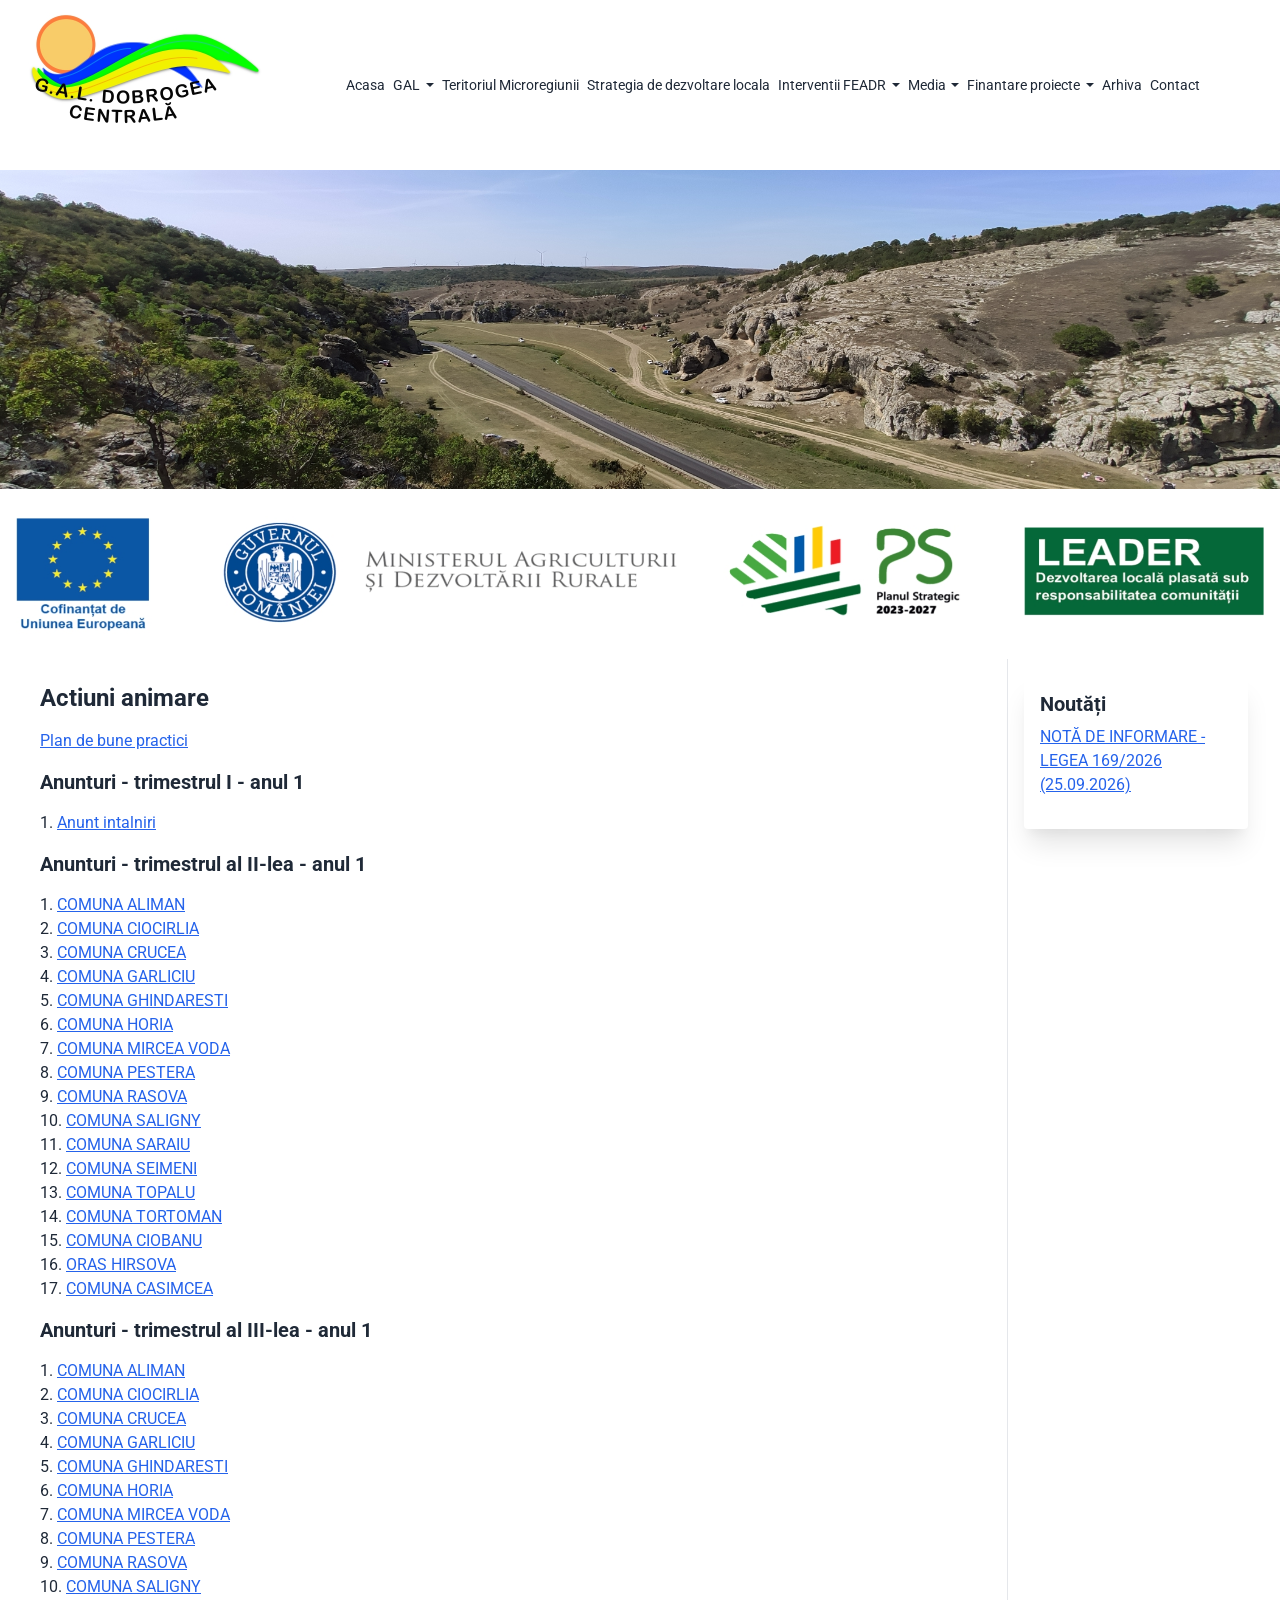
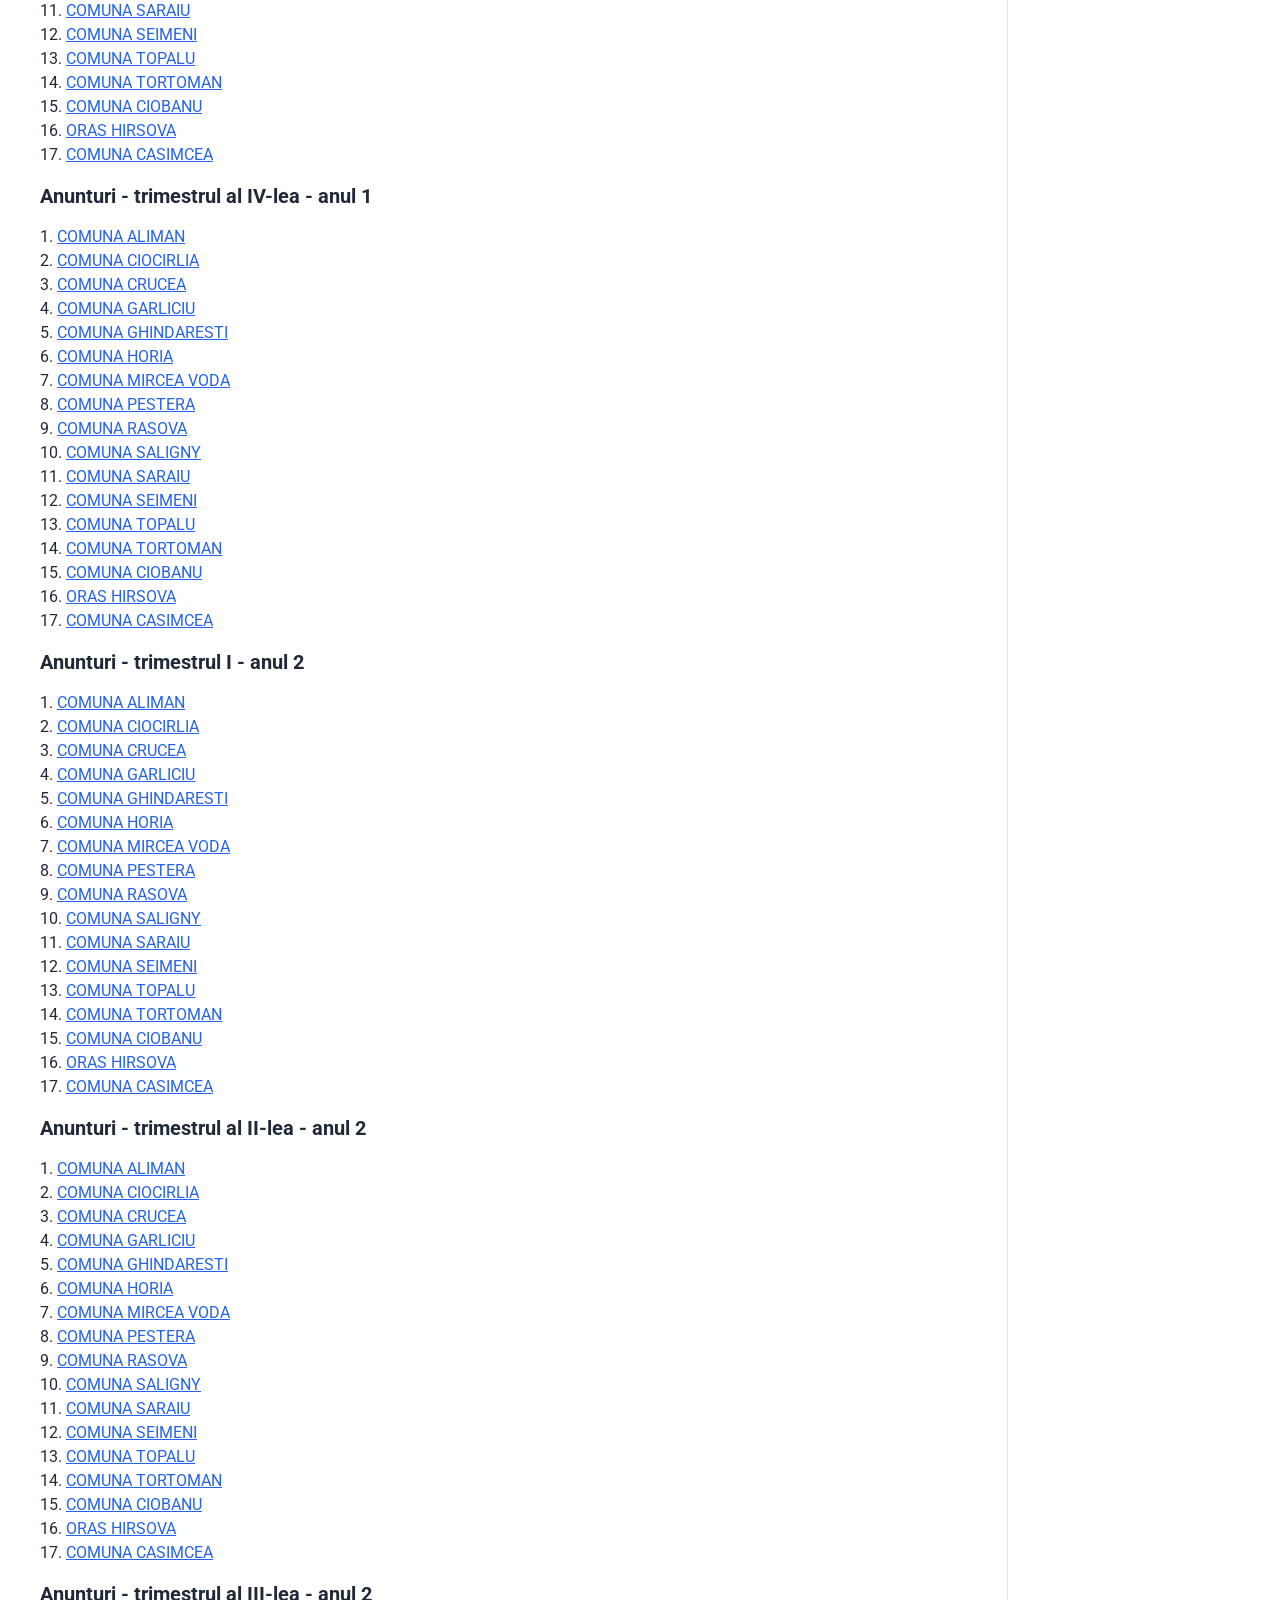
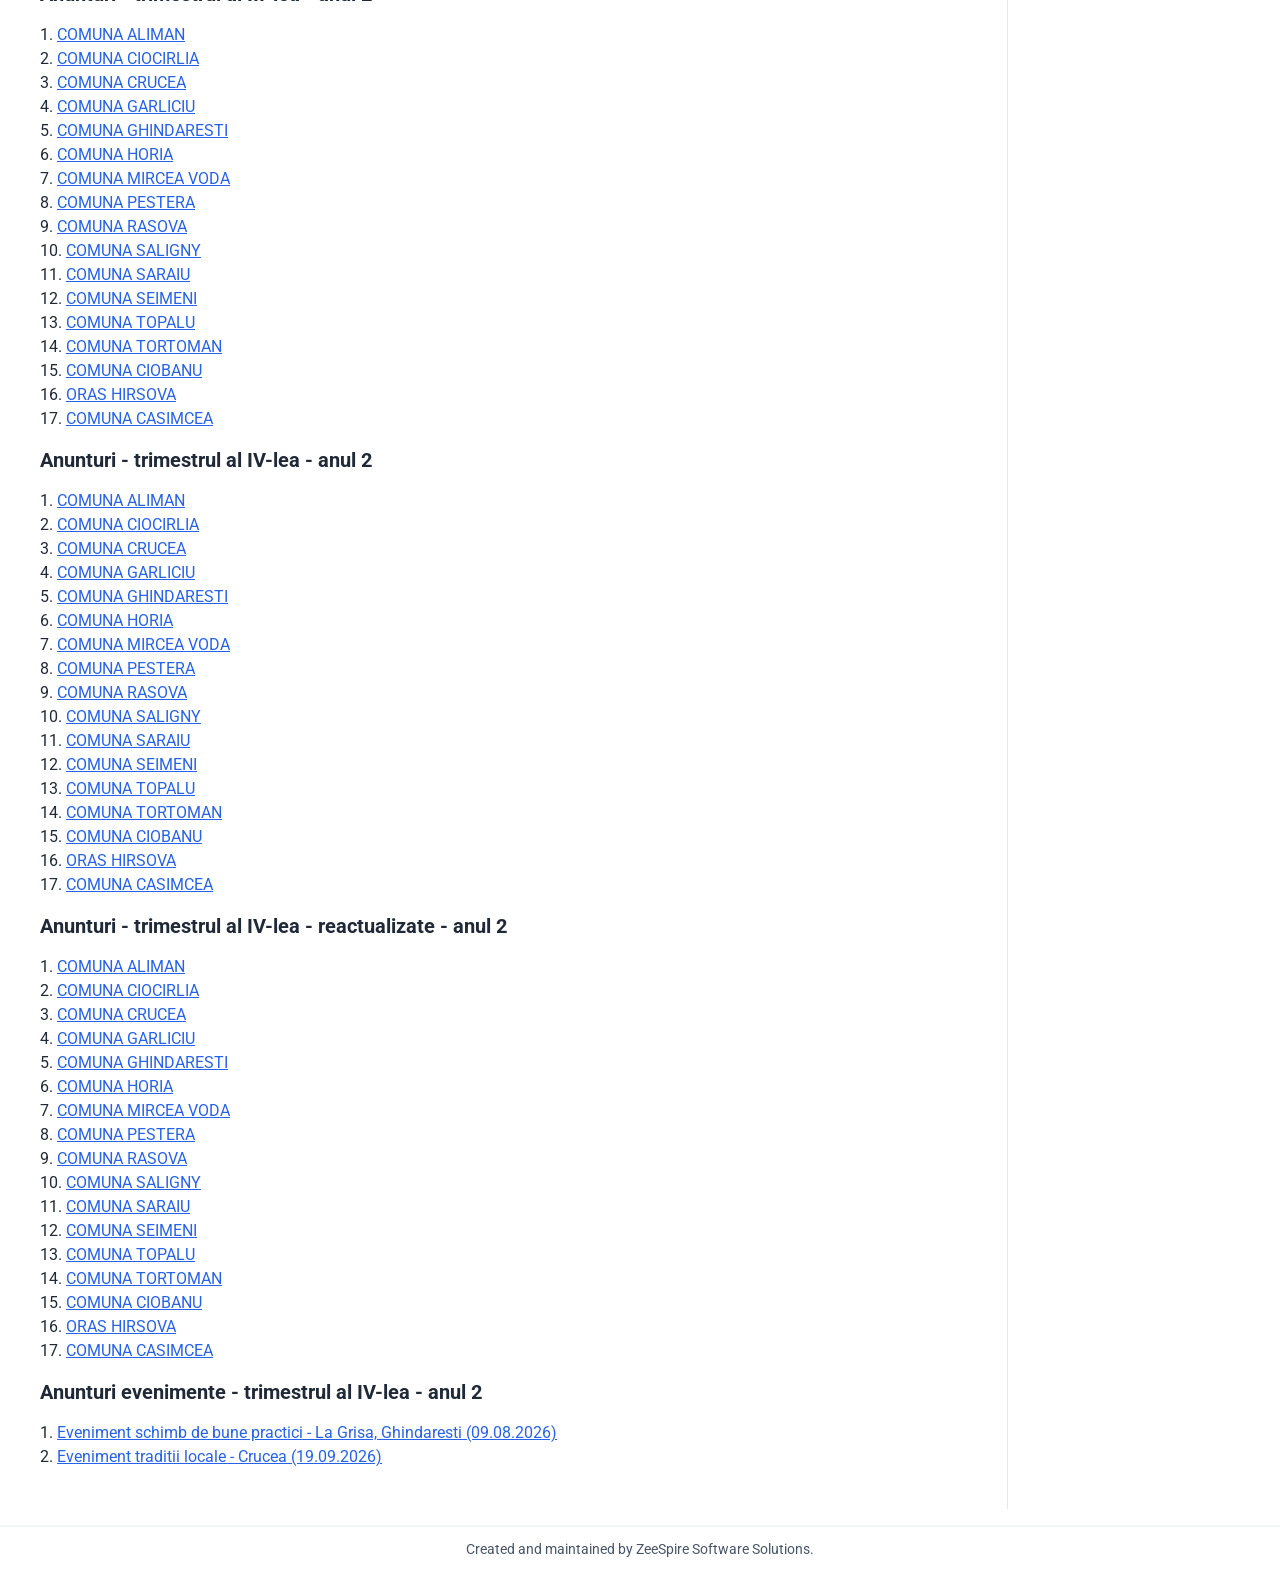
<file: media/actiuni-animare/index.html>
<!doctype html>
<html lang="ro" data-theme="corporate">
<head>
<meta charset="utf-8">
<meta name="viewport" content="width=device-width, initial-scale=1">
<title>GALDC - Grupul de Actiune Locala Dobrogea Centrala</title>
<meta name="description" content="Grupul de Actiune Locala Dobrogea Centrala este un parteneriat public privat constituit conform programului LEADER">
<link rel="icon" href="../../favicon.ico" type="image/x-icon">
<link rel="preconnect" href="https://fonts.googleapis.com">
<link rel="preconnect" href="https://fonts.gstatic.com" crossorigin>
<link rel="stylesheet" href="https://fonts.googleapis.com/css2?family=Roboto:ital,wght@0,100;0,300;0,400;0,700;1,100;1,300;1,400;1,700&display=swap">
<link rel="stylesheet" href="../../assets/css/site.css?v=2026-05-26-5">
</head>
<body>
<div class="flex-col-min-screen">
<header>
  <div class="container navbar">
    <div class="navbar-start">
      <a href="../../acasa/index.html"><img src="../../helper/gal-logo-new.jpg" alt="gal logo" width="250" height="139"></a>
    </div>
    <nav class="navbar-center" aria-label="Navigație principală">
      <ul class="menu-horizontal">
        <li><a href="../../acasa/index.html">Acasa</a></li>
        <li class="dropdown">
          <button class="dropdown-trigger" type="button" aria-haspopup="true" aria-expanded="false">GAL<span class="dropdown-caret" aria-hidden="true"></span></button>
          <ul class="dropdown-content">
            <li><a href="../../details-of-organisations/index.html">Details of organisation</a></li>
            <li><a href="../../implementarea-sdl-prin-leader/index.html">Implementarea SDL prin LEADER</a></li>
            <li><a href="https://ec.europa.eu/enrd/leader-clld_en.html" target="_blank" rel="noopener">Informatii generale</a></li>
          </ul>
        </li>
        <li><a href="../../teritoriul-microregiunii/index.html">Teritoriul Microregiunii</a></li>
        <li><a href="../../strategia-de-dezvoltare-locala/SDL_GAL_DOBROGEA_CENTRALA_REVIZIE_1.pdf" target="_blank" rel="noopener">Strategia de dezvoltare locala</a></li>
        <li class="dropdown">
          <button class="dropdown-trigger" type="button" aria-haspopup="true" aria-expanded="false">Interventii FEADR<span class="dropdown-caret" aria-hidden="true"></span></button>
          <ul class="dropdown-content">
            <li><a href="../../interventii/1-durabilitatea-mediului-in-satul-dobrogean.pdf">Durabilitatea mediului in satul dobrogean</a></li>
            <li><a href="../../interventii/2-investitii-in-domeniul-sanatatii.pdf">Investitii in domeniul sănătăţii</a></li>
            <li><a href="../../interventii/3-investitii-si-servicii-de-baza-destinate-comunitatii.pdf">Investiţii şi servicii de baza destinate comunității</a></li>
            <li><a href="../../interventii/4-investitii-colective-in-domeniul-agricol.pdf">Investitii colective in domeniul agricol</a></li>
            <li><a href="../../interventii/5-start-up-neagricol.pdf">Start-up neagricol</a></li>
            <li><a href="../../interventii/6-activitati-neagricole-in-satul-dobrogean.pdf">Activitati neagricole in satul dobrogean</a></li>
            <li><a href="../../interventii/7-cooperare-inter-teritoriala.pdf">Cooperare inter-teritoriala pentru agricultura si turism</a></li>
          </ul>
        </li>
        <li class="dropdown">
          <button class="dropdown-trigger" type="button" aria-haspopup="true" aria-expanded="false">Media<span class="dropdown-caret" aria-hidden="true"></span></button>
          <ul class="dropdown-content">
            <li><a href="../../media/actiuni-animare/index.html">Actiuni animare</a></li>
            <li><a href="../../media/calendar-animare-tr2-an-2.pdf" target="_blank" rel="noopener">Calendar</a></li>
            <li><a href="../../media/comunicate/index.html">Comunicate</a></li>
            <li><a href="../../acasa/index.html">Comunicari: AM, RRN, AFIR</a></li>
            <li><a href="../../media/materiale-publicitare/index.html">Materiale publicitare</a></li>
          </ul>
        </li>
        <li class="dropdown">
          <button class="dropdown-trigger" type="button" aria-haspopup="true" aria-expanded="false">Finantare proiecte<span class="dropdown-caret" aria-hidden="true"></span></button>
          <ul class="dropdown-content">
            <li><a href="../../finantare-proiecte/calendar-apeluri-selectie/index.html">Calendar apeluri selectie</a></li>
            <li><a href="../../finantare-proiecte/apeluri-selectie/index.html">Apeluri selectie</a></li>
            <li><a href="../../finantare-proiecte/rapoarte-selectie/index.html">Rapoarte selectie</a></li>
            <li><a href="../../acasa/index.html">Proiecte finalizate</a></li>
          </ul>
        </li>
        <li><a href="../../arhiva/index.html">Arhiva</a></li>
        <li><a href="../../contact/index.html">Contact</a></li>
      </ul>
    </nav>
    <div class="mobile-menu-wrap">
      <button class="navbar-toggle" type="button" data-mobile-toggle aria-label="Meniu" aria-expanded="false">
        <svg xmlns="http://www.w3.org/2000/svg" viewBox="0 0 24 24" fill="none" stroke="currentColor" stroke-width="2" stroke-linecap="round" stroke-linejoin="round" aria-hidden="true"><path d="M4 6h16M4 12h8m-8 6h16"/></svg>
      </button>
      <ul class="mobile-menu" data-mobile-menu>
        <li><a href="../../acasa/index.html">Acasa</a></li>
        <li>
          <span class="menu-title">GAL</span>
          <ul>
            <li><a href="../../details-of-organisations/index.html">Details of organisation</a></li>
            <li><a href="../../implementarea-sdl-prin-leader/index.html">Implementarea SDL prin LEADER</a></li>
            <li><a href="https://ec.europa.eu/enrd/leader-clld_en.html" target="_blank" rel="noopener">Informatii generale</a></li>
          </ul>
        </li>
        <li><a href="../../teritoriul-microregiunii/index.html">Teritoriul Microregiunii</a></li>
        <li><a href="../../strategia-de-dezvoltare-locala/SDL_GAL_DOBROGEA_CENTRALA_REVIZIE_1.pdf" target="_blank" rel="noopener">Strategia de dezvoltare locala</a></li>
        <li>
          <span class="menu-title">Interventii FEADR</span>
          <ul>
            <li><a href="../../interventii/1-durabilitatea-mediului-in-satul-dobrogean.pdf">Durabilitatea mediului in satul dobrogean</a></li>
            <li><a href="../../interventii/2-investitii-in-domeniul-sanatatii.pdf">Investitii in domeniul sănătăţii</a></li>
            <li><a href="../../interventii/3-investitii-si-servicii-de-baza-destinate-comunitatii.pdf">Investiţii şi servicii de baza destinate comunității</a></li>
            <li><a href="../../interventii/4-investitii-colective-in-domeniul-agricol.pdf">Investitii colective in domeniul agricol</a></li>
            <li><a href="../../interventii/5-start-up-neagricol.pdf">Start-up neagricol</a></li>
            <li><a href="../../interventii/6-activitati-neagricole-in-satul-dobrogean.pdf">Activitati neagricole in satul dobrogean</a></li>
            <li><a href="../../interventii/7-cooperare-inter-teritoriala.pdf">Cooperare inter-teritoriala pentru agricultura si turism</a></li>
          </ul>
        </li>
        <li>
          <span class="menu-title">Media</span>
          <ul>
            <li><a href="../../media/actiuni-animare/index.html">Actiuni animare</a></li>
            <li><a href="../../media/calendar-animare-tr2-an-2.pdf" target="_blank" rel="noopener">Calendar</a></li>
            <li><a href="../../media/comunicate/index.html">Comunicate</a></li>
            <li><a href="../../acasa/index.html">Comunicari: AM, RRN, AFIR</a></li>
            <li><a href="../../media/materiale-publicitare/index.html">Materiale publicitare</a></li>
          </ul>
        </li>
        <li>
          <span class="menu-title">Finantare proiecte</span>
          <ul>
            <li><a href="../../finantare-proiecte/calendar-apeluri-selectie/index.html">Calendar apeluri selectie</a></li>
            <li><a href="../../finantare-proiecte/apeluri-selectie/index.html">Apeluri selectie</a></li>
            <li><a href="../../finantare-proiecte/rapoarte-selectie/index.html">Rapoarte selectie</a></li>
            <li><a href="../../acasa/index.html">Proiecte finalizate</a></li>
          </ul>
        </li>
        <li><a href="../../arhiva/index.html">Arhiva</a></li>
        <li><a href="../../contact/index.html">Contact</a></li>
      </ul>
    </div>
  </div>
  <div class="hero-strip">
    <img src="../../helper/IMG_20200920_125334-small.jpg" alt="Hero background" width="2000" height="800">
  </div>
</header>
<div class="container page-banner">
  <img src="../../helper/banner-gal.jpg" alt="banner gal" width="1280" height="170">
</div>
<div class="container page-body">
<main>
<h1>Actiuni animare</h1>
<a class="link" href="../../media/plan-bune-practici.pdf">Plan de bune practici</a>
<h2>Anunturi - trimestrul I - anul 1</h2>
<ul class="list-none">
  <li>1. <a class="link" href="../../media/actiuni-animare/anunturi-an-1-trim-1/anunt-intalniri.docx">Anunt intalniri</a></li>
</ul>
<h2>Anunturi - trimestrul al II-lea - anul 1</h2>
<ul class="list-none">
  <li>1. <a class="link" href="../../media/actiuni-animare/anunturi-an-1-trim-2/anunt-aliman.pdf">COMUNA ALIMAN</a></li>
  <li>2. <a class="link" href="../../media/actiuni-animare/anunturi-an-1-trim-2/anunt-ciocirlia.pdf">COMUNA CIOCIRLIA</a></li>
  <li>3. <a class="link" href="../../media/actiuni-animare/anunturi-an-1-trim-2/anunt-crucea.pdf">COMUNA CRUCEA</a></li>
  <li>4. <a class="link" href="../../media/actiuni-animare/anunturi-an-1-trim-2/anunt-garliciu.pdf">COMUNA GARLICIU</a></li>
  <li>5. <a class="link" href="../../media/actiuni-animare/anunturi-an-1-trim-2/anunt-ghindaresti.pdf">COMUNA GHINDARESTI</a></li>
  <li>6. <a class="link" href="../../media/actiuni-animare/anunturi-an-1-trim-2/anunt-horia.pdf">COMUNA HORIA</a></li>
  <li>7. <a class="link" href="../../media/actiuni-animare/anunturi-an-1-trim-2/anunt-mircea-voda.pdf">COMUNA MIRCEA VODA</a></li>
  <li>8. <a class="link" href="../../media/actiuni-animare/anunturi-an-1-trim-2/anunt-pestera.pdf">COMUNA PESTERA</a></li>
  <li>9. <a class="link" href="../../media/actiuni-animare/anunturi-an-1-trim-2/anunt-rasova.pdf">COMUNA RASOVA</a></li>
  <li>10. <a class="link" href="../../media/actiuni-animare/anunturi-an-1-trim-2/anunt-saligny.pdf">COMUNA SALIGNY</a></li>
  <li>11. <a class="link" href="../../media/actiuni-animare/anunturi-an-1-trim-2/anunt-saraiu.pdf">COMUNA SARAIU</a></li>
  <li>12. <a class="link" href="../../media/actiuni-animare/anunturi-an-1-trim-2/anunt-seimeni.pdf">COMUNA SEIMENI</a></li>
  <li>13. <a class="link" href="../../media/actiuni-animare/anunturi-an-1-trim-2/anunt-topalu.pdf">COMUNA TOPALU</a></li>
  <li>14. <a class="link" href="../../media/actiuni-animare/anunturi-an-1-trim-2/anunt-tortoman.pdf">COMUNA TORTOMAN</a></li>
  <li>15. <a class="link" href="../../media/actiuni-animare/anunturi-an-1-trim-2/anunt-ciobanu.pdf">COMUNA CIOBANU</a></li>
  <li>16. <a class="link" href="../../media/actiuni-animare/anunturi-an-1-trim-2/anunt-harsova.pdf">ORAS HIRSOVA</a></li>
  <li>17. <a class="link" href="../../media/actiuni-animare/anunturi-an-1-trim-2/anunt-casimcea.pdf">COMUNA CASIMCEA</a></li>
</ul>
<h2>Anunturi - trimestrul al III-lea - anul 1</h2>
<ul class="list-none">
  <li>1. <a class="link" href="../../media/actiuni-animare/anunturi-an-1-trim-3/anunt-aliman.pdf">COMUNA ALIMAN</a></li>
  <li>2. <a class="link" href="../../media/actiuni-animare/anunturi-an-1-trim-3/anunt-ciocirlia.pdf">COMUNA CIOCIRLIA</a></li>
  <li>3. <a class="link" href="../../media/actiuni-animare/anunturi-an-1-trim-3/anunt-crucea.pdf">COMUNA CRUCEA</a></li>
  <li>4. <a class="link" href="../../media/actiuni-animare/anunturi-an-1-trim-3/anunt-garliciu.pdf">COMUNA GARLICIU</a></li>
  <li>5. <a class="link" href="../../media/actiuni-animare/anunturi-an-1-trim-3/anunt-ghindaresti.pdf">COMUNA GHINDARESTI</a></li>
  <li>6. <a class="link" href="../../media/actiuni-animare/anunturi-an-1-trim-3/anunt-horia.pdf">COMUNA HORIA</a></li>
  <li>7. <a class="link" href="../../media/actiuni-animare/anunturi-an-1-trim-3/anunt-mircea-voda.pdf">COMUNA MIRCEA VODA</a></li>
  <li>8. <a class="link" href="../../media/actiuni-animare/anunturi-an-1-trim-3/anunt-pestera.pdf">COMUNA PESTERA</a></li>
  <li>9. <a class="link" href="../../media/actiuni-animare/anunturi-an-1-trim-3/anunt-rasova.pdf">COMUNA RASOVA</a></li>
  <li>10. <a class="link" href="../../media/actiuni-animare/anunturi-an-1-trim-3/anunt-saligny.pdf">COMUNA SALIGNY</a></li>
  <li>11. <a class="link" href="../../media/actiuni-animare/anunturi-an-1-trim-3/anunt-saraiu.pdf">COMUNA SARAIU</a></li>
  <li>12. <a class="link" href="../../media/actiuni-animare/anunturi-an-1-trim-3/anunt-seimeni.pdf">COMUNA SEIMENI</a></li>
  <li>13. <a class="link" href="../../media/actiuni-animare/anunturi-an-1-trim-3/anunt-topalu.pdf">COMUNA TOPALU</a></li>
  <li>14. <a class="link" href="../../media/actiuni-animare/anunturi-an-1-trim-3/anunt-tortoman.pdf">COMUNA TORTOMAN</a></li>
  <li>15. <a class="link" href="../../media/actiuni-animare/anunturi-an-1-trim-3/anunt-ciobanu.pdf">COMUNA CIOBANU</a></li>
  <li>16. <a class="link" href="../../media/actiuni-animare/anunturi-an-1-trim-3/anunt-harsova.pdf">ORAS HIRSOVA</a></li>
  <li>17. <a class="link" href="../../media/actiuni-animare/anunturi-an-1-trim-3/anunt-casimcea.pdf">COMUNA CASIMCEA</a></li>
</ul>
<h2>Anunturi - trimestrul al IV-lea - anul 1</h2>
<ul class="list-none">
  <li>1. <a class="link" href="../../media/actiuni-animare/anunturi-an-1-trim-4/anunt-aliman.docx">COMUNA ALIMAN</a></li>
  <li>2. <a class="link" href="../../media/actiuni-animare/anunturi-an-1-trim-4/anunt-ciocirlia.docx">COMUNA CIOCIRLIA</a></li>
  <li>3. <a class="link" href="../../media/actiuni-animare/anunturi-an-1-trim-4/anunt-crucea.docx">COMUNA CRUCEA</a></li>
  <li>4. <a class="link" href="../../media/actiuni-animare/anunturi-an-1-trim-4/anunt-garliciu.docx">COMUNA GARLICIU</a></li>
  <li>5. <a class="link" href="../../media/actiuni-animare/anunturi-an-1-trim-4/anunt-ghindaresti.docx">COMUNA GHINDARESTI</a></li>
  <li>6. <a class="link" href="../../media/actiuni-animare/anunturi-an-1-trim-4/anunt-horia.docx">COMUNA HORIA</a></li>
  <li>7. <a class="link" href="../../media/actiuni-animare/anunturi-an-1-trim-4/anunt-mircea-voda.docx">COMUNA MIRCEA VODA</a></li>
  <li>8. <a class="link" href="../../media/actiuni-animare/anunturi-an-1-trim-4/anunt-pestera.docx">COMUNA PESTERA</a></li>
  <li>9. <a class="link" href="../../media/actiuni-animare/anunturi-an-1-trim-4/anunt-rasova.docx">COMUNA RASOVA</a></li>
  <li>10. <a class="link" href="../../media/actiuni-animare/anunturi-an-1-trim-4/anunt-saligny.docx">COMUNA SALIGNY</a></li>
  <li>11. <a class="link" href="../../media/actiuni-animare/anunturi-an-1-trim-4/anunt-saraiu.docx">COMUNA SARAIU</a></li>
  <li>12. <a class="link" href="../../media/actiuni-animare/anunturi-an-1-trim-4/anunt-seimeni.docx">COMUNA SEIMENI</a></li>
  <li>13. <a class="link" href="../../media/actiuni-animare/anunturi-an-1-trim-4/anunt-topalu.docx">COMUNA TOPALU</a></li>
  <li>14. <a class="link" href="../../media/actiuni-animare/anunturi-an-1-trim-4/anunt-tortoman.docx">COMUNA TORTOMAN</a></li>
  <li>15. <a class="link" href="../../media/actiuni-animare/anunturi-an-1-trim-4/anunt-ciobanu.docx">COMUNA CIOBANU</a></li>
  <li>16. <a class="link" href="../../media/actiuni-animare/anunturi-an-1-trim-4/anunt-harsova.docx">ORAS HIRSOVA</a></li>
  <li>17. <a class="link" href="../../media/actiuni-animare/anunturi-an-1-trim-4/anunt-casimcea.docx">COMUNA CASIMCEA</a></li>
</ul>
<h2>Anunturi - trimestrul I - anul 2</h2>
<ul class="list-none">
  <li>1. <a class="link" href="../../media/actiuni-animare/anunturi-an-2-trim-1/anunt-aliman.pdf">COMUNA ALIMAN</a></li>
  <li>2. <a class="link" href="../../media/actiuni-animare/anunturi-an-2-trim-1/anunt-ciocirlia.pdf">COMUNA CIOCIRLIA</a></li>
  <li>3. <a class="link" href="../../media/actiuni-animare/anunturi-an-2-trim-1/anunt-crucea.pdf">COMUNA CRUCEA</a></li>
  <li>4. <a class="link" href="../../media/actiuni-animare/anunturi-an-2-trim-1/anunt-garliciu.pdf">COMUNA GARLICIU</a></li>
  <li>5. <a class="link" href="../../media/actiuni-animare/anunturi-an-2-trim-1/anunt-ghindaresti.pdf">COMUNA GHINDARESTI</a></li>
  <li>6. <a class="link" href="../../media/actiuni-animare/anunturi-an-2-trim-1/anunt-horia.pdf">COMUNA HORIA</a></li>
  <li>7. <a class="link" href="../../media/actiuni-animare/anunturi-an-2-trim-1/anunt-mircea-voda.pdf">COMUNA MIRCEA VODA</a></li>
  <li>8. <a class="link" href="../../media/actiuni-animare/anunturi-an-2-trim-1/anunt-pestera.pdf">COMUNA PESTERA</a></li>
  <li>9. <a class="link" href="../../media/actiuni-animare/anunturi-an-2-trim-1/anunt-rasova.pdf">COMUNA RASOVA</a></li>
  <li>10. <a class="link" href="../../media/actiuni-animare/anunturi-an-2-trim-1/anunt-saligny.pdf">COMUNA SALIGNY</a></li>
  <li>11. <a class="link" href="../../media/actiuni-animare/anunturi-an-2-trim-1/anunt-saraiu.pdf">COMUNA SARAIU</a></li>
  <li>12. <a class="link" href="../../media/actiuni-animare/anunturi-an-2-trim-1/anunt-seimeni.pdf">COMUNA SEIMENI</a></li>
  <li>13. <a class="link" href="../../media/actiuni-animare/anunturi-an-2-trim-1/anunt-topalu.pdf">COMUNA TOPALU</a></li>
  <li>14. <a class="link" href="../../media/actiuni-animare/anunturi-an-2-trim-1/anunt-tortoman.pdf">COMUNA TORTOMAN</a></li>
  <li>15. <a class="link" href="../../media/actiuni-animare/anunturi-an-2-trim-1/anunt-ciobanu.pdf">COMUNA CIOBANU</a></li>
  <li>16. <a class="link" href="../../media/actiuni-animare/anunturi-an-2-trim-1/anunt-harsova.pdf">ORAS HIRSOVA</a></li>
  <li>17. <a class="link" href="../../media/actiuni-animare/anunturi-an-2-trim-1/anunt-casimcea.pdf">COMUNA CASIMCEA</a></li>
</ul>
<h2>Anunturi - trimestrul al II-lea - anul 2</h2>
<ul class="list-none">
  <li>1. <a class="link" href="../../media/actiuni-animare/anunturi-an-2-trim-2/anunt-aliman.docx">COMUNA ALIMAN</a></li>
  <li>2. <a class="link" href="../../media/actiuni-animare/anunturi-an-2-trim-2/anunt-ciocirlia.docx">COMUNA CIOCIRLIA</a></li>
  <li>3. <a class="link" href="../../media/actiuni-animare/anunturi-an-2-trim-2/anunt-crucea.docx">COMUNA CRUCEA</a></li>
  <li>4. <a class="link" href="../../media/actiuni-animare/anunturi-an-2-trim-2/anunt-garliciu.docx">COMUNA GARLICIU</a></li>
  <li>5. <a class="link" href="../../media/actiuni-animare/anunturi-an-2-trim-2/anunt-ghindaresti.docx">COMUNA GHINDARESTI</a></li>
  <li>6. <a class="link" href="../../media/actiuni-animare/anunturi-an-2-trim-2/anunt-horia.docx">COMUNA HORIA</a></li>
  <li>7. <a class="link" href="../../media/actiuni-animare/anunturi-an-2-trim-2/anunt-mircea-voda.docx">COMUNA MIRCEA VODA</a></li>
  <li>8. <a class="link" href="../../media/actiuni-animare/anunturi-an-2-trim-2/anunt-pestera.docx">COMUNA PESTERA</a></li>
  <li>9. <a class="link" href="../../media/actiuni-animare/anunturi-an-2-trim-2/anunt-rasova.docx">COMUNA RASOVA</a></li>
  <li>10. <a class="link" href="../../media/actiuni-animare/anunturi-an-2-trim-2/anunt-saligny.docx">COMUNA SALIGNY</a></li>
  <li>11. <a class="link" href="../../media/actiuni-animare/anunturi-an-2-trim-2/anunt-saraiu.docx">COMUNA SARAIU</a></li>
  <li>12. <a class="link" href="../../media/actiuni-animare/anunturi-an-2-trim-2/anunt-seimeni.docx">COMUNA SEIMENI</a></li>
  <li>13. <a class="link" href="../../media/actiuni-animare/anunturi-an-2-trim-2/anunt-topalu.docx">COMUNA TOPALU</a></li>
  <li>14. <a class="link" href="../../media/actiuni-animare/anunturi-an-2-trim-2/anunt-tortoman.docx">COMUNA TORTOMAN</a></li>
  <li>15. <a class="link" href="../../media/actiuni-animare/anunturi-an-2-trim-2/anunt-ciobanu.docx">COMUNA CIOBANU</a></li>
  <li>16. <a class="link" href="../../media/actiuni-animare/anunturi-an-2-trim-2/anunt-harsova.docx">ORAS HIRSOVA</a></li>
  <li>17. <a class="link" href="../../media/actiuni-animare/anunturi-an-2-trim-2/anunt-casimcea.docx">COMUNA CASIMCEA</a></li>
</ul>
<h2>Anunturi - trimestrul al III-lea - anul 2</h2>
<ul class="list-none">
  <li>1. <a class="link" href="../../media/actiuni-animare/anunturi-an-2-trim-3/anunt-aliman.docx">COMUNA ALIMAN</a></li>
  <li>2. <a class="link" href="../../media/actiuni-animare/anunturi-an-2-trim-3/anunt-ciocirlia.docx">COMUNA CIOCIRLIA</a></li>
  <li>3. <a class="link" href="../../media/actiuni-animare/anunturi-an-2-trim-3/anunt-crucea.docx">COMUNA CRUCEA</a></li>
  <li>4. <a class="link" href="../../media/actiuni-animare/anunturi-an-2-trim-3/anunt-garliciu.docx">COMUNA GARLICIU</a></li>
  <li>5. <a class="link" href="../../media/actiuni-animare/anunturi-an-2-trim-3/anunt-ghindaresti.docx">COMUNA GHINDARESTI</a></li>
  <li>6. <a class="link" href="../../media/actiuni-animare/anunturi-an-2-trim-3/anunt-horia.docx">COMUNA HORIA</a></li>
  <li>7. <a class="link" href="../../media/actiuni-animare/anunturi-an-2-trim-3/anunt-mircea-voda.docx">COMUNA MIRCEA VODA</a></li>
  <li>8. <a class="link" href="../../media/actiuni-animare/anunturi-an-2-trim-3/anunt-pestera.docx">COMUNA PESTERA</a></li>
  <li>9. <a class="link" href="../../media/actiuni-animare/anunturi-an-2-trim-3/anunt-rasova.docx">COMUNA RASOVA</a></li>
  <li>10. <a class="link" href="../../media/actiuni-animare/anunturi-an-2-trim-3/anunt-saligny.docx">COMUNA SALIGNY</a></li>
  <li>11. <a class="link" href="../../media/actiuni-animare/anunturi-an-2-trim-3/anunt-saraiu.docx">COMUNA SARAIU</a></li>
  <li>12. <a class="link" href="../../media/actiuni-animare/anunturi-an-2-trim-3/anunt-seimeni.docx">COMUNA SEIMENI</a></li>
  <li>13. <a class="link" href="../../media/actiuni-animare/anunturi-an-2-trim-3/anunt-topalu.docx">COMUNA TOPALU</a></li>
  <li>14. <a class="link" href="../../media/actiuni-animare/anunturi-an-2-trim-3/anunt-tortoman.docx">COMUNA TORTOMAN</a></li>
  <li>15. <a class="link" href="../../media/actiuni-animare/anunturi-an-2-trim-3/anunt-ciobanu.docx">COMUNA CIOBANU</a></li>
  <li>16. <a class="link" href="../../media/actiuni-animare/anunturi-an-2-trim-3/anunt-harsova.docx">ORAS HIRSOVA</a></li>
  <li>17. <a class="link" href="../../media/actiuni-animare/anunturi-an-2-trim-3/anunt-casimcea.docx">COMUNA CASIMCEA</a></li>
</ul>
<h2>Anunturi - trimestrul al IV-lea - anul 2</h2>
<ul class="list-none">
  <li>1. <a class="link" href="../../media/actiuni-animare/anunturi-an-2-trim-4/anunt-aliman.docx">COMUNA ALIMAN</a></li>
  <li>2. <a class="link" href="../../media/actiuni-animare/anunturi-an-2-trim-4/anunt-ciocirlia.docx">COMUNA CIOCIRLIA</a></li>
  <li>3. <a class="link" href="../../media/actiuni-animare/anunturi-an-2-trim-4/anunt-crucea.docx">COMUNA CRUCEA</a></li>
  <li>4. <a class="link" href="../../media/actiuni-animare/anunturi-an-2-trim-4/anunt-garliciu.docx">COMUNA GARLICIU</a></li>
  <li>5. <a class="link" href="../../media/actiuni-animare/anunturi-an-2-trim-4/anunt-ghindaresti.docx">COMUNA GHINDARESTI</a></li>
  <li>6. <a class="link" href="../../media/actiuni-animare/anunturi-an-2-trim-4/anunt-horia.docx">COMUNA HORIA</a></li>
  <li>7. <a class="link" href="../../media/actiuni-animare/anunturi-an-2-trim-4/anunt-mircea-voda.docx">COMUNA MIRCEA VODA</a></li>
  <li>8. <a class="link" href="../../media/actiuni-animare/anunturi-an-2-trim-4/anunt-pestera.docx">COMUNA PESTERA</a></li>
  <li>9. <a class="link" href="../../media/actiuni-animare/anunturi-an-2-trim-4/anunt-rasova.docx">COMUNA RASOVA</a></li>
  <li>10. <a class="link" href="../../media/actiuni-animare/anunturi-an-2-trim-4/anunt-saligny.docx">COMUNA SALIGNY</a></li>
  <li>11. <a class="link" href="../../media/actiuni-animare/anunturi-an-2-trim-4/anunt-saraiu.docx">COMUNA SARAIU</a></li>
  <li>12. <a class="link" href="../../media/actiuni-animare/anunturi-an-2-trim-4/anunt-seimeni.docx">COMUNA SEIMENI</a></li>
  <li>13. <a class="link" href="../../media/actiuni-animare/anunturi-an-2-trim-4/anunt-topalu.docx">COMUNA TOPALU</a></li>
  <li>14. <a class="link" href="../../media/actiuni-animare/anunturi-an-2-trim-4/anunt-tortoman.docx">COMUNA TORTOMAN</a></li>
  <li>15. <a class="link" href="../../media/actiuni-animare/anunturi-an-2-trim-4/anunt-ciobanu.docx">COMUNA CIOBANU</a></li>
  <li>16. <a class="link" href="../../media/actiuni-animare/anunturi-an-2-trim-4/anunt-harsova.docx">ORAS HIRSOVA</a></li>
  <li>17. <a class="link" href="../../media/actiuni-animare/anunturi-an-2-trim-4/anunt-casimcea.docx">COMUNA CASIMCEA</a></li>
</ul>
<h2>Anunturi - trimestrul al IV-lea - reactualizate - anul 2</h2>
<ul class="list-none">
  <li>1. <a class="link" href="../../media/actiuni-animare/anunturi-an-2-trim-4-reactualizat/anunt-aliman.docx">COMUNA ALIMAN</a></li>
  <li>2. <a class="link" href="../../media/actiuni-animare/anunturi-an-2-trim-4-reactualizat/anunt-ciocirlia.docx">COMUNA CIOCIRLIA</a></li>
  <li>3. <a class="link" href="../../media/actiuni-animare/anunturi-an-2-trim-4-reactualizat/anunt-crucea.docx">COMUNA CRUCEA</a></li>
  <li>4. <a class="link" href="../../media/actiuni-animare/anunturi-an-2-trim-4-reactualizat/anunt-garliciu.docx">COMUNA GARLICIU</a></li>
  <li>5. <a class="link" href="../../media/actiuni-animare/anunturi-an-2-trim-4-reactualizat/anunt-ghindaresti.docx">COMUNA GHINDARESTI</a></li>
  <li>6. <a class="link" href="../../media/actiuni-animare/anunturi-an-2-trim-4-reactualizat/anunt-horia.docx">COMUNA HORIA</a></li>
  <li>7. <a class="link" href="../../media/actiuni-animare/anunturi-an-2-trim-4-reactualizat/anunt-mircea-voda.docx">COMUNA MIRCEA VODA</a></li>
  <li>8. <a class="link" href="../../media/actiuni-animare/anunturi-an-2-trim-4-reactualizat/anunt-pestera.docx">COMUNA PESTERA</a></li>
  <li>9. <a class="link" href="../../media/actiuni-animare/anunturi-an-2-trim-4-reactualizat/anunt-rasova.docx">COMUNA RASOVA</a></li>
  <li>10. <a class="link" href="../../media/actiuni-animare/anunturi-an-2-trim-4-reactualizat/anunt-saligny.docx">COMUNA SALIGNY</a></li>
  <li>11. <a class="link" href="../../media/actiuni-animare/anunturi-an-2-trim-4-reactualizat/anunt-saraiu.docx">COMUNA SARAIU</a></li>
  <li>12. <a class="link" href="../../media/actiuni-animare/anunturi-an-2-trim-4-reactualizat/anunt-seimeni.docx">COMUNA SEIMENI</a></li>
  <li>13. <a class="link" href="../../media/actiuni-animare/anunturi-an-2-trim-4-reactualizat/anunt-topalu.docx">COMUNA TOPALU</a></li>
  <li>14. <a class="link" href="../../media/actiuni-animare/anunturi-an-2-trim-4-reactualizat/anunt-tortoman.docx">COMUNA TORTOMAN</a></li>
  <li>15. <a class="link" href="../../media/actiuni-animare/anunturi-an-2-trim-4-reactualizat/anunt-ciobanu.docx">COMUNA CIOBANU</a></li>
  <li>16. <a class="link" href="../../media/actiuni-animare/anunturi-an-2-trim-4-reactualizat/anunt-harsova.docx">ORAS HIRSOVA</a></li>
  <li>17. <a class="link" href="../../media/actiuni-animare/anunturi-an-2-trim-4-reactualizat/anunt-casimcea.docx">COMUNA CASIMCEA</a></li>
</ul>
<h2>Anunturi evenimente - trimestrul al IV-lea - anul 2</h2>
<ul class="list-none">
  <li>1. <a class="link" href="../../media/actiuni-animare/anunturi-an-2-trim-4/anunt-eveniment-la-grisa.pdf">Eveniment schimb de bune practici - La Grisa, Ghindaresti (09.08.2026)</a></li>
  <li>2. <a class="link" href="../../media/actiuni-animare/anunturi-an-2-trim-4/anunt-eveniment-crucea.pdf">Eveniment traditii locale - Crucea (19.09.2026)</a></li>
</ul>
</main>
<aside class="sidebar">
  <div class="card">
    <h2>Noutăți</h2>
    <ul class="list-none">
      <li><a class="link" href="../../media/nota-informare-legea-169-2026.pdf" target="_blank" rel="noopener">NOTĂ DE INFORMARE - LEGEA 169/2026 (25.09.2026)</a></li>
    </ul>
  </div>
</aside>
</div>
<footer class="site-footer">
  <div class="container">
    Created and maintained by <a href="https://zeespire.com" target="_blank" rel="noopener noreferrer">ZeeSpire Software Solutions</a>.
  </div>
</footer>
</div>
<script src="../../assets/js/site.js" defer></script>
</body>
</html>
</file>
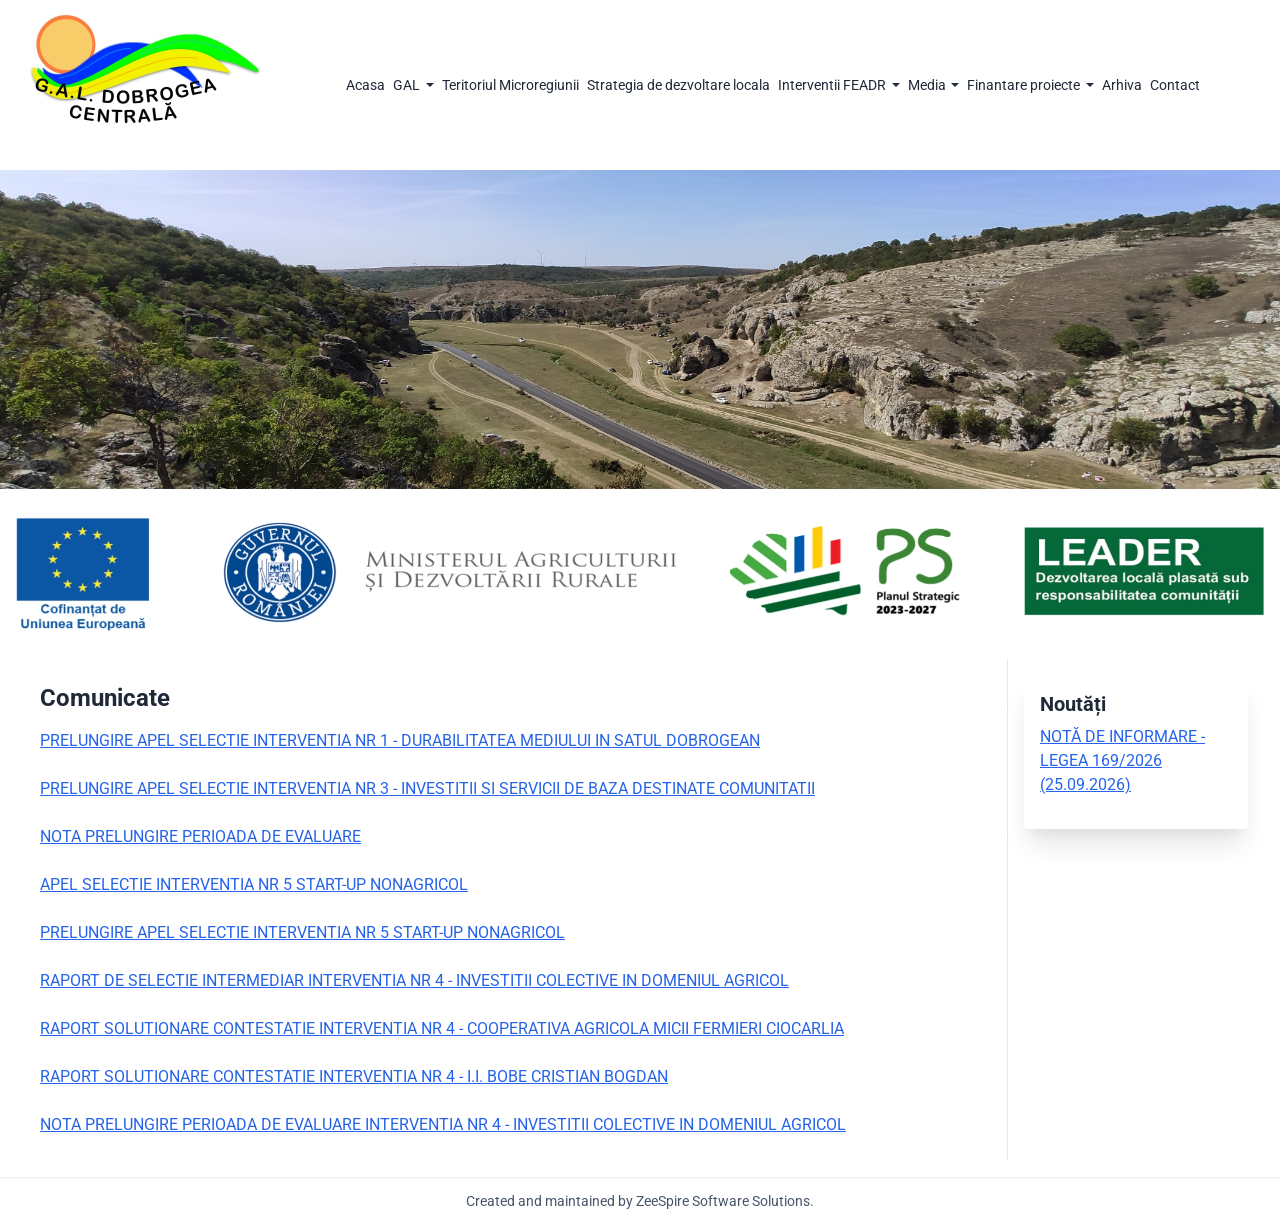
<file: media/comunicate/index.html>
<!doctype html>
<html lang="ro" data-theme="corporate">
<head>
<meta charset="utf-8">
<meta name="viewport" content="width=device-width, initial-scale=1">
<title>GALDC - Grupul de Actiune Locala Dobrogea Centrala</title>
<meta name="description" content="Grupul de Actiune Locala Dobrogea Centrala este un parteneriat public privat constituit conform programului LEADER">
<link rel="icon" href="../../favicon.ico" type="image/x-icon">
<link rel="preconnect" href="https://fonts.googleapis.com">
<link rel="preconnect" href="https://fonts.gstatic.com" crossorigin>
<link rel="stylesheet" href="https://fonts.googleapis.com/css2?family=Roboto:ital,wght@0,100;0,300;0,400;0,700;1,100;1,300;1,400;1,700&display=swap">
<link rel="stylesheet" href="../../assets/css/site.css?v=2026-05-26-5">
</head>
<body>
<div class="flex-col-min-screen">
<header>
  <div class="container navbar">
    <div class="navbar-start">
      <a href="../../acasa/index.html"><img src="../../helper/gal-logo-new.jpg" alt="gal logo" width="250" height="139"></a>
    </div>
    <nav class="navbar-center" aria-label="Navigație principală">
      <ul class="menu-horizontal">
        <li><a href="../../acasa/index.html">Acasa</a></li>
        <li class="dropdown">
          <button class="dropdown-trigger" type="button" aria-haspopup="true" aria-expanded="false">GAL<span class="dropdown-caret" aria-hidden="true"></span></button>
          <ul class="dropdown-content">
            <li><a href="../../details-of-organisations/index.html">Details of organisation</a></li>
            <li><a href="../../implementarea-sdl-prin-leader/index.html">Implementarea SDL prin LEADER</a></li>
            <li><a href="https://ec.europa.eu/enrd/leader-clld_en.html" target="_blank" rel="noopener">Informatii generale</a></li>
          </ul>
        </li>
        <li><a href="../../teritoriul-microregiunii/index.html">Teritoriul Microregiunii</a></li>
        <li><a href="../../strategia-de-dezvoltare-locala/SDL_GAL_DOBROGEA_CENTRALA_REVIZIE_1.pdf" target="_blank" rel="noopener">Strategia de dezvoltare locala</a></li>
        <li class="dropdown">
          <button class="dropdown-trigger" type="button" aria-haspopup="true" aria-expanded="false">Interventii FEADR<span class="dropdown-caret" aria-hidden="true"></span></button>
          <ul class="dropdown-content">
            <li><a href="../../interventii/1-durabilitatea-mediului-in-satul-dobrogean.pdf">Durabilitatea mediului in satul dobrogean</a></li>
            <li><a href="../../interventii/2-investitii-in-domeniul-sanatatii.pdf">Investitii in domeniul sănătăţii</a></li>
            <li><a href="../../interventii/3-investitii-si-servicii-de-baza-destinate-comunitatii.pdf">Investiţii şi servicii de baza destinate comunității</a></li>
            <li><a href="../../interventii/4-investitii-colective-in-domeniul-agricol.pdf">Investitii colective in domeniul agricol</a></li>
            <li><a href="../../interventii/5-start-up-neagricol.pdf">Start-up neagricol</a></li>
            <li><a href="../../interventii/6-activitati-neagricole-in-satul-dobrogean.pdf">Activitati neagricole in satul dobrogean</a></li>
            <li><a href="../../interventii/7-cooperare-inter-teritoriala.pdf">Cooperare inter-teritoriala pentru agricultura si turism</a></li>
          </ul>
        </li>
        <li class="dropdown">
          <button class="dropdown-trigger" type="button" aria-haspopup="true" aria-expanded="false">Media<span class="dropdown-caret" aria-hidden="true"></span></button>
          <ul class="dropdown-content">
            <li><a href="../../media/actiuni-animare/index.html">Actiuni animare</a></li>
            <li><a href="../../media/calendar-animare-tr2-an-2.pdf" target="_blank" rel="noopener">Calendar</a></li>
            <li><a href="../../media/comunicate/index.html">Comunicate</a></li>
            <li><a href="../../acasa/index.html">Comunicari: AM, RRN, AFIR</a></li>
            <li><a href="../../media/materiale-publicitare/index.html">Materiale publicitare</a></li>
          </ul>
        </li>
        <li class="dropdown">
          <button class="dropdown-trigger" type="button" aria-haspopup="true" aria-expanded="false">Finantare proiecte<span class="dropdown-caret" aria-hidden="true"></span></button>
          <ul class="dropdown-content">
            <li><a href="../../finantare-proiecte/calendar-apeluri-selectie/index.html">Calendar apeluri selectie</a></li>
            <li><a href="../../finantare-proiecte/apeluri-selectie/index.html">Apeluri selectie</a></li>
            <li><a href="../../finantare-proiecte/rapoarte-selectie/index.html">Rapoarte selectie</a></li>
            <li><a href="../../acasa/index.html">Proiecte finalizate</a></li>
          </ul>
        </li>
        <li><a href="../../arhiva/index.html">Arhiva</a></li>
        <li><a href="../../contact/index.html">Contact</a></li>
      </ul>
    </nav>
    <div class="mobile-menu-wrap">
      <button class="navbar-toggle" type="button" data-mobile-toggle aria-label="Meniu" aria-expanded="false">
        <svg xmlns="http://www.w3.org/2000/svg" viewBox="0 0 24 24" fill="none" stroke="currentColor" stroke-width="2" stroke-linecap="round" stroke-linejoin="round" aria-hidden="true"><path d="M4 6h16M4 12h8m-8 6h16"/></svg>
      </button>
      <ul class="mobile-menu" data-mobile-menu>
        <li><a href="../../acasa/index.html">Acasa</a></li>
        <li>
          <span class="menu-title">GAL</span>
          <ul>
            <li><a href="../../details-of-organisations/index.html">Details of organisation</a></li>
            <li><a href="../../implementarea-sdl-prin-leader/index.html">Implementarea SDL prin LEADER</a></li>
            <li><a href="https://ec.europa.eu/enrd/leader-clld_en.html" target="_blank" rel="noopener">Informatii generale</a></li>
          </ul>
        </li>
        <li><a href="../../teritoriul-microregiunii/index.html">Teritoriul Microregiunii</a></li>
        <li><a href="../../strategia-de-dezvoltare-locala/SDL_GAL_DOBROGEA_CENTRALA_REVIZIE_1.pdf" target="_blank" rel="noopener">Strategia de dezvoltare locala</a></li>
        <li>
          <span class="menu-title">Interventii FEADR</span>
          <ul>
            <li><a href="../../interventii/1-durabilitatea-mediului-in-satul-dobrogean.pdf">Durabilitatea mediului in satul dobrogean</a></li>
            <li><a href="../../interventii/2-investitii-in-domeniul-sanatatii.pdf">Investitii in domeniul sănătăţii</a></li>
            <li><a href="../../interventii/3-investitii-si-servicii-de-baza-destinate-comunitatii.pdf">Investiţii şi servicii de baza destinate comunității</a></li>
            <li><a href="../../interventii/4-investitii-colective-in-domeniul-agricol.pdf">Investitii colective in domeniul agricol</a></li>
            <li><a href="../../interventii/5-start-up-neagricol.pdf">Start-up neagricol</a></li>
            <li><a href="../../interventii/6-activitati-neagricole-in-satul-dobrogean.pdf">Activitati neagricole in satul dobrogean</a></li>
            <li><a href="../../interventii/7-cooperare-inter-teritoriala.pdf">Cooperare inter-teritoriala pentru agricultura si turism</a></li>
          </ul>
        </li>
        <li>
          <span class="menu-title">Media</span>
          <ul>
            <li><a href="../../media/actiuni-animare/index.html">Actiuni animare</a></li>
            <li><a href="../../media/calendar-animare-tr2-an-2.pdf" target="_blank" rel="noopener">Calendar</a></li>
            <li><a href="../../media/comunicate/index.html">Comunicate</a></li>
            <li><a href="../../acasa/index.html">Comunicari: AM, RRN, AFIR</a></li>
            <li><a href="../../media/materiale-publicitare/index.html">Materiale publicitare</a></li>
          </ul>
        </li>
        <li>
          <span class="menu-title">Finantare proiecte</span>
          <ul>
            <li><a href="../../finantare-proiecte/calendar-apeluri-selectie/index.html">Calendar apeluri selectie</a></li>
            <li><a href="../../finantare-proiecte/apeluri-selectie/index.html">Apeluri selectie</a></li>
            <li><a href="../../finantare-proiecte/rapoarte-selectie/index.html">Rapoarte selectie</a></li>
            <li><a href="../../acasa/index.html">Proiecte finalizate</a></li>
          </ul>
        </li>
        <li><a href="../../arhiva/index.html">Arhiva</a></li>
        <li><a href="../../contact/index.html">Contact</a></li>
      </ul>
    </div>
  </div>
  <div class="hero-strip">
    <img src="../../helper/IMG_20200920_125334-small.jpg" alt="Hero background" width="2000" height="800">
  </div>
</header>
<div class="container page-banner">
  <img src="../../helper/banner-gal.jpg" alt="banner gal" width="1280" height="170">
</div>
<div class="container page-body">
<main>
<h1>Comunicate</h1>
<a class="link" href="../../media/comunicate/anunt-prelungire-interventia-1.rar">PRELUNGIRE APEL SELECTIE INTERVENTIA NR 1 - DURABILITATEA MEDIULUI IN SATUL DOBROGEAN</a><br><br>
<a class="link" href="../../media/comunicate/anunt-prelungire-interventia-3.rar">PRELUNGIRE APEL SELECTIE INTERVENTIA NR 3 - INVESTITII SI SERVICII DE BAZA DESTINATE COMUNITATII</a><br><br>
<a class="link" href="../../media/comunicate/NOTA-PRELUNGIRE-PERIOADA-DE-EVALUARE.pdf">NOTA PRELUNGIRE PERIOADA DE EVALUARE</a><br><br>
<a class="link" href="../../media/comunicate/1-anunt-apel-interventia-5.docx">APEL SELECTIE INTERVENTIA NR 5 START-UP NONAGRICOL</a><br><br>
<a class="link" href="../../media/comunicate/2-anunt-prelungire-interventia-5.docx">PRELUNGIRE APEL SELECTIE INTERVENTIA NR 5 START-UP NONAGRICOL</a><br><br>
<a class="link" href="../../media/comunicate/Raport-selectie-intermediar-I4-DC.pdf" target="_blank" rel="noopener">RAPORT DE SELECTIE INTERMEDIAR INTERVENTIA NR 4 - INVESTITII COLECTIVE IN DOMENIUL AGRICOL</a><br><br>
<a class="link" href="../../media/comunicate/Raport-solutionare-contestatie-I4-Cooperativa-Micii-Fermieri-Ciocarlia.pdf" target="_blank" rel="noopener">RAPORT SOLUTIONARE CONTESTATIE INTERVENTIA NR 4 - COOPERATIVA AGRICOLA MICII FERMIERI CIOCARLIA</a><br><br>
<a class="link" href="../../media/comunicate/Raport-solutionare-contestatie-I4-II-Bobe-Cristian-Bogdan.pdf" target="_blank" rel="noopener">RAPORT SOLUTIONARE CONTESTATIE INTERVENTIA NR 4 - I.I. BOBE CRISTIAN BOGDAN</a><br><br>
<a class="link" href="../../media/comunicate/NOTA-PRELUNGIRE-PERIOADA-DE-EVALUARE-INTERVENTIA-4.pdf" target="_blank" rel="noopener">NOTA PRELUNGIRE PERIOADA DE EVALUARE INTERVENTIA NR 4 - INVESTITII COLECTIVE IN DOMENIUL AGRICOL</a>
</main>
<aside class="sidebar">
  <div class="card">
    <h2>Noutăți</h2>
    <ul class="list-none">
      <li><a class="link" href="../../media/nota-informare-legea-169-2026.pdf" target="_blank" rel="noopener">NOTĂ DE INFORMARE - LEGEA 169/2026 (25.09.2026)</a></li>
    </ul>
  </div>
</aside>
</div>
<footer class="site-footer">
  <div class="container">
    Created and maintained by <a href="https://zeespire.com" target="_blank" rel="noopener noreferrer">ZeeSpire Software Solutions</a>.
  </div>
</footer>
</div>
<script src="../../assets/js/site.js" defer></script>
</body>
</html>
</file>
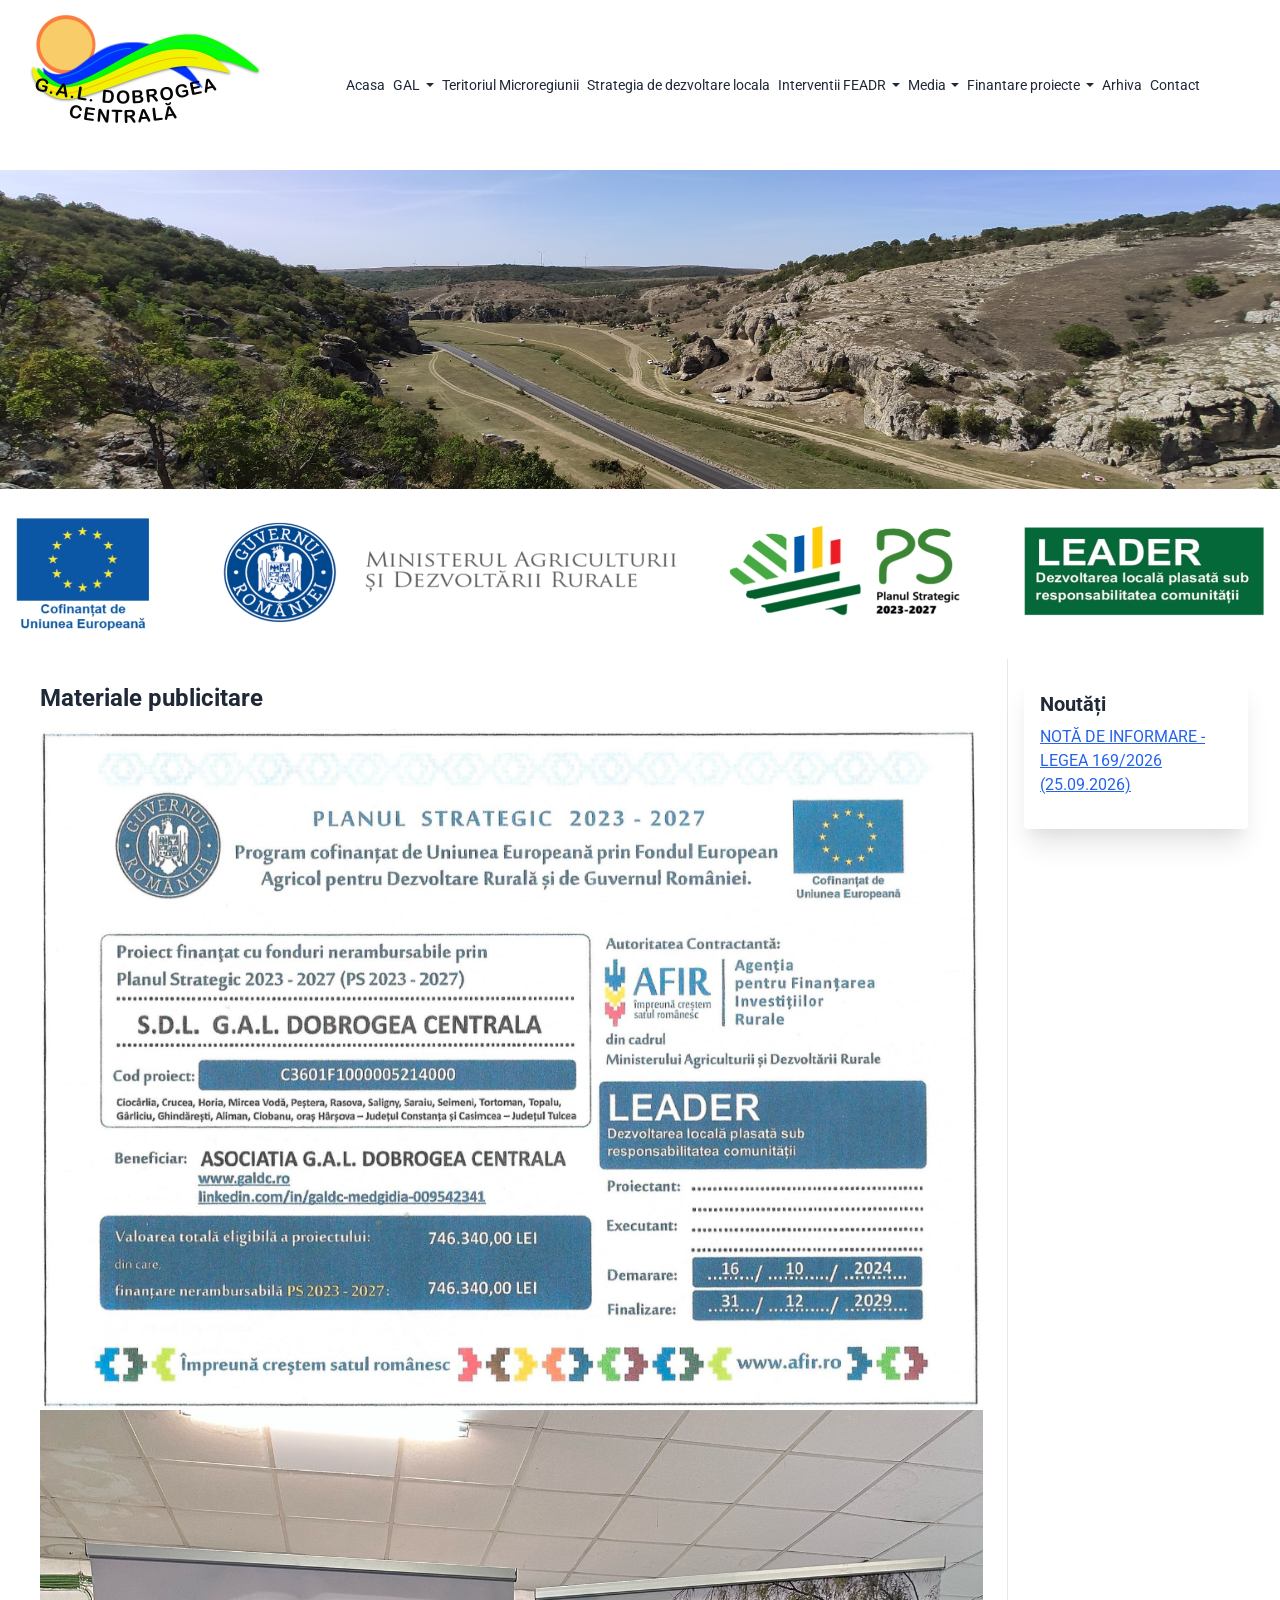
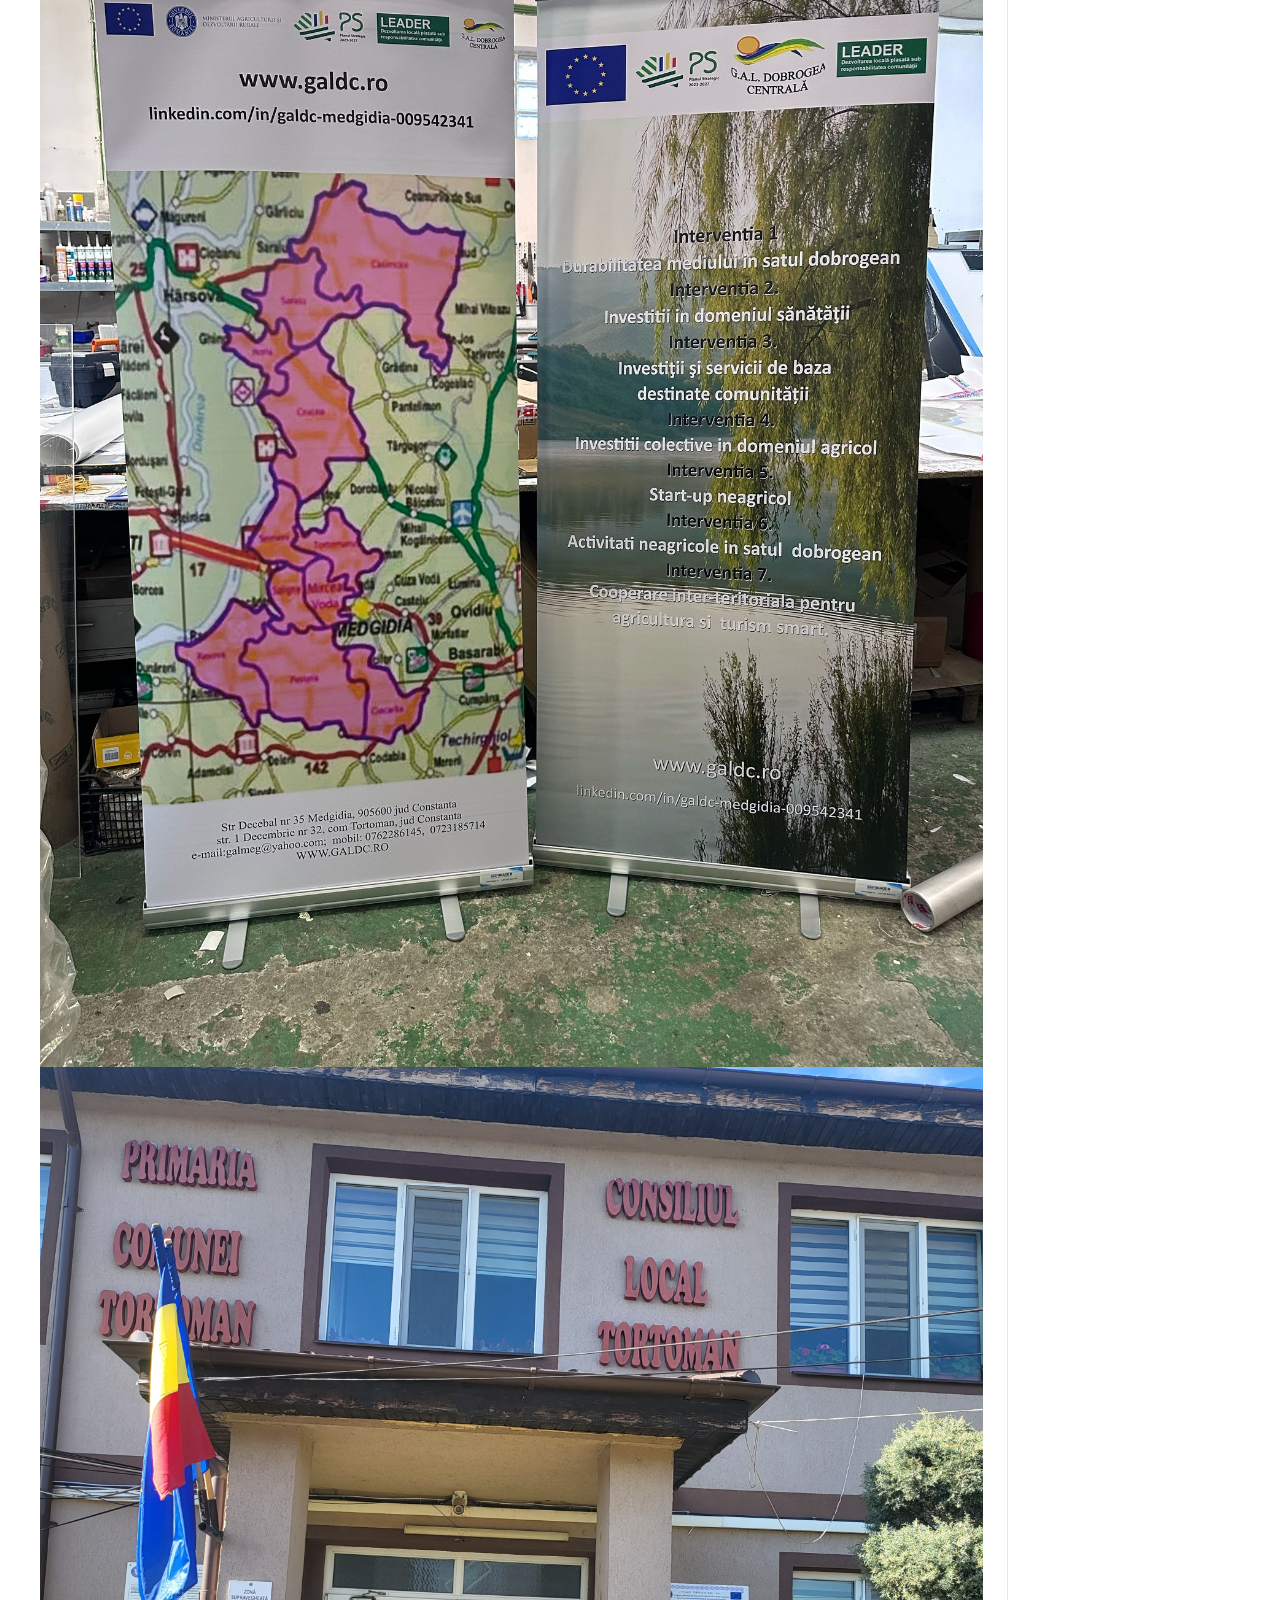
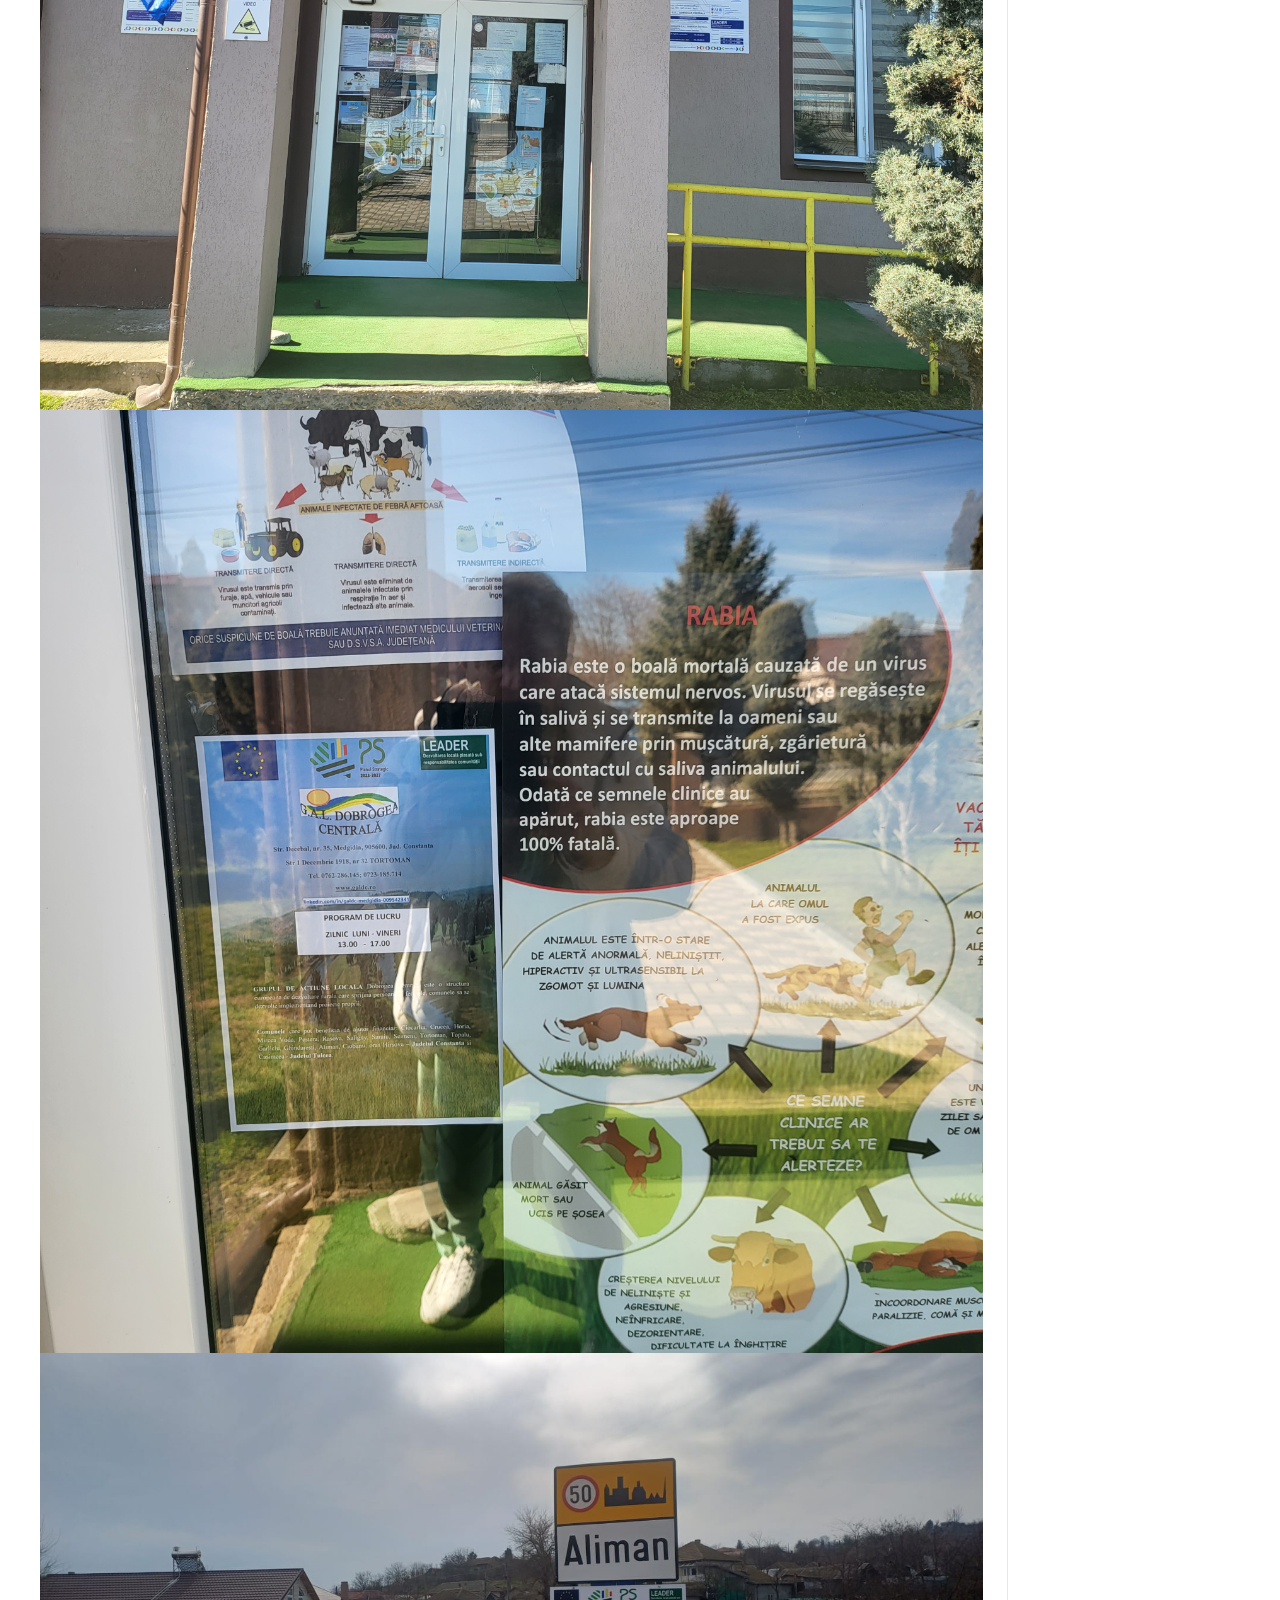
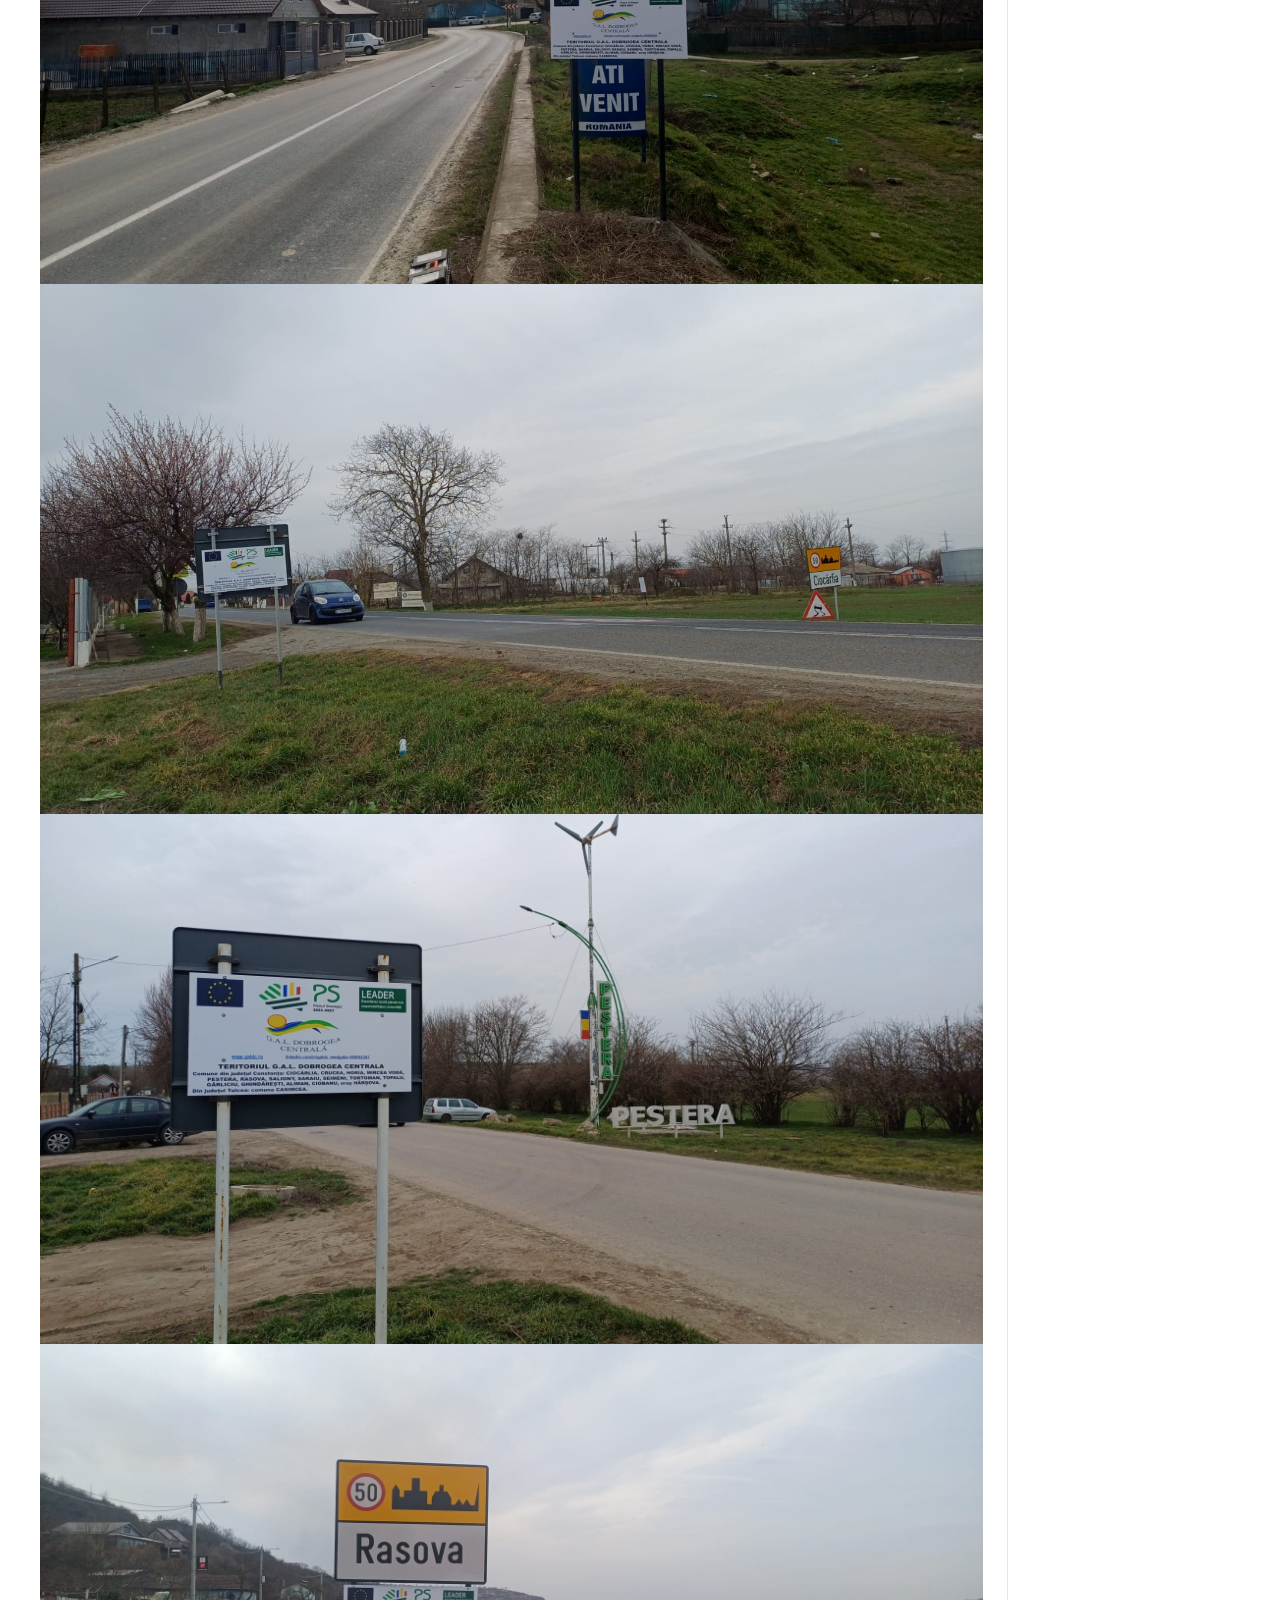
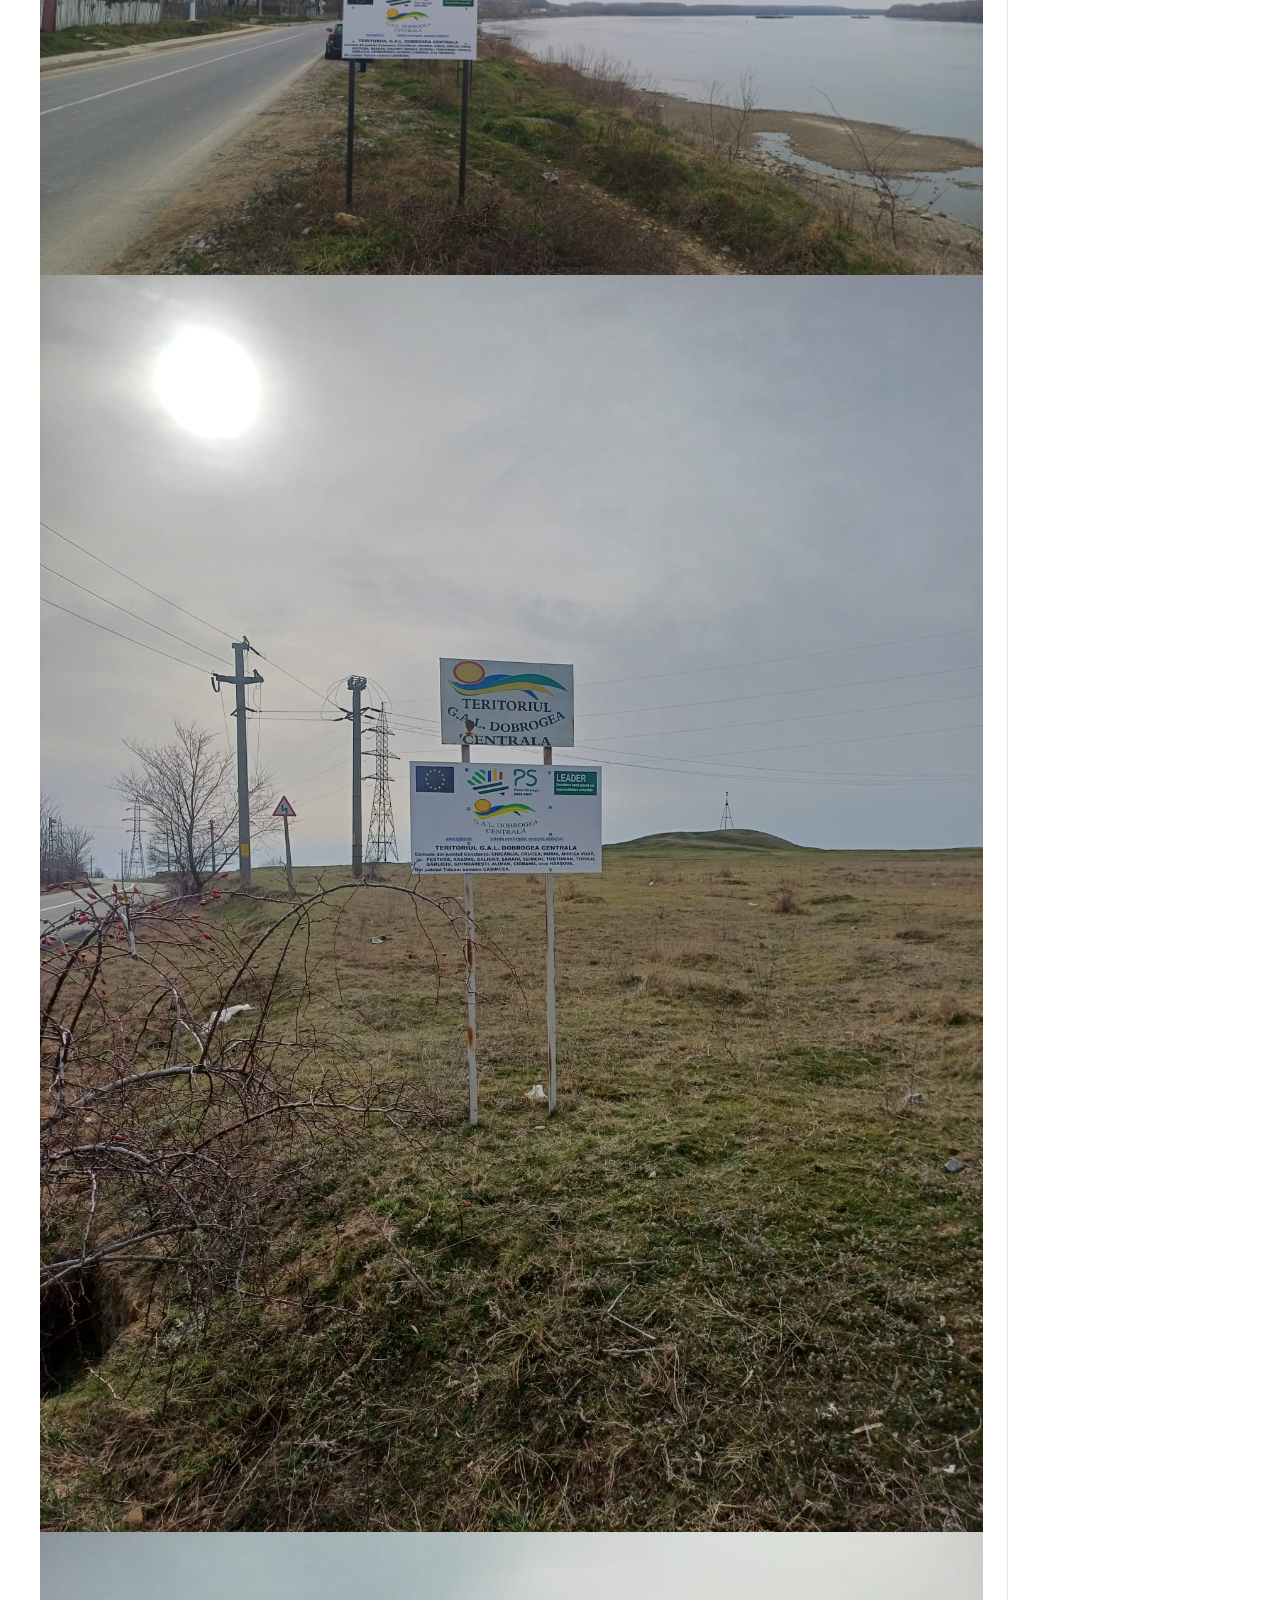
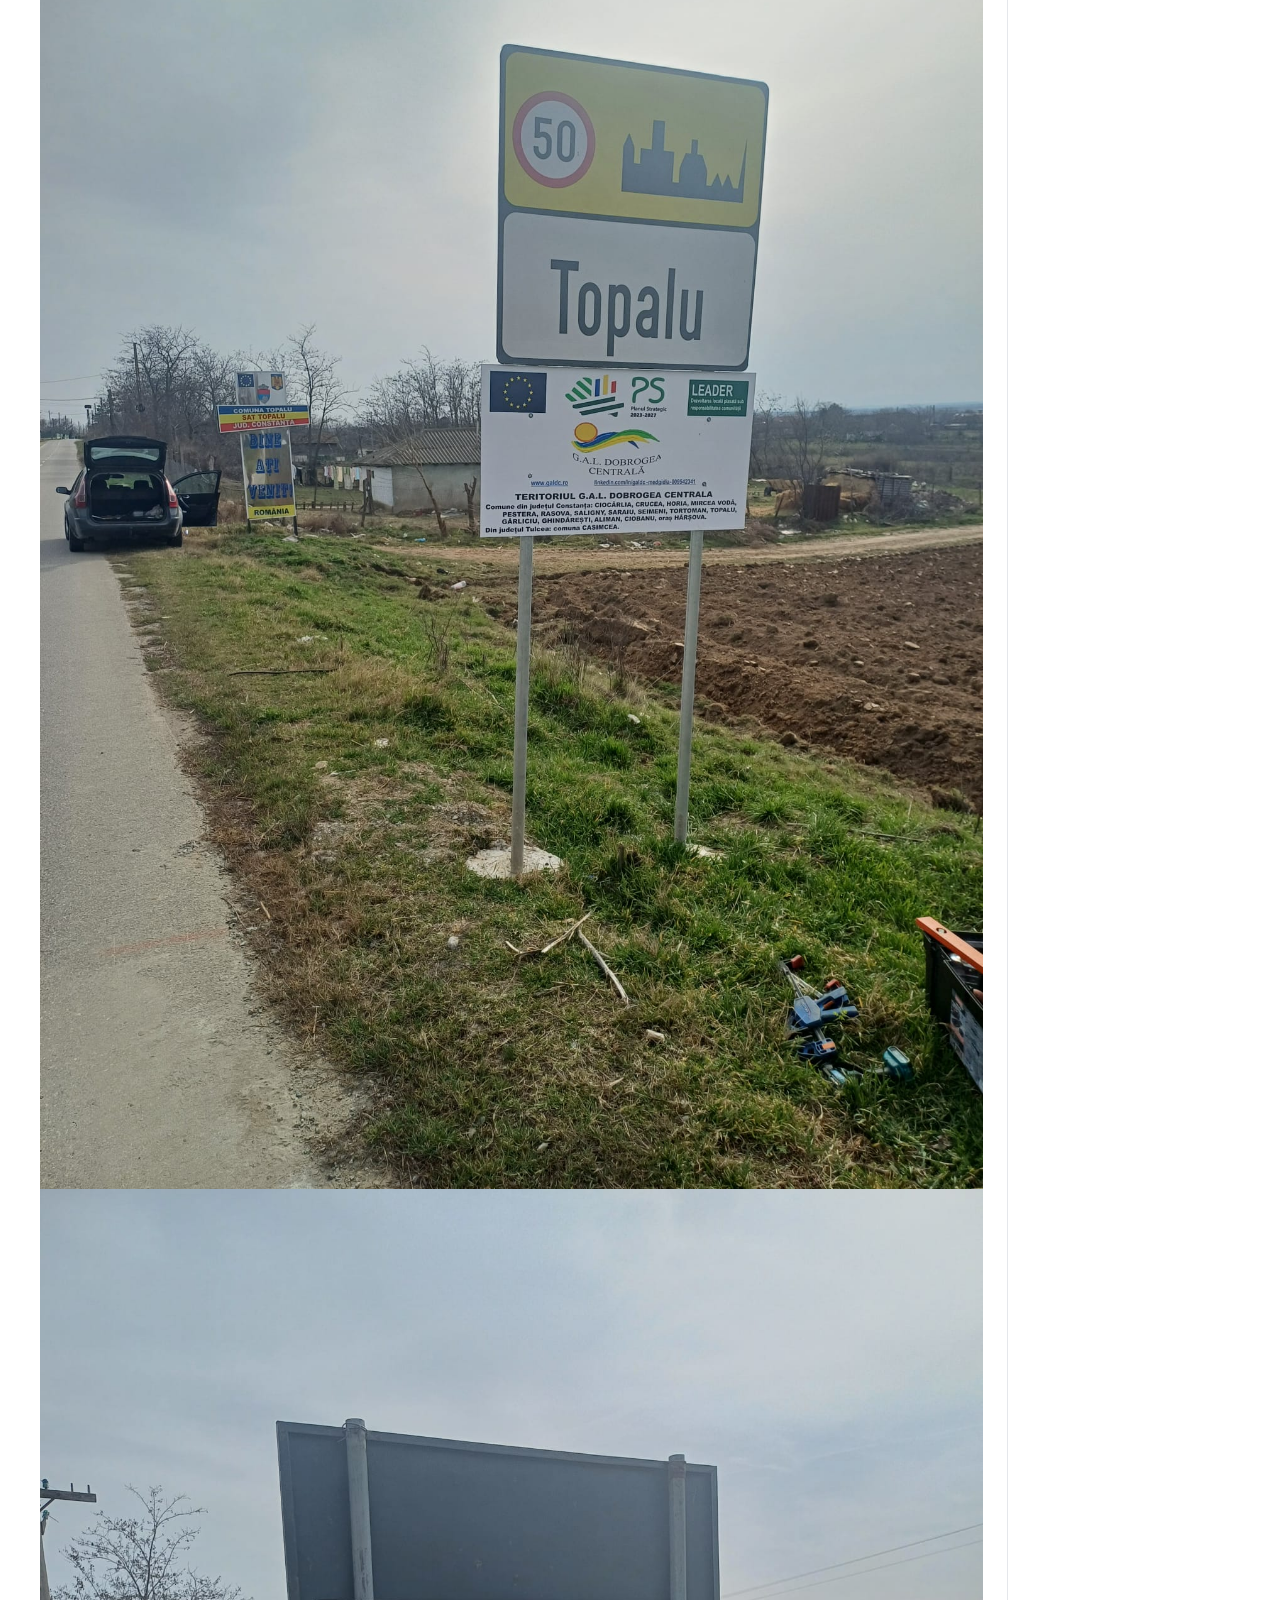
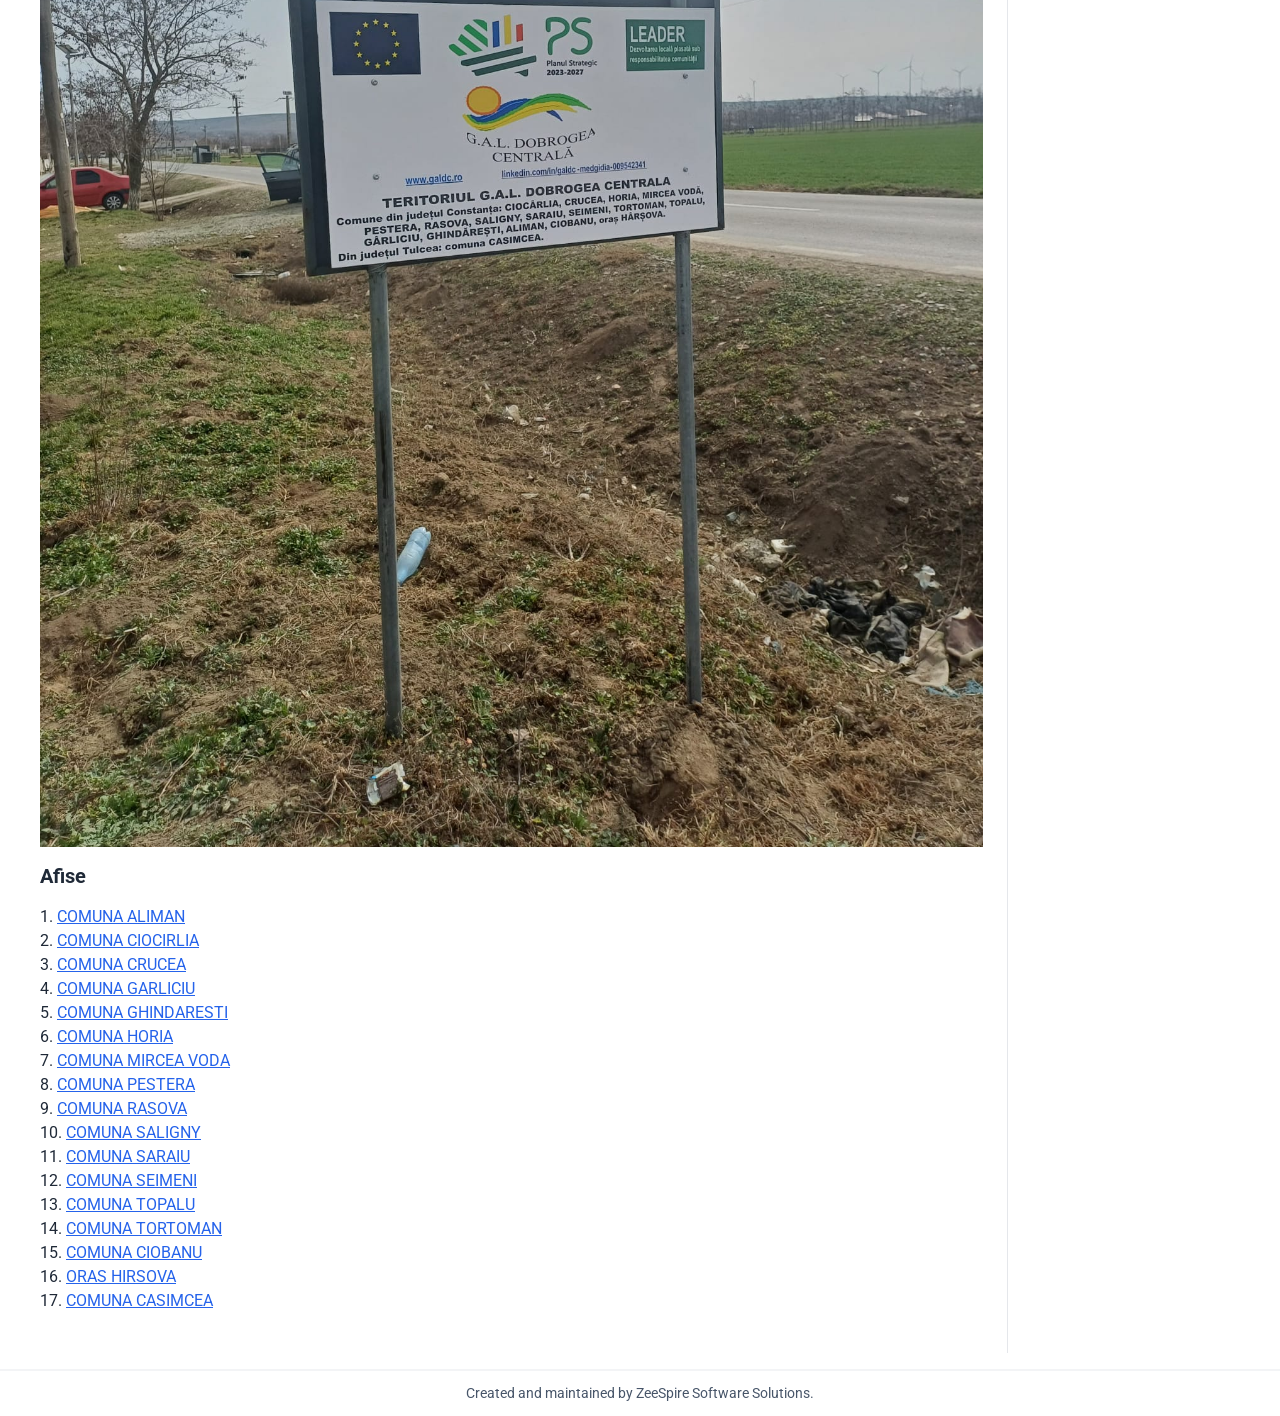
<file: media/materiale-publicitare/index.html>
<!doctype html>
<html lang="ro" data-theme="corporate">
<head>
<meta charset="utf-8">
<meta name="viewport" content="width=device-width, initial-scale=1">
<title>GALDC - Grupul de Actiune Locala Dobrogea Centrala</title>
<meta name="description" content="Grupul de Actiune Locala Dobrogea Centrala este un parteneriat public privat constituit conform programului LEADER">
<link rel="icon" href="../../favicon.ico" type="image/x-icon">
<link rel="preconnect" href="https://fonts.googleapis.com">
<link rel="preconnect" href="https://fonts.gstatic.com" crossorigin>
<link rel="stylesheet" href="https://fonts.googleapis.com/css2?family=Roboto:ital,wght@0,100;0,300;0,400;0,700;1,100;1,300;1,400;1,700&display=swap">
<link rel="stylesheet" href="../../assets/css/site.css?v=2026-05-26-5">
</head>
<body>
<div class="flex-col-min-screen">
<header>
  <div class="container navbar">
    <div class="navbar-start">
      <a href="../../acasa/index.html"><img src="../../helper/gal-logo-new.jpg" alt="gal logo" width="250" height="139"></a>
    </div>
    <nav class="navbar-center" aria-label="Navigație principală">
      <ul class="menu-horizontal">
        <li><a href="../../acasa/index.html">Acasa</a></li>
        <li class="dropdown">
          <button class="dropdown-trigger" type="button" aria-haspopup="true" aria-expanded="false">GAL<span class="dropdown-caret" aria-hidden="true"></span></button>
          <ul class="dropdown-content">
            <li><a href="../../details-of-organisations/index.html">Details of organisation</a></li>
            <li><a href="../../implementarea-sdl-prin-leader/index.html">Implementarea SDL prin LEADER</a></li>
            <li><a href="https://ec.europa.eu/enrd/leader-clld_en.html" target="_blank" rel="noopener">Informatii generale</a></li>
          </ul>
        </li>
        <li><a href="../../teritoriul-microregiunii/index.html">Teritoriul Microregiunii</a></li>
        <li><a href="../../strategia-de-dezvoltare-locala/SDL_GAL_DOBROGEA_CENTRALA_REVIZIE_1.pdf" target="_blank" rel="noopener">Strategia de dezvoltare locala</a></li>
        <li class="dropdown">
          <button class="dropdown-trigger" type="button" aria-haspopup="true" aria-expanded="false">Interventii FEADR<span class="dropdown-caret" aria-hidden="true"></span></button>
          <ul class="dropdown-content">
            <li><a href="../../interventii/1-durabilitatea-mediului-in-satul-dobrogean.pdf">Durabilitatea mediului in satul dobrogean</a></li>
            <li><a href="../../interventii/2-investitii-in-domeniul-sanatatii.pdf">Investitii in domeniul sănătăţii</a></li>
            <li><a href="../../interventii/3-investitii-si-servicii-de-baza-destinate-comunitatii.pdf">Investiţii şi servicii de baza destinate comunității</a></li>
            <li><a href="../../interventii/4-investitii-colective-in-domeniul-agricol.pdf">Investitii colective in domeniul agricol</a></li>
            <li><a href="../../interventii/5-start-up-neagricol.pdf">Start-up neagricol</a></li>
            <li><a href="../../interventii/6-activitati-neagricole-in-satul-dobrogean.pdf">Activitati neagricole in satul dobrogean</a></li>
            <li><a href="../../interventii/7-cooperare-inter-teritoriala.pdf">Cooperare inter-teritoriala pentru agricultura si turism</a></li>
          </ul>
        </li>
        <li class="dropdown">
          <button class="dropdown-trigger" type="button" aria-haspopup="true" aria-expanded="false">Media<span class="dropdown-caret" aria-hidden="true"></span></button>
          <ul class="dropdown-content">
            <li><a href="../../media/actiuni-animare/index.html">Actiuni animare</a></li>
            <li><a href="../../media/calendar-animare-tr2-an-2.pdf" target="_blank" rel="noopener">Calendar</a></li>
            <li><a href="../../media/comunicate/index.html">Comunicate</a></li>
            <li><a href="../../acasa/index.html">Comunicari: AM, RRN, AFIR</a></li>
            <li><a href="../../media/materiale-publicitare/index.html">Materiale publicitare</a></li>
          </ul>
        </li>
        <li class="dropdown">
          <button class="dropdown-trigger" type="button" aria-haspopup="true" aria-expanded="false">Finantare proiecte<span class="dropdown-caret" aria-hidden="true"></span></button>
          <ul class="dropdown-content">
            <li><a href="../../finantare-proiecte/calendar-apeluri-selectie/index.html">Calendar apeluri selectie</a></li>
            <li><a href="../../finantare-proiecte/apeluri-selectie/index.html">Apeluri selectie</a></li>
            <li><a href="../../finantare-proiecte/rapoarte-selectie/index.html">Rapoarte selectie</a></li>
            <li><a href="../../acasa/index.html">Proiecte finalizate</a></li>
          </ul>
        </li>
        <li><a href="../../arhiva/index.html">Arhiva</a></li>
        <li><a href="../../contact/index.html">Contact</a></li>
      </ul>
    </nav>
    <div class="mobile-menu-wrap">
      <button class="navbar-toggle" type="button" data-mobile-toggle aria-label="Meniu" aria-expanded="false">
        <svg xmlns="http://www.w3.org/2000/svg" viewBox="0 0 24 24" fill="none" stroke="currentColor" stroke-width="2" stroke-linecap="round" stroke-linejoin="round" aria-hidden="true"><path d="M4 6h16M4 12h8m-8 6h16"/></svg>
      </button>
      <ul class="mobile-menu" data-mobile-menu>
        <li><a href="../../acasa/index.html">Acasa</a></li>
        <li>
          <span class="menu-title">GAL</span>
          <ul>
            <li><a href="../../details-of-organisations/index.html">Details of organisation</a></li>
            <li><a href="../../implementarea-sdl-prin-leader/index.html">Implementarea SDL prin LEADER</a></li>
            <li><a href="https://ec.europa.eu/enrd/leader-clld_en.html" target="_blank" rel="noopener">Informatii generale</a></li>
          </ul>
        </li>
        <li><a href="../../teritoriul-microregiunii/index.html">Teritoriul Microregiunii</a></li>
        <li><a href="../../strategia-de-dezvoltare-locala/SDL_GAL_DOBROGEA_CENTRALA_REVIZIE_1.pdf" target="_blank" rel="noopener">Strategia de dezvoltare locala</a></li>
        <li>
          <span class="menu-title">Interventii FEADR</span>
          <ul>
            <li><a href="../../interventii/1-durabilitatea-mediului-in-satul-dobrogean.pdf">Durabilitatea mediului in satul dobrogean</a></li>
            <li><a href="../../interventii/2-investitii-in-domeniul-sanatatii.pdf">Investitii in domeniul sănătăţii</a></li>
            <li><a href="../../interventii/3-investitii-si-servicii-de-baza-destinate-comunitatii.pdf">Investiţii şi servicii de baza destinate comunității</a></li>
            <li><a href="../../interventii/4-investitii-colective-in-domeniul-agricol.pdf">Investitii colective in domeniul agricol</a></li>
            <li><a href="../../interventii/5-start-up-neagricol.pdf">Start-up neagricol</a></li>
            <li><a href="../../interventii/6-activitati-neagricole-in-satul-dobrogean.pdf">Activitati neagricole in satul dobrogean</a></li>
            <li><a href="../../interventii/7-cooperare-inter-teritoriala.pdf">Cooperare inter-teritoriala pentru agricultura si turism</a></li>
          </ul>
        </li>
        <li>
          <span class="menu-title">Media</span>
          <ul>
            <li><a href="../../media/actiuni-animare/index.html">Actiuni animare</a></li>
            <li><a href="../../media/calendar-animare-tr2-an-2.pdf" target="_blank" rel="noopener">Calendar</a></li>
            <li><a href="../../media/comunicate/index.html">Comunicate</a></li>
            <li><a href="../../acasa/index.html">Comunicari: AM, RRN, AFIR</a></li>
            <li><a href="../../media/materiale-publicitare/index.html">Materiale publicitare</a></li>
          </ul>
        </li>
        <li>
          <span class="menu-title">Finantare proiecte</span>
          <ul>
            <li><a href="../../finantare-proiecte/calendar-apeluri-selectie/index.html">Calendar apeluri selectie</a></li>
            <li><a href="../../finantare-proiecte/apeluri-selectie/index.html">Apeluri selectie</a></li>
            <li><a href="../../finantare-proiecte/rapoarte-selectie/index.html">Rapoarte selectie</a></li>
            <li><a href="../../acasa/index.html">Proiecte finalizate</a></li>
          </ul>
        </li>
        <li><a href="../../arhiva/index.html">Arhiva</a></li>
        <li><a href="../../contact/index.html">Contact</a></li>
      </ul>
    </div>
  </div>
  <div class="hero-strip">
    <img src="../../helper/IMG_20200920_125334-small.jpg" alt="Hero background" width="2000" height="800">
  </div>
</header>
<div class="container page-banner">
  <img src="../../helper/banner-gal.jpg" alt="banner gal" width="1280" height="170">
</div>
<div class="container page-body">
<main>
<h1>Materiale publicitare</h1>
<img src="../../media/materiale-publicitare/panou.jpg" alt="panou" width="943" height="641">
<img src="../../media/materiale-publicitare/rollup.jpg" alt="rollup" width="943" height="1257">

<img src="../../media/materiale-publicitare/altele/01-tortoman-sediu-gal.jpg" alt="sediu">
<img src="../../media/materiale-publicitare/altele/02-tortoman-program.jpg" alt="program">
<img src="../../media/materiale-publicitare/altele/ALIMAN.jpg" alt="aliman">
<img src="../../media/materiale-publicitare/altele/CIOCIRLIA.jpg" alt="ciocarlia">
<img src="../../media/materiale-publicitare/altele/PESTEREA.jpg" alt="pesterea">
<img src="../../media/materiale-publicitare/altele/RASOVA.jpg" alt="rasova">
<img src="../../media/materiale-publicitare/altele/SEIMENI.jpg" alt="seimeni">
<img src="../../media/materiale-publicitare/altele/TOPALU.jpg" alt="topalu">
<img src="../../media/materiale-publicitare/altele/TORTOMAN.jpg" alt="tortoman">

<h2>Afise</h2>
<ul class="list-none">
  <li>1. <a class="link" href="../../media/materiale-publicitare/afise/aliman.pdf">COMUNA ALIMAN</a></li>
  <li>2. <a class="link" href="../../media/materiale-publicitare/afise/ciocirlia.pdf">COMUNA CIOCIRLIA</a></li>
  <li>3. <a class="link" href="../../media/materiale-publicitare/afise/crucea.pdf">COMUNA CRUCEA</a></li>
  <li>4. <a class="link" href="../../media/materiale-publicitare/afise/garliciu.pdf">COMUNA GARLICIU</a></li>
  <li>5. <a class="link" href="../../media/materiale-publicitare/afise/ghindaresti.pdf">COMUNA GHINDARESTI</a></li>
  <li>6. <a class="link" href="../../media/materiale-publicitare/afise/horia.pdf">COMUNA HORIA</a></li>
  <li>7. <a class="link" href="../../media/materiale-publicitare/afise/mircea-voda.pdf">COMUNA MIRCEA VODA</a></li>
  <li>8. <a class="link" href="../../media/materiale-publicitare/afise/pestera.pdf">COMUNA PESTERA</a></li>
  <li>9. <a class="link" href="../../media/materiale-publicitare/afise/rasova.pdf">COMUNA RASOVA</a></li>
  <li>10. <a class="link" href="../../media/materiale-publicitare/afise/saligny.pdf">COMUNA SALIGNY</a></li>
  <li>11. <a class="link" href="../../media/materiale-publicitare/afise/saraiu.pdf">COMUNA SARAIU</a></li>
  <li>12. <a class="link" href="../../media/materiale-publicitare/afise/seimeni.pdf">COMUNA SEIMENI</a></li>
  <li>13. <a class="link" href="../../media/materiale-publicitare/afise/topalu.pdf">COMUNA TOPALU</a></li>
  <li>14. <a class="link" href="../../media/materiale-publicitare/afise/tortoman.pdf">COMUNA TORTOMAN</a></li>
  <li>15. <a class="link" href="../../media/materiale-publicitare/afise/ciobanu.pdf">COMUNA CIOBANU</a></li>
  <li>16. <a class="link" href="../../media/materiale-publicitare/afise/hirsova.pdf">ORAS HIRSOVA</a></li>
  <li>17. <a class="link" href="../../media/materiale-publicitare/afise/casimcea.pdf">COMUNA CASIMCEA</a></li>
</ul>
</main>
<aside class="sidebar">
  <div class="card">
    <h2>Noutăți</h2>
    <ul class="list-none">
      <li><a class="link" href="../../media/nota-informare-legea-169-2026.pdf" target="_blank" rel="noopener">NOTĂ DE INFORMARE - LEGEA 169/2026 (25.09.2026)</a></li>
    </ul>
  </div>
</aside>
</div>
<footer class="site-footer">
  <div class="container">
    Created and maintained by <a href="https://zeespire.com" target="_blank" rel="noopener noreferrer">ZeeSpire Software Solutions</a>.
  </div>
</footer>
</div>
<script src="../../assets/js/site.js" defer></script>
</body>
</html>
</file>
<file: assets/css/site.css>
/* GALDC site stylesheet — hand-authored, no framework runtime. */

*,
*::before,
*::after { box-sizing: border-box; }

html, body { margin: 0; padding: 0; }

body {
  font-family: "Roboto", -apple-system, BlinkMacSystemFont, "Segoe UI",
    Helvetica, Arial, sans-serif;
  color: #1f2937;
  background: #ffffff;
  line-height: 1.5;
  -webkit-font-smoothing: antialiased;
  text-rendering: optimizeLegibility;
}

img { max-width: 100%; height: auto; display: block; }

a { color: inherit; }

.flex-col-min-screen { display: flex; flex-direction: column; min-height: 100vh; }

.container {
  width: 100%;
  max-width: 1280px;
  margin-left: auto;
  margin-right: auto;
  padding-left: 1rem;
  padding-right: 1rem;
}

/* ---------------- Navbar ---------------- */

.navbar {
  display: flex;
  align-items: center;
  justify-content: space-between;
  padding: 0.5rem;
  min-height: 4rem;
  background: #ffffff;
  position: relative;
  z-index: 20;
  gap: 0.5rem;
}

.navbar-start a { display: inline-block; line-height: 0; margin: 0.25rem; }
.navbar-start img { max-width: 250px; height: auto; }

.navbar-center { display: none; flex: 1; justify-content: center; }
.mobile-menu-wrap { display: flex; }

@media (min-width: 1024px) {
  .navbar-center { display: flex; }
  .mobile-menu-wrap { display: none; }
}

.menu-horizontal {
  display: flex;
  flex-wrap: wrap;
  align-items: center;
  list-style: none;
  margin: 0;
  padding: 0.5rem 0.25rem;
  gap: 0;
  font-size: 0.875rem;
  line-height: 1.25rem;
}

.menu-horizontal > li { display: flex; align-items: center; margin: 0.25rem; }

.menu-horizontal > li > a,
.dropdown-trigger {
  display: inline-flex;
  align-items: center;
  gap: 0.35rem;
  padding: 0;
  color: #1f2937;
  text-decoration: none;
  border-radius: 0.25rem;
  background: transparent;
  border: 0;
  font-size: 0.875rem;
  line-height: 1.25rem;
  font-family: inherit;
  cursor: pointer;
}

.menu-horizontal > li > a:hover,
.menu-horizontal > li > a:focus-visible,
.dropdown-trigger:hover,
.dropdown-trigger:focus-visible {
  color: #2563eb;
  outline: none;
}

.dropdown { position: relative; }

.dropdown-caret {
  display: inline-block;
  width: 0;
  height: 0;
  border-left: 4px solid transparent;
  border-right: 4px solid transparent;
  border-top: 4px solid currentColor;
}

.dropdown-content {
  display: none;
  position: absolute;
  top: 100%;
  left: 0;
  z-index: 50;
  min-width: 13rem;
  background: #ffffff;
  border-radius: 0.25rem;
  box-shadow: 0 1px 3px 0 rgba(0, 0, 0, 0.1),
    0 1px 2px 0 rgba(0, 0, 0, 0.06);
  padding: 0.5rem;
  list-style: none;
  margin: 0;
  font-size: 0.875rem;
  line-height: 1.25rem;
}

/* Invisible bridge so the cursor can travel from the trigger to the dropdown
 * without leaving the hover area. Without this the menu closes mid-traverse. */
.dropdown-content::before {
  content: "";
  position: absolute;
  left: 0;
  right: 0;
  top: -10px;
  height: 10px;
}

.dropdown-content li { margin: 0; }

.dropdown-content a {
  display: block;
  padding: 0.5rem 0.75rem;
  color: #1f2937;
  text-decoration: none;
  border-radius: 0.375rem;
}

.dropdown-content a:hover,
.dropdown-content a:focus-visible {
  background: #f1f5f9;
  outline: none;
}

@media (hover: hover) and (min-width: 1024px) {
  .dropdown:hover .dropdown-content,
  .dropdown:focus-within .dropdown-content { display: block; }
}

.dropdown.is-open > .dropdown-content { display: block; }

/* ---------------- Mobile menu ---------------- */

.navbar-toggle {
  background: transparent;
  border: 0;
  padding: 0.5rem;
  cursor: pointer;
  color: #1f2937;
  border-radius: 0.5rem;
}
.navbar-toggle:hover,
.navbar-toggle:focus-visible { background: #f1f5f9; outline: none; }
.navbar-toggle svg { width: 22px; height: 22px; display: block; }

.mobile-menu {
  display: none;
  position: absolute;
  right: 1rem;
  top: 3.5rem;
  width: 13rem;
  max-height: 80vh;
  overflow-y: auto;
  background: #ffffff;
  border-radius: 0.25rem;
  box-shadow: 0 1px 3px 0 rgba(0, 0, 0, 0.1),
    0 1px 2px 0 rgba(0, 0, 0, 0.06);
  padding: 0.5rem;
  list-style: none;
  margin: 0;
  z-index: 50;
}

.mobile-menu.is-open { display: block; }

.mobile-menu li { margin: 0; }
.mobile-menu a {
  display: block;
  padding: 0.5rem 0.75rem;
  color: #1f2937;
  text-decoration: none;
  border-radius: 0.375rem;
}
.mobile-menu a:hover,
.mobile-menu a:focus-visible { background: #f1f5f9; outline: none; }

.mobile-menu .menu-title {
  display: block;
  padding: 0.4rem 0.75rem 0.1rem;
  font-weight: 600;
  font-size: 0.85rem;
  color: #6b7280;
}

.mobile-menu ul {
  list-style: none;
  padding-left: 0.5rem;
  margin: 0 0 0.25rem;
}

/* ---------------- Hero strip below navbar ---------------- */

.hero-strip { width: 100%; }
.hero-strip img { width: 100%; height: auto; }

/* ---------------- Page banner ---------------- */

.page-banner img { width: 100%; height: auto; }

/* ---------------- Page body (main + sidebar) ---------------- */

.page-body {
  display: flex;
  flex-direction: column;
  flex-grow: 1;
  background: #ffffff;
}

.page-body > main {
  flex: 1;
  min-width: 0;
  padding: 1.5rem;
  background: #ffffff;
  border-bottom: 1px solid #e5e7eb;
  overflow-wrap: break-word;
}

.sidebar {
  width: 100%;
  padding: 1rem;
  background: #ffffff;
}

@media (min-width: 640px) {
  .page-body { flex-direction: row; }
  .page-body > main {
    border-bottom: none;
    border-right: 1px solid #e5e7eb;
  }
  .sidebar { width: 16rem; flex-shrink: 0; }
}

.sidebar .card {
  background: #ffffff;
  border-radius: 0.25rem;
  box-shadow: 0 20px 25px -5px rgba(0, 0, 0, 0.1),
    0 10px 10px -5px rgba(0, 0, 0, 0.04);
  padding: 1rem;
}

.sidebar .card h2 {
  margin: 0 0 0.5rem;
  font-size: 1.25rem;
  font-weight: 700;
}

.sidebar .card p { margin: 0; }

/* ---------------- Typography ---------------- */

h1 { font-size: 1.5rem; font-weight: 700; line-height: 1.25; margin: 0 0 1rem; }
h2 { font-size: 1.25rem; font-weight: 700; line-height: 1.3; margin: 1rem 0 1rem; }
h3 { font-size: 1.125rem; font-weight: 700; line-height: 1.35; margin: 1rem 0 0.5rem; }

p { margin: 0 0 0.75rem; }
ul, ol { margin: 0 0 1rem; padding-left: 1.5rem; }

.list-none { list-style: none; padding-left: 0; }
.list-disc { list-style: disc; padding-left: 1.5rem; }

.link {
  color: #2563eb;
  text-decoration: underline;
}
.link:hover { color: #1e40af; }

table {
  width: 100%;
  border-collapse: collapse;
  margin: 0 0 1rem;
}
table th, table td {
  border: 1px solid #e5e7eb;
  padding: 0.5rem 0.75rem;
  text-align: left;
  vertical-align: top;
  overflow-wrap: anywhere;
}
table thead th { background: #f9fafb; }

/* Scroll wrapper for wide tables on narrow viewports */
.table-wrap {
  max-width: 100%;
  overflow-x: auto;
  -webkit-overflow-scrolling: touch;
  margin: 0 0 1rem;
}
.table-wrap > table { margin: 0; }

hr { border: 0; border-top: 1px solid #e5e7eb; margin: 1.5rem 0; }

.text-center { text-align: center; }

/* ---------------- Homepage chooser ---------------- */

.chooser {
  width: 100%;
  min-height: 100vh;
  display: flex;
  flex-direction: column;
  align-items: center;
  justify-content: center;
  background-size: cover;
  background-position: center;
  background-repeat: no-repeat;
  padding: 1.5rem 0 3rem;
  position: relative;
}

.chooser-logo { margin-top: 1rem; }
.chooser-logo a { display: inline-block; line-height: 0; }
.chooser-logo img { max-width: 300px; height: auto; }

.chooser-grid {
  display: flex;
  flex-direction: column;
  align-items: stretch;
  width: 100%;
  max-width: 72rem;
  gap: 2rem;
  padding: 0 1.5rem;
  margin-top: 1.5rem;
  margin-bottom: 1.5rem;
}

@media (min-width: 768px) {
  .chooser-grid {
    flex-direction: row;
    padding: 0 3rem;
    margin-top: 2.5rem;
    margin-bottom: 2.5rem;
  }
}

.chooser-card {
  flex: 1;
  display: flex;
  flex-direction: column;
  align-items: center;
  text-align: center;
  padding: 1.5rem;
  background: rgba(255, 255, 255, 0.85);
  border-radius: 0.75rem;
  box-shadow: 0 10px 15px -3px rgba(0, 0, 0, 0.1),
    0 4px 6px -2px rgba(0, 0, 0, 0.05);
  color: #1f2937;
}

.chooser-card img { margin-bottom: 1rem; }

.chooser-card h1 {
  font-size: 1.5rem;
  font-weight: 700;
  margin: 1rem 0;
}

.chooser-card a { color: #0284c7; text-decoration: none; }
.chooser-card a:hover { color: #38bdf8; }

.chooser-card p { color: #1f2937; margin: 1rem 0 1.5rem; }

/* Push the button to the bottom of each card so both cards' buttons line up. */
.chooser-card a.btn { margin-top: auto; }
.chooser-card a.btn,
.chooser-card a.btn:hover,
.chooser-card a.btn:visited,
.chooser-card a.btn:focus { color: #ffffff; text-decoration: none; }

/* Footer overlay on the hero image — pinned to the viewport so it stays visible
 * regardless of where the chooser content reaches. */
.chooser-credit {
  position: fixed;
  left: 0;
  right: 0;
  bottom: 0.75rem;
  text-align: center;
  z-index: 10;
  pointer-events: none;
}
.chooser-credit a {
  display: inline-block;
  pointer-events: auto;
  padding: 0.4rem 0.9rem;
  background: rgba(15, 23, 42, 0.7);
  color: #ffffff;
  font-size: 0.8125rem;
  font-weight: 500;
  border-radius: 9999px;
  text-decoration: none;
  backdrop-filter: blur(4px);
  -webkit-backdrop-filter: blur(4px);
}
.chooser-credit a:hover { background: rgba(15, 23, 42, 0.85); }

/* Buttons — match DaisyUI .btn at 48px height, padding 0 1rem, 14px / 600 */
.btn {
  display: inline-flex;
  align-items: center;
  justify-content: center;
  width: 100%;
  max-width: 20rem;
  height: 3rem;
  min-height: 3rem;
  padding: 0 1rem;
  text-align: center;
  border-radius: 9999px;
  color: #ffffff;
  font-size: 0.875rem;
  font-weight: 600;
  line-height: 1;
  border: 0;
  cursor: pointer;
  text-decoration: none;
  text-transform: none;
}
.btn-blue { background: #2563eb; }
.btn-blue:hover { background: #3b82f6; }
.btn-green { background: #16a34a; }
.btn-green:hover { background: #22c55e; }

/* ---------------- Footer ---------------- */

.site-footer {
  background: #ffffff;
  padding: 0.75rem 0.5rem;
  text-align: center;
  font-size: 0.875rem;
  color: #475569;
  border-top: 2px solid #f3f4f6;
  margin-top: 1rem;
}
.site-footer a { color: inherit; text-decoration: none; }
.site-footer a:hover { color: #1f2937; text-decoration: underline; }

/* ---------------- 404 ---------------- */

.prose {
  max-width: 70ch;
  margin: 2rem auto;
  padding: 0 1rem;
}
.prose .link { color: #0284c7; }
.prose .link:hover { color: #0ea5e9; }
</file>
